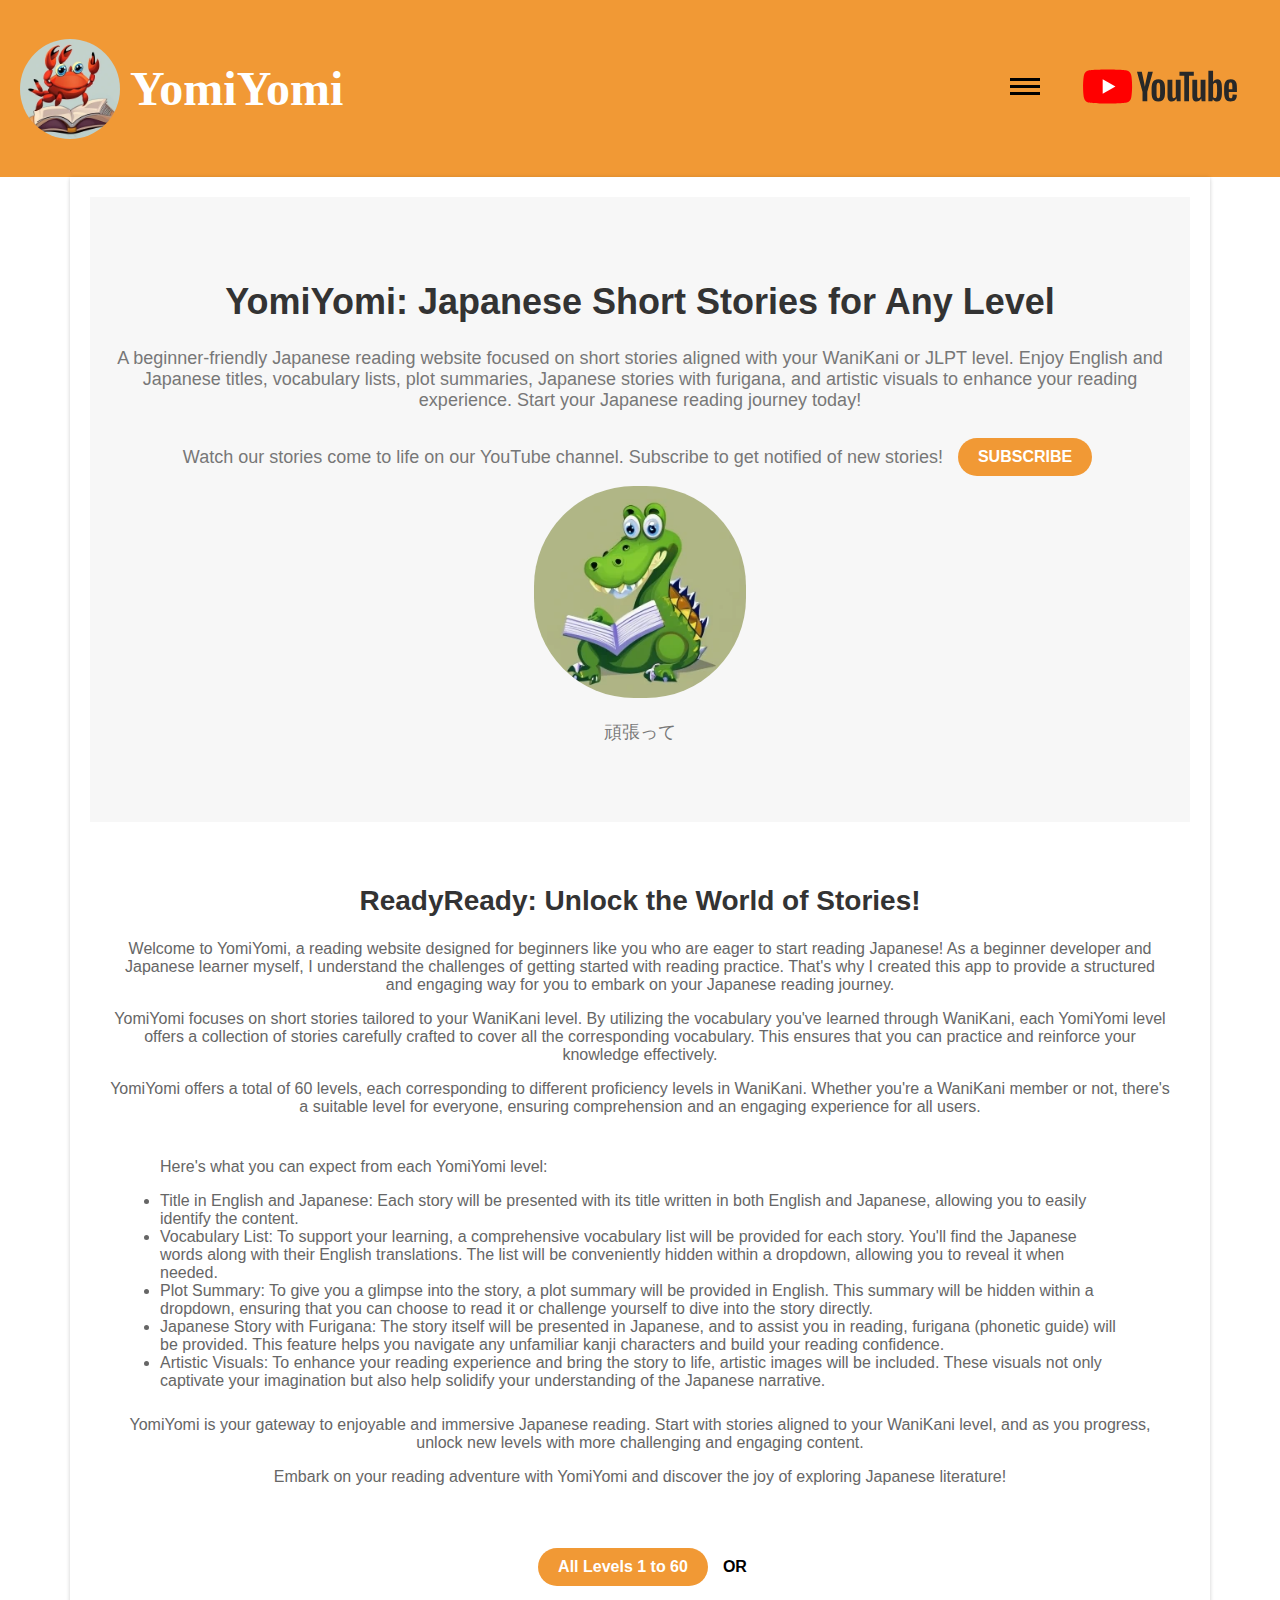
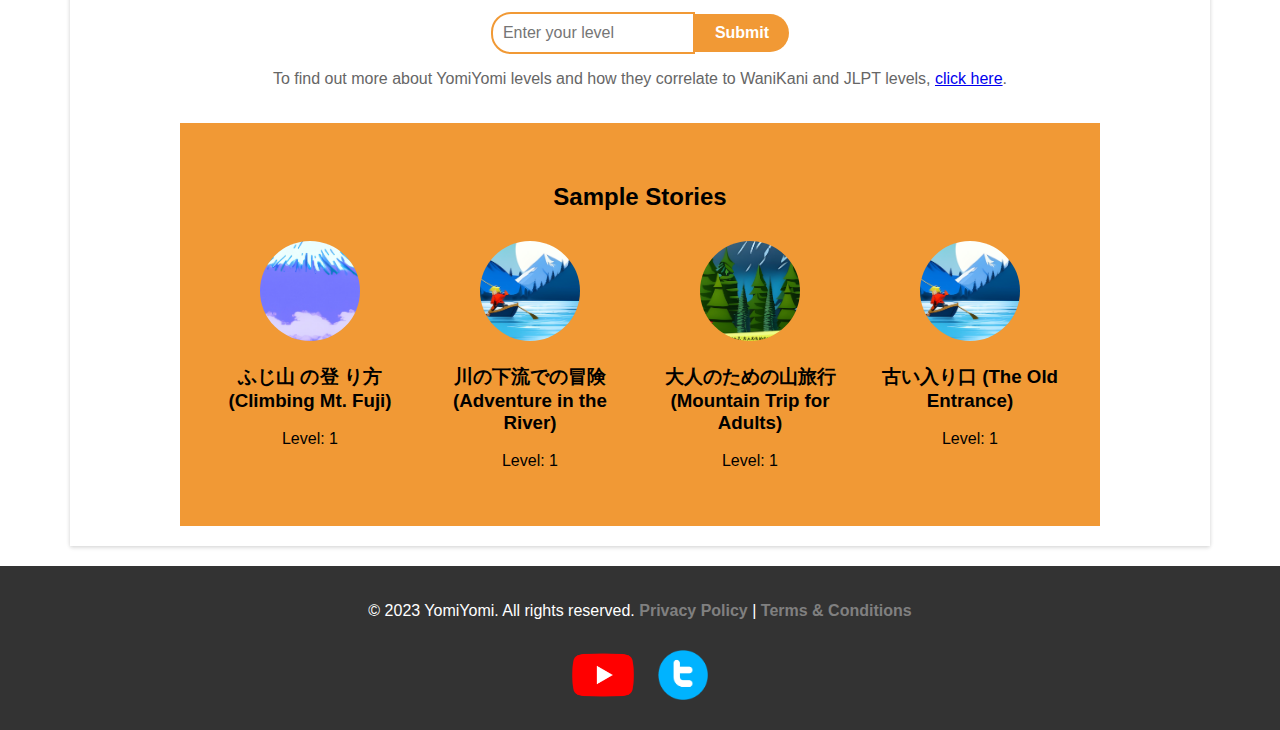
<file: index.html>
<!DOCTYPE html>
<html lang="en">
<head>
    <meta charset="UTF-8">
    <meta http-equiv="X-UA-Compatible" content="IE=edge">
    <meta name="viewport" content="width=device-width, initial-scale=1.0">
    <title>YomiYomi: Japanese reading app</title>
    <link rel="stylesheet" type="text/css" href="style.css">
</head>

<body>
    <header>
        <div class="logo">
          <img src="images/logo.png" alt="Logo">
          <h1 class="app-name"><a href="#" onclick="scrollToTop(); return false;">YomiYomi</a></h1>
        </div>
        <nav>
          <ul>
            <li class="dropdown">
              <div class="menu-icon">
                <span class="line"></span>
                <span class="line"></span>
                <span class="line"></span>
              </div>
              <ul class="dropdown-menu">
                <li><a href="./vocab.html">Vocabulary List</a></li>
                <li><a href="./all-levels.html">All Levels</a></li>
                <li><a href="./jlpt.html">JLPT Levels</a></li>
                <li><a href="./youtube.html">YouTube Explained</a></li>
              </ul>
            </li>
            <li>
              <a href="https://www.youtube.com/@yomiyomi-jp/videos" target="_blank">
                <img src="images/youtube-banner.svg" alt="YouTube" class="youtube-banner-logo">
              </a>
            </li>
          </ul>
        </nav>
      </header>
      
    

<div class="container">

        <section class="hero">
            <h1>YomiYomi: Japanese Short Stories for Any Level</h1>
            <p>A beginner-friendly Japanese reading website focused on short stories aligned with your WaniKani or JLPT level. Enjoy English and Japanese titles, vocabulary lists, plot summaries, Japanese stories with furigana, and artistic visuals to enhance your reading experience. Start your Japanese reading journey today!</p>
            <section class="button-container">
                <p>Watch our stories come to life on our YouTube channel. Subscribe to get notified of new stories!</p>
                <button><a href="https://www.youtube.com/channel/UCIiEH7WbHUKgWhOPJfwv2Ig?sub_confirmation=1">SUBSCRIBE</a></button>
            </section>          
            <!--<div class="g-ytsubscribe" data-channelid="UCIiEH7WbHUKgWhOPJfwv2Ig" data-layout="default" data-count="hidden"></div>-->
            <div class="croc">
                <img src="images/soon.png" alt="Story 1">
            </div>
            <p><ruby><rb>頑張って</rb><rp>(</rp><rt>がんばって</rt><rp>)</rp></ruby></p>
        </section>

        <section class="app-intro">
            <h2>ReadyReady: Unlock the World of Stories!</h2>
            <p>Welcome to YomiYomi, a reading website designed for beginners like you who are eager to start reading Japanese! As a beginner developer and Japanese learner myself, I understand the challenges of getting started with reading practice. That's why I created this app to provide a structured and engaging way for you to embark on your Japanese reading journey.
            <p>YomiYomi focuses on short stories tailored to your WaniKani level. By utilizing the vocabulary you've learned through WaniKani, each YomiYomi level offers a collection of stories carefully crafted to cover all the corresponding vocabulary. This ensures that you can practice and reinforce your knowledge effectively.
            <p>YomiYomi offers a total of 60 levels, each corresponding to different proficiency levels in WaniKani. Whether you're a WaniKani member or not, there's a suitable level for everyone, ensuring comprehension and an engaging experience for all users.</p>

            <ul class="list-container">
                <p>Here's what you can expect from each YomiYomi level:</p>
                <li>Title in English and Japanese: Each story will be presented with its title written in both English and Japanese, allowing you to easily identify the content.</li>
                <li>Vocabulary List: To support your learning, a comprehensive vocabulary list will be provided for each story. You'll find the Japanese words along with their English translations. The list will be conveniently hidden within a dropdown, allowing you to reveal it when needed.</li>
                <li>Plot Summary: To give you a glimpse into the story, a plot summary will be provided in English. This summary will be hidden within a dropdown, ensuring that you can choose to read it or challenge yourself to dive into the story directly.</li>
                <li>Japanese Story with Furigana: The story itself will be presented in Japanese, and to assist you in reading, furigana (phonetic guide) will be provided. This feature helps you navigate any unfamiliar kanji characters and build your reading confidence.</li>
                <li>Artistic Visuals: To enhance your reading experience and bring the story to life, artistic images will be included. These visuals not only captivate your imagination but also help solidify your understanding of the Japanese narrative.</li>
            </ul>
            <p>YomiYomi is your gateway to enjoyable and immersive Japanese reading. Start with stories aligned to your WaniKani level, and as you progress, unlock new levels with more challenging and engaging content.</p>
            <p>Embark on your reading adventure with YomiYomi and discover the joy of exploring Japanese literature!</p>
        </section>
        
        <section class="button-container">
            <button><a href="./all-levels.html">All Levels 1 to 60</a></button>
            <p><strong>OR</strong></p>
        </section>
      
        <section class="level-input-container">
            <input type="number" id="wanikani-level" min="1" max="60" placeholder="Enter your level">
            <button id="confirm-level">Submit</button>
        </section>
        <p class="app-outro">To find out more about YomiYomi levels and how they correlate to WaniKani and JLPT levels, <a href="./jlpt.html">click here</a>.</p>
      
        <p id="error-message"></p>

    <section class="main-links">
        <h2>Sample Stories</h2>
        <ul>
            <li>
                <div class="story">
                    <a href="./levels/level1.html#mt-fuji">
                        <img a src="levels/img-level1/fuji1.png" alt="Story 1">
                    </a>
                    <h3>
                        ふじ<ruby><rb>山</rb><rt>さん</rt></ruby>
                        の<ruby><rb>登</rb><rt>ぼ</rt></ruby>
                        り<ruby><rb>方</rb><rt>かた</rt></ruby> 
                        (Climbing Mt. Fuji)
                    </h3>
                    <p>Level: 1</p>
                </div>
            </li>
            <li>
                <div class="story">
                    <a href="./levels/level1.html#river">
                        <img a src="levels/img-level1/riv1.png" alt="Story 2">
                    </a>
                    <h3>
                        <ruby>川<rt>かわ</rt></ruby>の<ruby>下流<rt>かりゅう</rt></ruby>での<ruby>冒険<rt>ぼうけん</rt></ruby>
                        (Adventure in the River)
                      </h3>
                    <p>Level: 1</p>
                </div>
            </li>
            <li>
                <div class="story">
                    <a href="./levels/level1.html#mountain">
                        <img a src="levels/img-level1/yama1.png" alt="Story 3">
                    </a>
                    <h3>
                        <ruby>大人<rt>おとな</rt></ruby>のための<ruby>山旅行<rt>さんりょこう</rt></ruby>
                        (Mountain Trip for Adults)
                    </h3>  
                    <p>Level: 1</p>
                </div>
            </li>
            <li>
                <div class="story">
                    <a href="./levels/level1.html#entrance">
                        <img a src="levels/img-level1/riv1.png" alt="Story 4">
                    </a>
                    <h3>
                        <ruby>古<rt>ふる</rt></ruby>い<ruby>入り口<rt>いりぐち</rt></ruby>
                        (The Old Entrance)
                    </h3>  
                    <p>Level: 1</p>
                </div>
            </li>
        </ul>
    </section>    

</div>

    <footer>
        <p>&copy; 2023 YomiYomi. All rights reserved.
            <a href="privacy.html"><span style="color: gray;"><strong>Privacy Policy</strong></span></a>
            |
            <a href="terms.html"><span style="color: gray;"><strong>Terms & Conditions</strong></span></a>
        </p>
        <div class="social-media">
            <a href="https://www.youtube.com/@yomiyomi-jp/videos" target="_blank">
                <img src="images/youtube.png" alt="YouTube" class="youtube-logo">
            </a>
            <a href="https://www.twitter.com" target="_blank">
                <img src="images/twitter.png" alt="Twitter" class="twitter-logo">
            </a>
        </div>        
    </footer>    
    
    <script src="script.js"></script>
    <!--<script src="https://apis.google.com/js/platform.js"></script>-->
    
    </body>
    </html>
</file>
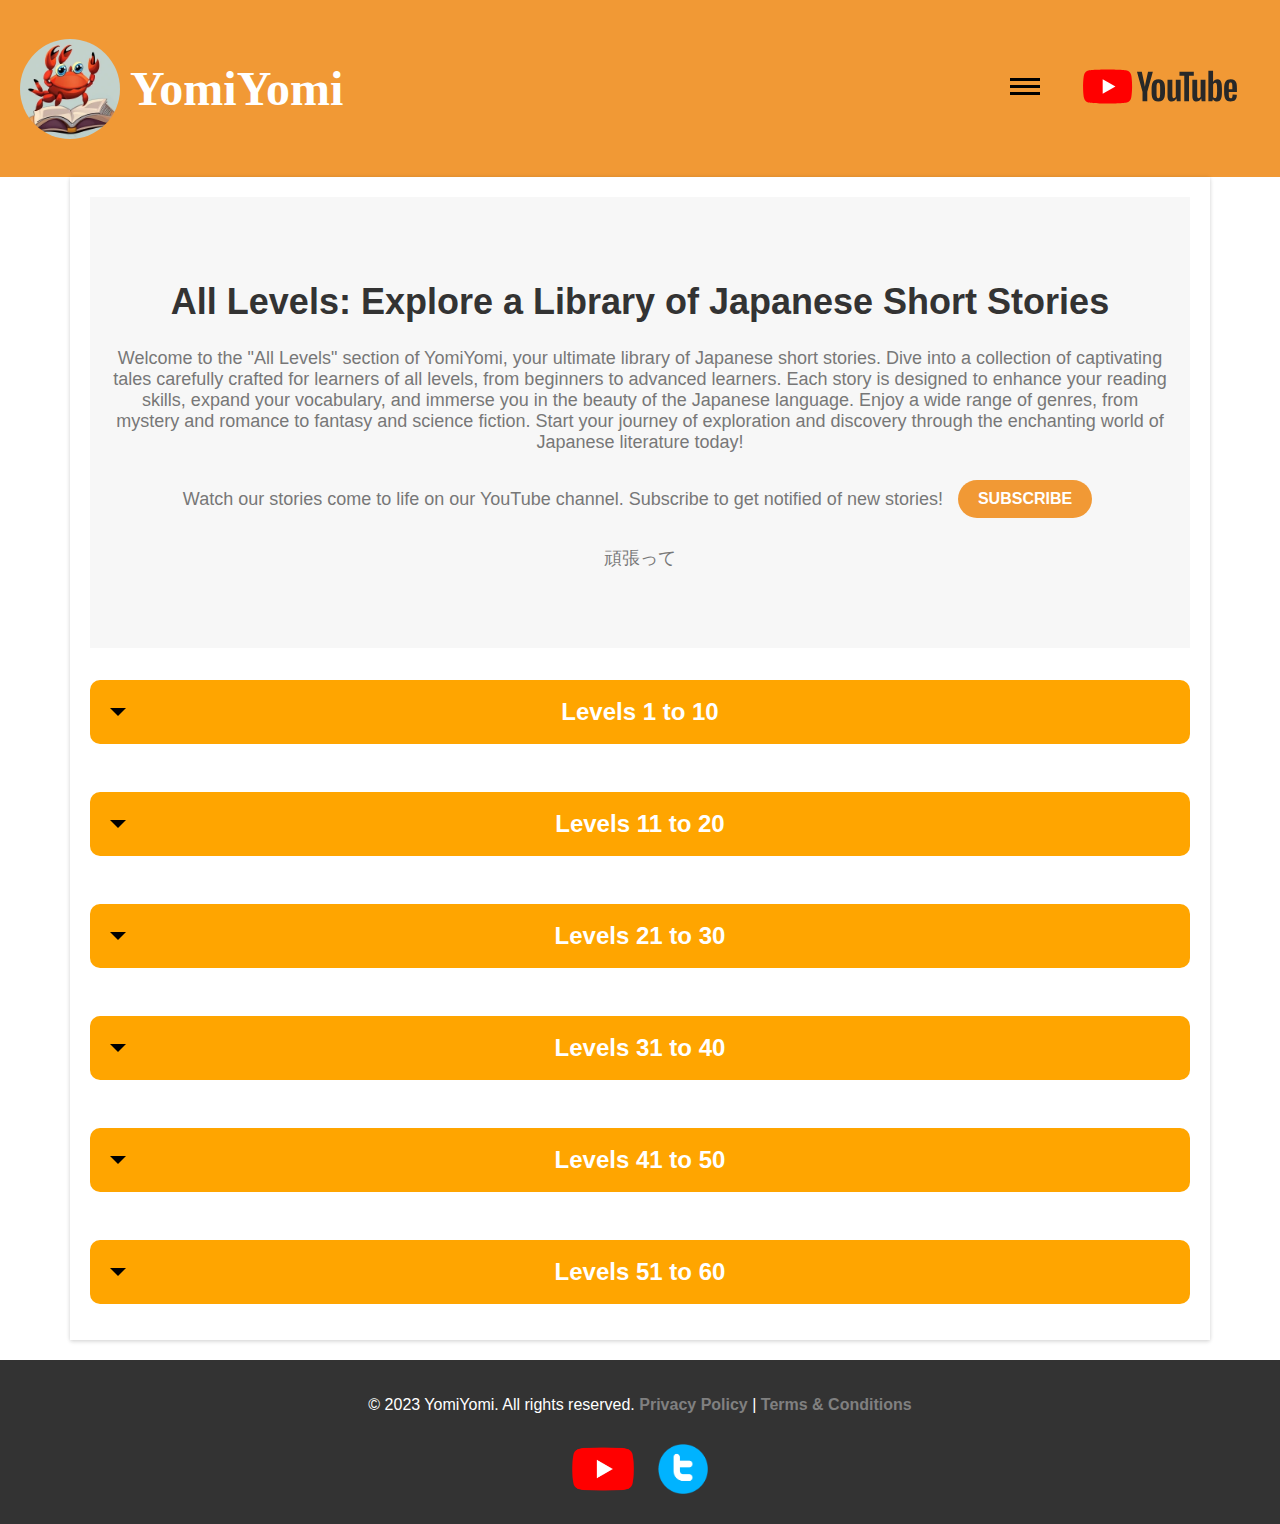
<file: all-levels.html>
<!DOCTYPE html>
<html lang="en">
<head>
    <meta charset="UTF-8">
    <meta http-equiv="X-UA-Compatible" content="IE=edge">
    <meta name="viewport" content="width=device-width, initial-scale=1.0">
    <title>YomiYomi: Japanese reading app</title>
    <link rel="stylesheet" type="text/css" href="style.css">
</head>

<body>
    <header>
        <div class="logo">
            <img src="images/logo.png" alt="Logo">
          <h1 class="app-name"><a href="/index.html" onclick="scrollToTop(); return false;">YomiYomi</a></h1>
        </div>
        <nav>
          <ul>
            <li class="dropdown">
              <div class="menu-icon">
                <span class="line"></span>
                <span class="line"></span>
                <span class="line"></span>
              </div>
              <ul class="dropdown-menu">
                <li><a href="./index.html">Home</a></li>
                <li><a href="./vocab.html">Vocabulary List</a></li>
                <li><a href="./jlpt.html">JLPT Levels</a></li>
                <li><a href="./youtube.html">YouTube Explained</a></li>
              </ul>
            </li>
            <li>
              <a href="https://www.youtube.com/channel/UCIiEH7WbHUKgWhOPJfwv2Ig" target="_blank">
                <img src="images/youtube-banner.svg" alt="YouTube" class="youtube-banner-logo">
              </a>
            </li>
          </ul>
        </nav>
      </header>
      
    

      <div class="container">
        <section class="hero">
          <h1>All Levels: Explore a Library of Japanese Short Stories</h1>
          <p>Welcome to the "All Levels" section of YomiYomi, your ultimate library of Japanese short stories. Dive into a collection of captivating tales carefully crafted for learners of all levels, from beginners to advanced learners. Each story is designed to enhance your reading skills, expand your vocabulary, and immerse you in the beauty of the Japanese language. Enjoy a wide range of genres, from mystery and romance to fantasy and science fiction. Start your journey of exploration and discovery through the enchanting world of Japanese literature today!</p>
          <section class="button-container">
            <p>Watch our stories come to life on our YouTube channel. Subscribe to get notified of new stories!</p>
            <button><a href="https://www.youtube.com/channel/UCIiEH7WbHUKgWhOPJfwv2Ig?sub_confirmation=1">SUBSCRIBE</a></button>
        </section>   
          <!--<div class="g-ytsubscribe" data-channelid="UCIiEH7WbHUKgWhOPJfwv2Ig" data-layout="default" data-count="hidden"></div>-->
          <p><ruby><rb>頑張って</rb><rp>(</rp><rt>がんばって</rt><rp>)</rp></ruby></p>
        </section>
<!-------------------------------BAR DIVIDE--------------------------------->
        <div class="bar">
            <div class="bar-header" onclick="toggleContentAllLevels(this);">
              <h2>Levels 1 to 10</h2>
            </div>
            <!---->
            <div class="bar-content">
            <!--------------------------LEVEL DIVIDE--------------------------->
                <a href="levels/level1.html" class="level-header"><h3>Level 1</h3></a>
                <ul>
                    <li>
                        <div class="story-level">
                            <a href="./levels/level1.html#mt-fuji">
                                <img a src="levels/img-level1/fuji1.png" alt="Story 1">
                            </a>
                            <p>
                                ふじ<ruby><rb>山</rb><rt>さん</rt></ruby>
                                の<ruby><rb>登</rb><rt>ぼ</rt></ruby>
                                り<ruby><rb>方</rb><rt>かた</rt></ruby> 
                                (Climbing Mt. Fuji)
                            </p>
                        </div>
                    </li>
                    <li>
                        <div class="story-level">
                            <a href="./levels/level1.html#river">
                                <img a src="levels/img-level1/riv1.png" alt="Story 2">
                            </a>
                            <p>
                                <ruby>川<rt>かわ</rt></ruby>の<ruby>下流<rt>かりゅう</rt></ruby>での<ruby>冒険<rt>ぼうけん</rt></ruby>
                                (Adventure in the River)
                            </p> 
                        </div>
                    </li>
                    <li>
                        <div class="story-level">
                            <a href="./levels/level1.html#mountain">
                                <img a src="levels/img-level1/yama1.png" alt="Story 3">
                            </a>
                            <p>
                                <ruby>大人<rt>おとな</rt></ruby>のための<ruby>山旅行<rt>さんりょこう</rt></ruby>
                                (Mountain Trip for Adults)
                            </p>  
                        </div>
                    </li>
                    <li>
                        <div class="story-level">
                            <a href="./levels/level1.html#entrance">
                                <img a src="levels/img-level1/ent1.png" alt="Story 4">
                            </a>
                            <p>
                                <ruby>古<rt>ふる</rt></ruby>い<ruby>入り口<rt>いりぐち</rt></ruby>
                                (The Old Entrance)
                            </p> 
                        </div>
                    </li>
                    <li>
                        <div class="story-level">
                            <a href="./levels/level1.html#artificial">
                                <img a src="levels/img-level1/artificial1.png" alt="Story 5">
                            </a>
                            <p>
                                <ruby>人工<rt>じんこう</rt></ruby>の<ruby>川<rt>かわ</rt></ruby>
                                (Artificial River)
                            </p> 
                        </div>
                    </li>
                </ul>   
            <!--------------------------LEVEL DIVIDE--------------------------->
                <a href="levels/level2.html" class="level-header"><h3>Level 2</h3></a>
                <ul>
                    <li>
                        <div class="story-level">
                            <img src="images/soon.png" alt="Story 1">
                            <p>Story Coming Soon</p>
                        </div>
                    </li>
                    <li>
                        <div class="story-level">
                            <img src="images/soon.png" alt="Story 2">
                            <p>Story Coming Soon</p>
                        </div>
                    </li>
                    <li>
                        <div class="story-level">
                            <img src="images/soon.png" alt="Story 3">
                            <p>Story Coming Soon</p>
                        </div>
                    </li>
                    <li>
                        <div class="story-level">
                            <img src="images/soon.png" alt="Story 4">
                            <p>Story Coming Soon</p>
                        </div>
                    </li>
                    <li>
                        <div class="story-level">
                            <img src="images/soon.png" alt="Story 5">
                            <p>Story Coming Soon</p>
                        </div>
                    </li>
                </ul> 
            <!--------------------------LEVEL DIVIDE--------------------------->
                <a href="levels/level3.html" class="level-header"><h3>Level 3</h3></a>
                <ul>
                    <li>
                        <div class="story-level">
                            <img src="images/soon.png" alt="Story 1">
                            <p>Story Coming Soon</p>
                        </div>
                    </li>
                    <li>
                        <div class="story-level">
                            <img src="images/soon.png" alt="Story 2">
                            <p>Story Coming Soon</p>
                        </div>
                    </li>
                    <li>
                        <div class="story-level">
                            <img src="images/soon.png" alt="Story 3">
                            <p>Story Coming Soon</p>
                        </div>
                    </li>
                    <li>
                        <div class="story-level">
                            <img src="images/soon.png" alt="Story 4">
                            <p>Story Coming Soon</p>
                        </div>
                    </li>
                    <li>
                        <div class="story-level">
                            <img src="images/soon.png" alt="Story 5">
                            <p>Story Coming Soon</p>
                        </div>
                    </li>
                </ul>
            <!--------------------------LEVEL DIVIDE--------------------------->
                <a href="levels/level4.html" class="level-header"><h3>Level 4</h3></a>
                <ul>
                    <li>
                        <div class="story-level">
                            <img src="images/soon.png" alt="Story 1">
                            <p>Story Coming Soon</p>
                        </div>
                    </li>
                    <li>
                        <div class="story-level">
                            <img src="images/soon.png" alt="Story 2">
                            <p>Story Coming Soon</p>
                        </div>
                    </li>
                    <li>
                        <div class="story-level">
                            <img src="images/soon.png" alt="Story 3">
                            <p>Story Coming Soon</p>
                        </div>
                    </li>
                    <li>
                        <div class="story-level">
                            <img src="images/soon.png" alt="Story 4">
                            <p>Story Coming Soon</p>
                        </div>
                    </li>
                    <li>
                        <div class="story-level">
                            <img src="images/soon.png" alt="Story 5">
                            <p>Story Coming Soon</p>
                        </div>
                    </li>
                </ul>
            <!--------------------------LEVEL DIVIDE--------------------------->
                <a href="levels/level5.html" class="level-header"><h3>Level 5</h3></a>
                <ul>
                    <li>
                        <div class="story-level">
                            <img src="images/soon.png" alt="Story 1">
                            <p>Story Coming Soon</p>
                        </div>
                    </li>
                    <li>
                        <div class="story-level">
                            <img src="images/soon.png" alt="Story 2">
                            <p>Story Coming Soon</p>
                        </div>
                    </li>
                    <li>
                        <div class="story-level">
                            <img src="images/soon.png" alt="Story 3">
                            <p>Story Coming Soon</p>
                        </div>
                    </li>
                    <li>
                        <div class="story-level">
                            <img src="images/soon.png" alt="Story 4">
                            <p>Story Coming Soon</p>
                        </div>
                    </li>
                    <li>
                        <div class="story-level">
                            <img src="images/soon.png" alt="Story 5">
                            <p>Story Coming Soon</p>
                        </div>
                    </li>
                </ul>
            <!--------------------------LEVEL DIVIDE--------------------------->
                <a href="levels/level6.html" class="level-header"><h3>Level 6</h3></a>
                <ul>
                    <li>
                        <div class="story-level">
                            <img src="images/soon.png" alt="Story 1">
                            <p>Story Coming Soon</p>
                        </div>
                    </li>
                    <li>
                        <div class="story-level">
                            <img src="images/soon.png" alt="Story 2">
                            <p>Story Coming Soon</p>
                        </div>
                    </li>
                    <li>
                        <div class="story-level">
                            <img src="images/soon.png" alt="Story 3">
                            <p>Story Coming Soon</p>
                        </div>
                    </li>
                    <li>
                        <div class="story-level">
                            <img src="images/soon.png" alt="Story 4">
                            <p>Story Coming Soon</p>
                        </div>
                    </li>
                    <li>
                        <div class="story-level">
                            <img src="images/soon.png" alt="Story 5">
                            <p>Story Coming Soon</p>
                        </div>
                    </li>
                </ul>
            <!--------------------------LEVEL DIVIDE--------------------------->
                <a href="levels/level7.html" class="level-header"><h3>Level 7</h3></a>
                <ul>
                    <li>
                        <div class="story-level">
                            <img src="images/soon.png" alt="Story 1">
                            <p>Story Coming Soon</p>
                        </div>
                    </li>
                    <li>
                        <div class="story-level">
                            <img src="images/soon.png" alt="Story 2">
                            <p>Story Coming Soon</p>
                        </div>
                    </li>
                    <li>
                        <div class="story-level">
                            <img src="images/soon.png" alt="Story 3">
                            <p>Story Coming Soon</p>
                        </div>
                    </li>
                    <li>
                        <div class="story-level">
                            <img src="images/soon.png" alt="Story 4">
                            <p>Story Coming Soon</p>
                        </div>
                    </li>
                    <li>
                        <div class="story-level">
                            <img src="images/soon.png" alt="Story 5">
                            <p>Story Coming Soon</p>
                        </div>
                    </li>
                </ul>
            <!--------------------------LEVEL DIVIDE--------------------------->
                <a href="levels/level8.html" class="level-header"><h3>Level 8</h3></a>
                <ul>
                    <li>
                        <div class="story-level">
                            <img src="images/soon.png" alt="Story 1">
                            <p>Story Coming Soon</p>
                        </div>
                    </li>
                    <li>
                        <div class="story-level">
                            <img src="images/soon.png" alt="Story 2">
                            <p>Story Coming Soon</p>
                        </div>
                    </li>
                    <li>
                        <div class="story-level">
                            <img src="images/soon.png" alt="Story 3">
                            <p>Story Coming Soon</p>
                        </div>
                    </li>
                    <li>
                        <div class="story-level">
                            <img src="images/soon.png" alt="Story 4">
                            <p>Story Coming Soon</p>
                        </div>
                    </li>
                    <li>
                        <div class="story-level">
                            <img src="images/soon.png" alt="Story 5">
                            <p>Story Coming Soon</p>
                        </div>
                    </li>
                </ul>
            <!--------------------------LEVEL DIVIDE--------------------------->
                <a href="levels/level9.html" class="level-header"><h3>Level 9</h3></a>
                <ul>
                    <li>
                        <div class="story-level">
                            <img src="images/soon.png" alt="Story 1">
                            <p>Story Coming Soon</p>
                        </div>
                    </li>
                    <li>
                        <div class="story-level">
                            <img src="images/soon.png" alt="Story 2">
                            <p>Story Coming Soon</p>
                        </div>
                    </li>
                    <li>
                        <div class="story-level">
                            <img src="images/soon.png" alt="Story 3">
                            <p>Story Coming Soon</p>
                        </div>
                    </li>
                    <li>
                        <div class="story-level">
                            <img src="images/soon.png" alt="Story 4">
                            <p>Story Coming Soon</p>
                        </div>
                    </li>
                    <li>
                        <div class="story-level">
                            <img src="images/soon.png" alt="Story 5">
                            <p>Story Coming Soon</p>
                        </div>
                    </li>
                </ul>
            <!--------------------------LEVEL DIVIDE--------------------------->
                <a href="levels/level10.html" class="level-header"><h3>Level 10</h3></a>
                <ul>
                    <li>
                        <div class="story-level">
                            <img src="images/soon.png" alt="Story 1">
                            <p>Story Coming Soon</p>
                        </div>
                    </li>
                    <li>
                        <div class="story-level">
                            <img src="images/soon.png" alt="Story 2">
                            <p>Story Coming Soon</p>
                        </div>
                    </li>
                    <li>
                        <div class="story-level">
                            <img src="images/soon.png" alt="Story 3">
                            <p>Story Coming Soon</p>
                        </div>
                    </li>
                    <li>
                        <div class="story-level">
                            <img src="images/soon.png" alt="Story 4">
                            <p>Story Coming Soon</p>
                        </div>
                    </li>
                    <li>
                        <div class="story-level">
                            <img src="images/soon.png" alt="Story 5">
                            <p>Story Coming Soon</p>
                        </div>
                    </li>
                </ul>
            <!--------------------------LEVEL DIVIDE--------------------------->
            </div>
            <!---->
          </div>
<!-------------------------------BAR DIVIDE--------------------------------->
          <div class="bar">
            <div class="bar-header" onclick="toggleContentAllLevels(this);">
              <h2>Levels 11 to 20</h2>
            </div>
            <!---->
            <div class="bar-content">
              <!--------------------------LEVEL DIVIDE--------------------------->
                  <a href="levels/level11" class="level-header"><h3>Level 11</h3></a>
                  <ul>
                      <li>
                          <div class="story-level">
                              <img src="images/soon.png" alt="Story 1">
                              <p>Story Coming Soon</p>
                          </div>
                      </li>
                      <li>
                          <div class="story-level">
                              <img src="images/soon.png" alt="Story 2">
                              <p>Story Coming Soon</p>
                          </div>
                      </li>
                      <li>
                          <div class="story-level">
                              <img src="images/soon.png" alt="Story 3">
                              <p>Story Coming Soon</p>
                          </div>
                      </li>
                      <li>
                          <div class="story-level">
                              <img src="images/soon.png" alt="Story 4">
                              <p>Story Coming Soon</p>
                          </div>
                      </li>
                      <li>
                          <div class="story-level">
                              <img src="images/soon.png" alt="Story 5">
                              <p>Story Coming Soon</p>
                          </div>
                      </li>
                  </ul>   
              <!--------------------------LEVEL DIVIDE--------------------------->
                  <a href="levels/level12" class="level-header"><h3>Level 12</h3></a>
                  <ul>
                      <li>
                          <div class="story-level">
                              <img src="images/soon.png" alt="Story 1">
                              <p>Story Coming Soon</p>
                          </div>
                      </li>
                      <li>
                          <div class="story-level">
                              <img src="images/soon.png" alt="Story 2">
                              <p>Story Coming Soon</p>
                          </div>
                      </li>
                      <li>
                          <div class="story-level">
                              <img src="images/soon.png" alt="Story 3">
                              <p>Story Coming Soon</p>
                          </div>
                      </li>
                      <li>
                          <div class="story-level">
                              <img src="images/soon.png" alt="Story 4">
                              <p>Story Coming Soon</p>
                          </div>
                      </li>
                      <li>
                          <div class="story-level">
                              <img src="images/soon.png" alt="Story 5">
                              <p>Story Coming Soon</p>
                          </div>
                      </li>
                  </ul> 
              <!--------------------------LEVEL DIVIDE--------------------------->
                  <a href="levels/level13" class="level-header"><h3>Level 13</h3></a>
                  <ul>
                      <li>
                          <div class="story-level">
                              <img src="images/soon.png" alt="Story 1">
                              <p>Story Coming Soon</p>
                          </div>
                      </li>
                      <li>
                          <div class="story-level">
                              <img src="images/soon.png" alt="Story 2">
                              <p>Story Coming Soon</p>
                          </div>
                      </li>
                      <li>
                          <div class="story-level">
                              <img src="images/soon.png" alt="Story 3">
                              <p>Story Coming Soon</p>
                          </div>
                      </li>
                      <li>
                          <div class="story-level">
                              <img src="images/soon.png" alt="Story 4">
                              <p>Story Coming Soon</p>
                          </div>
                      </li>
                      <li>
                          <div class="story-level">
                              <img src="images/soon.png" alt="Story 5">
                              <p>Story Coming Soon</p>
                          </div>
                      </li>
                  </ul>
              <!--------------------------LEVEL DIVIDE--------------------------->
                  <a href="levels/level14" class="level-header"><h3>Level 14</h3></a>
                  <ul>
                      <li>
                          <div class="story-level">
                              <img src="images/soon.png" alt="Story 1">
                              <p>Story Coming Soon</p>
                          </div>
                      </li>
                      <li>
                          <div class="story-level">
                              <img src="images/soon.png" alt="Story 2">
                              <p>Story Coming Soon</p>
                          </div>
                      </li>
                      <li>
                          <div class="story-level">
                              <img src="images/soon.png" alt="Story 3">
                              <p>Story Coming Soon</p>
                          </div>
                      </li>
                      <li>
                          <div class="story-level">
                              <img src="images/soon.png" alt="Story 4">
                              <p>Story Coming Soon</p>
                          </div>
                      </li>
                      <li>
                          <div class="story-level">
                              <img src="images/soon.png" alt="Story 5">
                              <p>Story Coming Soon</p>
                          </div>
                      </li>
                  </ul>
              <!--------------------------LEVEL DIVIDE--------------------------->
                  <a href="levels/level15" class="level-header"><h3>Level 15</h3></a>
                  <ul>
                      <li>
                          <div class="story-level">
                              <img src="images/soon.png" alt="Story 1">
                              <p>Story Coming Soon</p>
                          </div>
                      </li>
                      <li>
                          <div class="story-level">
                              <img src="images/soon.png" alt="Story 2">
                              <p>Story Coming Soon</p>
                          </div>
                      </li>
                      <li>
                          <div class="story-level">
                              <img src="images/soon.png" alt="Story 3">
                              <p>Story Coming Soon</p>
                          </div>
                      </li>
                      <li>
                          <div class="story-level">
                              <img src="images/soon.png" alt="Story 4">
                              <p>Story Coming Soon</p>
                          </div>
                      </li>
                      <li>
                          <div class="story-level">
                              <img src="images/soon.png" alt="Story 5">
                              <p>Story Coming Soon</p>
                          </div>
                      </li>
                  </ul>
              <!--------------------------LEVEL DIVIDE--------------------------->
                  <a href="levels/level16" class="level-header"><h3>Level 16</h3></a>
                  <ul>
                      <li>
                          <div class="story-level">
                              <img src="images/soon.png" alt="Story 1">
                              <p>Story Coming Soon</p>
                          </div>
                      </li>
                      <li>
                          <div class="story-level">
                              <img src="images/soon.png" alt="Story 2">
                              <p>Story Coming Soon</p>
                          </div>
                      </li>
                      <li>
                          <div class="story-level">
                              <img src="images/soon.png" alt="Story 3">
                              <p>Story Coming Soon</p>
                          </div>
                      </li>
                      <li>
                          <div class="story-level">
                              <img src="images/soon.png" alt="Story 4">
                              <p>Story Coming Soon</p>
                          </div>
                      </li>
                      <li>
                          <div class="story-level">
                              <img src="images/soon.png" alt="Story 5">
                              <p>Story Coming Soon</p>
                          </div>
                      </li>
                  </ul>
              <!--------------------------LEVEL DIVIDE--------------------------->
                  <a href="levels/level17" class="level-header"><h3>Level 17</h3></a>
                  <ul>
                      <li>
                          <div class="story-level">
                              <img src="images/soon.png" alt="Story 1">
                              <p>Story Coming Soon</p>
                          </div>
                      </li>
                      <li>
                          <div class="story-level">
                              <img src="images/soon.png" alt="Story 2">
                              <p>Story Coming Soon</p>
                          </div>
                      </li>
                      <li>
                          <div class="story-level">
                              <img src="images/soon.png" alt="Story 3">
                              <p>Story Coming Soon</p>
                          </div>
                      </li>
                      <li>
                          <div class="story-level">
                              <img src="images/soon.png" alt="Story 4">
                              <p>Story Coming Soon</p>
                          </div>
                      </li>
                      <li>
                          <div class="story-level">
                              <img src="images/soon.png" alt="Story 5">
                              <p>Story Coming Soon</p>
                          </div>
                      </li>
                  </ul>
              <!--------------------------LEVEL DIVIDE--------------------------->
                  <a href="levels/level18" class="level-header"><h3>Level 18</h3></a>
                  <ul>
                      <li>
                          <div class="story-level">
                              <img src="images/soon.png" alt="Story 1">
                              <p>Story Coming Soon</p>
                          </div>
                      </li>
                      <li>
                          <div class="story-level">
                              <img src="images/soon.png" alt="Story 2">
                              <p>Story Coming Soon</p>
                          </div>
                      </li>
                      <li>
                          <div class="story-level">
                              <img src="images/soon.png" alt="Story 3">
                              <p>Story Coming Soon</p>
                          </div>
                      </li>
                      <li>
                          <div class="story-level">
                              <img src="images/soon.png" alt="Story 4">
                              <p>Story Coming Soon</p>
                          </div>    <p>content to be added here></p>
                      </li>
                      <li>
                          <div class="story-level">
                              <img src="images/soon.png" alt="Story 5">
                              <p>Story Coming Soon</p>
                          </div>
                      </li>
                  </ul>
              <!--------------------------LEVEL DIVIDE--------------------------->
                  <a href="levels/level19" class="level-header"><h3>Level 19</h3></a>
                  <ul>
                      <li>
                          <div class="story-level">
                              <img src="images/soon.png" alt="Story 1">
                              <p>Story Coming Soon</p>
                          </div>
                      </li>
                      <li>
                          <div class="story-level">
                              <img src="images/soon.png" alt="Story 2">
                              <p>Story Coming Soon</p>
                          </div>
                      </li>
                      <li>
                          <div class="story-level">
                              <img src="images/soon.png" alt="Story 3">
                              <p>Story Coming Soon</p>
                          </div>
                      </li>
                      <li>
                          <div class="story-level">
                              <img src="images/soon.png" alt="Story 4">
                              <p>Story Coming Soon</p>
                          </div>
                      </li>
                      <li>
                          <div class="story-level">
                              <img src="images/soon.png" alt="Story 5">
                              <p>Story Coming Soon</p>
                          </div>
                      </li>
                  </ul>
              <!--------------------------LEVEL DIVIDE--------------------------->
                  <a href="levels/level20" class="level-header"><h3>Level 20</h3></a>
                  <ul>
                      <li>
                          <div class="story-level">
                              <img src="images/soon.png" alt="Story 1">
                              <p>Story Coming Soon</p>
                          </div>
                      </li>
                      <li>
                          <div class="story-level">
                              <img src="images/soon.png" alt="Story 2">
                              <p>Story Coming Soon</p>
                          </div>
                      </li>
                      <li>
                          <div class="story-level">
                              <img src="images/soon.png" alt="Story 3">
                              <p>Story Coming Soon</p>
                          </div>
                      </li>
                      <li>
                          <div class="story-level">
                              <img src="images/soon.png" alt="Story 4">
                              <p>Story Coming Soon</p>
                          </div>
                      </li>
                      <li>
                          <div class="story-level">
                              <img src="images/soon.png" alt="Story 5">
                              <p>Story Coming Soon</p>
                          </div>
                      </li>
                  </ul>
              <!--------------------------LEVEL DIVIDE--------------------------->
              </div>
              <!---->
            </div>
<!-------------------------------BAR DIVIDE--------------------------------->
        <div class="bar">
            <div class="bar-header" onclick="toggleContentAllLevels(this);">
              <h2>Levels 21 to 30</h2>
            </div>
            <!---->
            <div class="bar-content">
              <!--------------------------LEVEL DIVIDE--------------------------->
                  <a href="levels/level21" class="level-header"><h3>Level 21</h3></a>
                  <ul>
                      <li>
                          <div class="story-level">
                              <img src="images/soon.png" alt="Story 1">
                              <p>Story Coming Soon</p>
                          </div>
                      </li>
                      <li>
                          <div class="story-level">
                              <img src="images/soon.png" alt="Story 2">
                              <p>Story Coming Soon</p>
                          </div>
                      </li>
                      <li>
                          <div class="story-level">
                              <img src="images/soon.png" alt="Story 3">
                              <p>Story Coming Soon</p>
                          </div>
                      </li>
                      <li>
                          <div class="story-level">
                              <img src="images/soon.png" alt="Story 4">
                              <p>Story Coming Soon</p>
                          </div>
                      </li>
                      <li>
                          <div class="story-level">
                              <img src="images/soon.png" alt="Story 5">
                              <p>Story Coming Soon</p>
                          </div>
                      </li>
                  </ul>   
              <!--------------------------LEVEL DIVIDE--------------------------->
                  <a href="levels/level22" class="level-header"><h3>Level 22</h3></a>
                  <ul>
                      <li>
                          <div class="story-level">
                              <img src="images/soon.png" alt="Story 1">
                              <p>Story Coming Soon</p>
                          </div>
                      </li>
                      <li>
                          <div class="story-level">
                              <img src="images/soon.png" alt="Story 2">
                              <p>Story Coming Soon</p>
                          </div>
                      </li>
                      <li>
                          <div class="story-level">
                              <img src="images/soon.png" alt="Story 3">
                              <p>Story Coming Soon</p>
                          </div>
                      </li>
                      <li>
                          <div class="story-level">
                              <img src="images/soon.png" alt="Story 4">
                              <p>Story Coming Soon</p>
                          </div>
                      </li>
                      <li>
                          <div class="story-level">
                              <img src="images/soon.png" alt="Story 5">
                              <p>Story Coming Soon</p>
                          </div>
                      </li>
                  </ul> 
              <!--------------------------LEVEL DIVIDE--------------------------->
                  <a href="levels/level23" class="level-header"><h3>Level 23</h3></a>
                  <ul>
                      <li>
                          <div class="story-level">
                              <img src="images/soon.png" alt="Story 1">
                              <p>Story Coming Soon</p>
                          </div>
                      </li>
                      <li>
                          <div class="story-level">
                              <img src="images/soon.png" alt="Story 2">
                              <p>Story Coming Soon</p>
                          </div>
                      </li>
                      <li>
                          <div class="story-level">
                              <img src="images/soon.png" alt="Story 3">
                              <p>Story Coming Soon</p>
                          </div>
                      </li>
                      <li>
                          <div class="story-level">
                              <img src="images/soon.png" alt="Story 4">
                              <p>Story Coming Soon</p>
                          </div>
                      </li>
                      <li>
                          <div class="story-level">
                              <img src="images/soon.png" alt="Story 5">
                              <p>Story Coming Soon</p>
                          </div>
                      </li>
                  </ul>
              <!--------------------------LEVEL DIVIDE--------------------------->
                  <a href="levels/level24" class="level-header"><h3>Level 24</h3></a>
                  <ul>
                      <li>
                          <div class="story-level">
                              <img src="images/soon.png" alt="Story 1">
                              <p>Story Coming Soon</p>
                          </div>
                      </li>
                      <li>
                          <div class="story-level">
                              <img src="images/soon.png" alt="Story 2">
                              <p>Story Coming Soon</p>
                          </div>
                      </li>
                      <li>
                          <div class="story-level">
                              <img src="images/soon.png" alt="Story 3">
                              <p>Story Coming Soon</p>
                          </div>
                      </li>
                      <li>
                          <div class="story-level">
                              <img src="images/soon.png" alt="Story 4">
                              <p>Story Coming Soon</p>
                          </div>
                      </li>
                      <li>
                          <div class="story-level">
                              <img src="images/soon.png" alt="Story 5">
                              <p>Story Coming Soon</p>
                          </div>
                      </li>
                  </ul>
              <!--------------------------LEVEL DIVIDE--------------------------->
                  <a href="levels/level25" class="level-header"><h3>Level 25</h3></a>
                  <ul>
                      <li>
                          <div class="story-level">
                              <img src="images/soon.png" alt="Story 1">
                              <p>Story Coming Soon</p>
                          </div>
                      </li>
                      <li>
                          <div class="story-level">
                              <img src="images/soon.png" alt="Story 2">
                              <p>Story Coming Soon</p>
                          </div>
                      </li>
                      <li>
                          <div class="story-level">
                              <img src="images/soon.png" alt="Story 3">
                              <p>Story Coming Soon</p>
                          </div>
                      </li>
                      <li>
                          <div class="story-level">
                              <img src="images/soon.png" alt="Story 4">
                              <p>Story Coming Soon</p>
                          </div>
                      </li>
                      <li>
                          <div class="story-level">
                              <img src="images/soon.png" alt="Story 5">
                              <p>Story Coming Soon</p>
                          </div>
                      </li>
                  </ul>
              <!--------------------------LEVEL DIVIDE--------------------------->
                  <a href="levels/level26" class="level-header"><h3>Level 26</h3></a>
                  <ul>
                      <li>
                          <div class="story-level">
                              <img src="images/soon.png" alt="Story 1">
                              <p>Story Coming Soon</p>
                          </div>
                      </li>
                      <li>
                          <div class="story-level">
                              <img src="images/soon.png" alt="Story 2">
                              <p>Story Coming Soon</p>
                          </div>
                      </li>
                      <li>
                          <div class="story-level">
                              <img src="images/soon.png" alt="Story 3">
                              <p>Story Coming Soon</p>
                          </div>
                      </li>
                      <li>
                          <div class="story-level">
                              <img src="images/soon.png" alt="Story 4">
                              <p>Story Coming Soon</p>
                          </div>
                      </li>
                      <li>
                          <div class="story-level">
                              <img src="images/soon.png" alt="Story 5">
                              <p>Story Coming Soon</p>
                          </div>
                      </li>
                  </ul>
              <!--------------------------LEVEL DIVIDE--------------------------->
                  <a href="levels/level27" class="level-header"><h3>Level 27</h3></a>
                  <ul>
                      <li>
                          <div class="story-level">
                              <img src="images/soon.png" alt="Story 1">
                              <p>Story Coming Soon</p>
                          </div>
                      </li>
                      <li>
                          <div class="story-level">
                              <img src="images/soon.png" alt="Story 2">
                              <p>Story Coming Soon</p>
                          </div>
                      </li>
                      <li>
                          <div class="story-level">
                              <img src="images/soon.png" alt="Story 3">
                              <p>Story Coming Soon</p>
                          </div>
                      </li>
                      <li>
                          <div class="story-level">
                              <img src="images/soon.png" alt="Story 4">
                              <p>Story Coming Soon</p>
                          </div>
                      </li>
                      <li>
                          <div class="story-level">
                              <img src="images/soon.png" alt="Story 5">
                              <p>Story Coming Soon</p>
                          </div>
                      </li>
                  </ul>
              <!--------------------------LEVEL DIVIDE--------------------------->
                  <a href="levels/level28" class="level-header"><h3>Level 28</h3></a>
                  <ul>
                      <li>
                          <div class="story-level">
                              <img src="images/soon.png" alt="Story 1">
                              <p>Story Coming Soon</p>
                          </div>
                      </li>
                      <li>
                          <div class="story-level">
                              <img src="images/soon.png" alt="Story 2">
                              <p>Story Coming Soon</p>
                          </div>
                      </li>
                      <li>
                          <div class="story-level">
                              <img src="images/soon.png" alt="Story 3">
                              <p>Story Coming Soon</p>
                          </div>
                      </li>
                      <li>
                          <div class="story-level">
                              <img src="images/soon.png" alt="Story 4">
                              <p>Story Coming Soon</p>
                          </div>
                      </li>
                      <li>
                          <div class="story-level">
                              <img src="images/soon.png" alt="Story 5">
                              <p>Story Coming Soon</p>
                          </div>
                      </li>
                  </ul>
              <!--------------------------LEVEL DIVIDE--------------------------->
                  <a href="levels/level29" class="level-header"><h3>Level 29</h3></a>
                  <ul>
                      <li>
                          <div class="story-level">
                              <img src="images/soon.png" alt="Story 1">
                              <p>Story Coming Soon</p>
                          </div>
                      </li>
                      <li>
                          <div class="story-level">
                              <img src="images/soon.png" alt="Story 2">
                              <p>Story Coming Soon</p>
                          </div>
                      </li>
                      <li>
                          <div class="story-level">
                              <img src="images/soon.png" alt="Story 3">
                              <p>Story Coming Soon</p>
                          </div>
                      </li>
                      <li>
                          <div class="story-level">
                              <img src="images/soon.png" alt="Story 4">
                              <p>Story Coming Soon</p>
                          </div>
                      </li>
                      <li>
                          <div class="story-level">
                              <img src="images/soon.png" alt="Story 5">
                              <p>Story Coming Soon</p>
                          </div>
                      </li>
                  </ul>
              <!--------------------------LEVEL DIVIDE--------------------------->
                  <a href="levels/level30" class="level-header"><h3>Level 30</h3></a>
                  <ul>
                      <li>
                          <div class="story-level">
                              <img src="images/soon.png" alt="Story 1">
                              <p>Story Coming Soon</p>
                          </div>
                      </li>
                      <li>
                          <div class="story-level">
                              <img src="images/soon.png" alt="Story 2">
                              <p>Story Coming Soon</p>
                          </div>
                      </li>
                      <li>
                          <div class="story-level">
                              <img src="images/soon.png" alt="Story 3">
                              <p>Story Coming Soon</p>
                          </div>
                      </li>
                      <li>
                          <div class="story-level">
                              <img src="images/soon.png" alt="Story 4">
                              <p>Story Coming Soon</p>
                          </div>
                      </li>
                      <li>
                          <div class="story-level">
                              <img src="images/soon.png" alt="Story 5">
                              <p>Story Coming Soon</p>
                          </div>
                      </li>
                  </ul>
              <!--------------------------LEVEL DIVIDE--------------------------->
              </div>
              <!---->
          </div>
<!-------------------------------BAR DIVIDE--------------------------------->
          <div class="bar">
              <div class="bar-header" onclick="toggleContentAllLevels(this);">
                  <h2>Levels 31 to 40</h2>
              </div>
              <!---->
              <div class="bar-content">
              <!--------------------------LEVEL DIVIDE--------------------------->
                  <a href="levels/level31" class="level-header"><h3>Level 31</h3></a>
                  <ul>
                      <li>
                          <div class="story-level">
                              <img src="images/soon.png" alt="Story 1">
                              <p>Story Coming Soon</p>
                          </div>
                      </li>
                      <li>
                          <div class="story-level">
                              <img src="images/soon.png" alt="Story 2">
                              <p>Story Coming Soon</p>
                          </div>
                      </li>
                      <li>
                          <div class="story-level">
                              <img src="images/soon.png" alt="Story 3">
                              <p>Story Coming Soon</p>
                          </div>
                      </li>
                      <li>
                          <div class="story-level">
                              <img src="images/soon.png" alt="Story 4">
                              <p>Story Coming Soon</p>
                          </div>
                      </li>
                      <li>
                          <div class="story-level">
                              <img src="images/soon.png" alt="Story 5">
                              <p>Story Coming Soon</p>
                          </div>
                      </li>
                  </ul>   
              <!--------------------------LEVEL DIVIDE--------------------------->
                  <a href="levels/level32" class="level-header"><h3>Level 32</h3></a>
                  <ul>
                      <li>
                          <div class="story-level">
                              <img src="images/soon.png" alt="Story 1">
                              <p>Story Coming Soon</p>
                          </div>
                      </li>
                      <li>
                          <div class="story-level">
                              <img src="images/soon.png" alt="Story 2">
                              <p>Story Coming Soon</p>
                          </div>
                      </li>
                      <li>
                          <div class="story-level">
                              <img src="images/soon.png" alt="Story 3">
                              <p>Story Coming Soon</p>
                          </div>
                      </li>
                      <li>
                          <div class="story-level">
                              <img src="images/soon.png" alt="Story 4">
                              <p>Story Coming Soon</p>
                          </div>
                      </li>
                      <li>
                          <div class="story-level">
                              <img src="images/soon.png" alt="Story 5">
                              <p>Story Coming Soon</p>
                          </div>
                      </li>
                  </ul> 
              <!--------------------------LEVEL DIVIDE--------------------------->
                  <a href="levels/level33" class="level-header"><h3>Level 33</h3></a>
                  <ul>
                      <li>
                          <div class="story-level">
                              <img src="images/soon.png" alt="Story 1">
                              <p>Story Coming Soon</p>
                          </div>
                      </li>
                      <li>
                          <div class="story-level">
                              <img src="images/soon.png" alt="Story 2">
                              <p>Story Coming Soon</p>
                          </div>
                      </li>
                      <li>
                          <div class="story-level">
                              <img src="images/soon.png" alt="Story 3">
                              <p>Story Coming Soon</p>
                          </div>
                      </li>
                      <li>
                          <div class="story-level">
                              <img src="images/soon.png" alt="Story 4">
                              <p>Story Coming Soon</p>
                          </div>
                      </li>
                      <li>
                          <div class="story-level">
                              <img src="images/soon.png" alt="Story 5">
                              <p>Story Coming Soon</p>
                          </div>
                      </li>
                  </ul>
              <!--------------------------LEVEL DIVIDE--------------------------->
                  <a href="levels/level34" class="level-header"><h3>Level 34</h3></a>
                  <ul>
                      <li>
                          <div class="story-level">
                              <img src="images/soon.png" alt="Story 1">
                              <p>Story Coming Soon</p>
                          </div>
                      </li>
                      <li>
                          <div class="story-level">
                              <img src="images/soon.png" alt="Story 2">
                              <p>Story Coming Soon</p>
                          </div>
                      </li>
                      <li>
                          <div class="story-level">
                              <img src="images/soon.png" alt="Story 3">
                              <p>Story Coming Soon</p>
                          </div>
                      </li>
                      <li>
                          <div class="story-level">
                              <img src="images/soon.png" alt="Story 4">
                              <p>Story Coming Soon</p>
                          </div>
                      </li>
                      <li>
                          <div class="story-level">
                              <img src="images/soon.png" alt="Story 5">
                              <p>Story Coming Soon</p>
                          </div>
                      </li>
                  </ul>
              <!--------------------------LEVEL DIVIDE--------------------------->
                  <a href="levels/level35" class="level-header"><h3>Level 35</h3></a>
                  <ul>
                      <li>
                          <div class="story-level">
                              <img src="images/soon.png" alt="Story 1">
                              <p>Story Coming Soon</p>
                          </div>
                      </li>
                      <li>
                          <div class="story-level">
                              <img src="images/soon.png" alt="Story 2">
                              <p>Story Coming Soon</p>
                          </div>
                      </li>
                      <li>
                          <div class="story-level">
                              <img src="images/soon.png" alt="Story 3">
                              <p>Story Coming Soon</p>
                          </div>
                      </li>
                      <li>
                          <div class="story-level">
                              <img src="images/soon.png" alt="Story 4">
                              <p>Story Coming Soon</p>
                          </div>
                      </li>
                      <li>
                          <div class="story-level">
                              <img src="images/soon.png" alt="Story 5">
                              <p>Story Coming Soon</p>
                          </div>
                      </li>
                  </ul>
              <!--------------------------LEVEL DIVIDE--------------------------->
                  <a href="levels/level36" class="level-header"><h3>Level 36</h3></a>
                  <ul>
                      <li>
                          <div class="story-level">
                              <img src="images/soon.png" alt="Story 1">
                              <p>Story Coming Soon</p>
                          </div>
                      </li>
                      <li>
                          <div class="story-level">
                              <img src="images/soon.png" alt="Story 2">
                              <p>Story Coming Soon</p>
                          </div>
                      </li>
                      <li>
                          <div class="story-level">
                              <img src="images/soon.png" alt="Story 3">
                              <p>Story Coming Soon</p>
                          </div>
                      </li>
                      <li>
                          <div class="story-level">
                              <img src="images/soon.png" alt="Story 4">
                              <p>Story Coming Soon</p>
                          </div>
                      </li>
                      <li>
                          <div class="story-level">
                              <img src="images/soon.png" alt="Story 5">
                              <p>Story Coming Soon</p>
                          </div>
                      </li>
                  </ul>
              <!--------------------------LEVEL DIVIDE--------------------------->
                  <a href="levels/level37" class="level-header"><h3>Level 37</h3></a>
                  <ul>
                      <li>
                          <div class="story-level">
                              <img src="images/soon.png" alt="Story 1">
                              <p>Story Coming Soon</p>
                          </div>
                      </li>
                      <li>
                          <div class="story-level">
                              <img src="images/soon.png" alt="Story 2">
                              <p>Story Coming Soon</p>
                          </div>
                      </li>
                      <li>
                          <div class="story-level">
                              <img src="images/soon.png" alt="Story 3">
                              <p>Story Coming Soon</p>
                          </div>
                      </li>
                      <li>
                          <div class="story-level">
                              <img src="images/soon.png" alt="Story 4">
                              <p>Story Coming Soon</p>
                          </div>
                      </li>
                      <li>
                          <div class="story-level">
                              <img src="images/soon.png" alt="Story 5">
                              <p>Story Coming Soon</p>
                          </div>
                      </li>
                  </ul>
              <!--------------------------LEVEL DIVIDE--------------------------->
                  <a href="levels/level38" class="level-header"><h3>Level 38</h3></a>
                  <ul>
                      <li>
                          <div class="story-level">
                              <img src="images/soon.png" alt="Story 1">
                              <p>Story Coming Soon</p>
                          </div>
                      </li>
                      <li>
                          <div class="story-level">
                              <img src="images/soon.png" alt="Story 2">
                              <p>Story Coming Soon</p>
                          </div>
                      </li>
                      <li>
                          <div class="story-level">
                              <img src="images/soon.png" alt="Story 3">
                              <p>Story Coming Soon</p>
                          </div>
                      </li>
                      <li>
                          <div class="story-level">
                              <img src="images/soon.png" alt="Story 4">
                              <p>Story Coming Soon</p>
                          </div>
                      </li>
                      <li>
                          <div class="story-level">
                              <img src="images/soon.png" alt="Story 5">
                              <p>Story Coming Soon</p>
                          </div>
                      </li>
                  </ul>
              <!--------------------------LEVEL DIVIDE--------------------------->
                  <a href="levels/level39" class="level-header"><h3>Level 39</h3></a>
                  <ul>
                      <li>
                          <div class="story-level">
                              <img src="images/soon.png" alt="Story 1">
                              <p>Story Coming Soon</p>
                          </div>
                      </li>
                      <li>
                          <div class="story-level">
                              <img src="images/soon.png" alt="Story 2">
                              <p>Story Coming Soon</p>
                          </div>
                      </li>
                      <li>
                          <div class="story-level">
                              <img src="images/soon.png" alt="Story 3">
                              <p>Story Coming Soon</p>
                          </div>
                      </li>
                      <li>
                          <div class="story-level">
                              <img src="images/soon.png" alt="Story 4">
                              <p>Story Coming Soon</p>
                          </div>
                      </li>
                      <li>
                          <div class="story-level">
                              <img src="images/soon.png" alt="Story 5">
                              <p>Story Coming Soon</p>
                          </div>
                      </li>
                  </ul>
              <!--------------------------LEVEL DIVIDE--------------------------->
                  <a href="levels/level40" class="level-header"><h3>Level 40</h3></a>
                  <ul>
                      <li>
                          <div class="story-level">
                              <img src="images/soon.png" alt="Story 1">
                              <p>Story Coming Soon</p>
                          </div>
                      </li>
                      <li>
                          <div class="story-level">
                              <img src="images/soon.png" alt="Story 2">
                              <p>Story Coming Soon</p>
                          </div>
                      </li>
                      <li>
                          <div class="story-level">
                              <img src="images/soon.png" alt="Story 3">
                              <p>Story Coming Soon</p>
                          </div>
                      </li>
                      <li>
                          <div class="story-level">
                              <img src="images/soon.png" alt="Story 4">
                              <p>Story Coming Soon</p>
                          </div>
                      </li>
                      <li>
                          <div class="story-level">
                              <img src="images/soon.png" alt="Story 5">
                              <p>Story Coming Soon</p>
                          </div>
                      </li>
                  </ul>
              <!--------------------------LEVEL DIVIDE--------------------------->
              </div>
              <!---->
          </div>
<!-------------------------------BAR DIVIDE--------------------------------->
          <div class="bar">
            <div class="bar-header" onclick="toggleContentAllLevels(this);">
              <h2>Levels 41 to 50</h2>
            </div>
            <!---->
            <div class="bar-content">
              <!--------------------------LEVEL DIVIDE--------------------------->
                  <a href="levels/level41" class="level-header"><h3>Level 41</h3></a>
                  <ul>
                      <li>
                          <div class="story-level">
                              <img src="images/soon.png" alt="Story 1">
                              <p>Story Coming Soon</p>
                          </div>
                      </li>
                      <li>
                          <div class="story-level">
                              <img src="images/soon.png" alt="Story 2">
                              <p>Story Coming Soon</p>
                          </div>
                      </li>
                      <li>
                          <div class="story-level">
                              <img src="images/soon.png" alt="Story 3">
                              <p>Story Coming Soon</p>
                          </div>
                      </li>
                      <li>
                          <div class="story-level">
                              <img src="images/soon.png" alt="Story 4">
                              <p>Story Coming Soon</p>
                          </div>
                      </li>
                      <li>
                          <div class="story-level">
                              <img src="images/soon.png" alt="Story 5">
                              <p>Story Coming Soon</p>
                          </div>
                      </li>
                  </ul>   
              <!--------------------------LEVEL DIVIDE--------------------------->
                  <a href="levels/level42" class="level-header"><h3>Level 42</h3></a>
                  <ul>
                      <li>
                          <div class="story-level">
                              <img src="images/soon.png" alt="Story 1">
                              <p>Story Coming Soon</p>
                          </div>
                      </li>
                      <li>
                          <div class="story-level">
                              <img src="images/soon.png" alt="Story 2">
                              <p>Story Coming Soon</p>
                          </div>
                      </li>
                      <li>
                          <div class="story-level">
                              <img src="images/soon.png" alt="Story 3">
                              <p>Story Coming Soon</p>
                          </div>
                      </li>
                      <li>
                          <div class="story-level">
                              <img src="images/soon.png" alt="Story 4">
                              <p>Story Coming Soon</p>
                          </div>
                      </li>
                      <li>
                          <div class="story-level">
                              <img src="images/soon.png" alt="Story 5">
                              <p>Story Coming Soon</p>
                          </div>
                      </li>
                  </ul> 
              <!--------------------------LEVEL DIVIDE--------------------------->
                  <a href="levels/level43" class="level-header"><h3>Level 43</h3></a>
                  <ul>
                      <li>
                          <div class="story-level">
                              <img src="images/soon.png" alt="Story 1">
                              <p>Story Coming Soon</p>
                          </div>
                      </li>
                      <li>
                          <div class="story-level">
                              <img src="images/soon.png" alt="Story 2">
                              <p>Story Coming Soon</p>
                          </div>
                      </li>
                      <li>
                          <div class="story-level">
                              <img src="images/soon.png" alt="Story 3">
                              <p>Story Coming Soon</p>
                          </div>
                      </li>
                      <li>
                          <div class="story-level">
                              <img src="images/soon.png" alt="Story 4">
                              <p>Story Coming Soon</p>
                          </div>
                      </li>
                      <li>
                          <div class="story-level">
                              <img src="images/soon.png" alt="Story 5">
                              <p>Story Coming Soon</p>
                          </div>
                      </li>
                  </ul>
              <!--------------------------LEVEL DIVIDE--------------------------->
                  <a href="levels/level44" class="level-header"><h3>Level 44</h3></a>
                  <ul>
                      <li>
                          <div class="story-level">
                              <img src="images/soon.png" alt="Story 1">
                              <p>Story Coming Soon</p>
                          </div>
                      </li>
                      <li>
                          <div class="story-level">
                              <img src="images/soon.png" alt="Story 2">
                              <p>Story Coming Soon</p>
                          </div>
                      </li>
                      <li>
                          <div class="story-level">
                              <img src="images/soon.png" alt="Story 3">
                              <p>Story Coming Soon</p>
                          </div>
                      </li>
                      <li>
                          <div class="story-level">
                              <img src="images/soon.png" alt="Story 4">
                              <p>Story Coming Soon</p>
                          </div>
                      </li>
                      <li>
                          <div class="story-level">
                              <img src="images/soon.png" alt="Story 5">
                              <p>Story Coming Soon</p>
                          </div>
                      </li>
                  </ul>
              <!--------------------------LEVEL DIVIDE--------------------------->
                  <a href="levels/level45" class="level-header"><h3>Level 45</h3></a>
                  <ul>
                      <li>
                          <div class="story-level">
                              <img src="images/soon.png" alt="Story 1">
                              <p>Story Coming Soon</p>
                          </div>
                      </li>
                      <li>
                          <div class="story-level">
                              <img src="images/soon.png" alt="Story 2">
                              <p>Story Coming Soon</p>
                          </div>
                      </li>
                      <li>
                          <div class="story-level">
                              <img src="images/soon.png" alt="Story 3">
                              <p>Story Coming Soon</p>
                          </div>
                      </li>
                      <li>
                          <div class="story-level">
                              <img src="images/soon.png" alt="Story 4">
                              <p>Story Coming Soon</p>
                          </div>
                      </li>
                      <li>
                          <div class="story-level">
                              <img src="images/soon.png" alt="Story 5">
                              <p>Story Coming Soon</p>
                          </div>
                      </li>
                  </ul>
              <!--------------------------LEVEL DIVIDE--------------------------->
                  <a href="levels/level46" class="level-header"><h3>Level 46</h3></a>
                  <ul>
                      <li>
                          <div class="story-level">
                              <img src="images/soon.png" alt="Story 1">
                              <p>Story Coming Soon</p>
                          </div>
                      </li>
                      <li>
                          <div class="story-level">
                              <img src="images/soon.png" alt="Story 2">
                              <p>Story Coming Soon</p>
                          </div>
                      </li>
                      <li>
                          <div class="story-level">
                              <img src="images/soon.png" alt="Story 3">
                              <p>Story Coming Soon</p>
                          </div>
                      </li>
                      <li>
                          <div class="story-level">
                              <img src="images/soon.png" alt="Story 4">
                              <p>Story Coming Soon</p>
                          </div>
                      </li>
                      <li>
                          <div class="story-level">
                              <img src="images/soon.png" alt="Story 5">
                              <p>Story Coming Soon</p>
                          </div>
                      </li>
                  </ul>
              <!--------------------------LEVEL DIVIDE--------------------------->
                  <a href="levels/level47" class="level-header"><h3>Level 47</h3></a>
                  <ul>
                      <li>
                          <div class="story-level">
                              <img src="images/soon.png" alt="Story 1">
                              <p>Story Coming Soon</p>
                          </div>
                      </li>
                      <li>
                          <div class="story-level">
                              <img src="images/soon.png" alt="Story 2">
                              <p>Story Coming Soon</p>
                          </div>
                      </li>
                      <li>
                          <div class="story-level">
                              <img src="images/soon.png" alt="Story 3">
                              <p>Story Coming Soon</p>
                          </div>
                      </li>
                      <li>
                          <div class="story-level">
                              <img src="images/soon.png" alt="Story 4">
                              <p>Story Coming Soon</p>
                          </div>
                      </li>
                      <li>
                          <div class="story-level">
                              <img src="images/soon.png" alt="Story 5">
                              <p>Story Coming Soon</p>
                          </div>
                      </li>
                  </ul>
              <!--------------------------LEVEL DIVIDE--------------------------->
                  <a href="levels/level48" class="level-header"><h3>Level 48</h3></a>
                  <ul>
                      <li>
                          <div class="story-level">
                              <img src="images/soon.png" alt="Story 1">
                              <p>Story Coming Soon</p>
                          </div>
                      </li>
                      <li>
                          <div class="story-level">
                              <img src="images/soon.png" alt="Story 2">
                              <p>Story Coming Soon</p>
                          </div>
                      </li>
                      <li>
                          <div class="story-level">
                              <img src="images/soon.png" alt="Story 3">
                              <p>Story Coming Soon</p>
                          </div>
                      </li>
                      <li>
                          <div class="story-level">
                              <img src="images/soon.png" alt="Story 4">
                              <p>Story Coming Soon</p>
                          </div>
                      </li>
                      <li>
                          <div class="story-level">
                              <img src="images/soon.png" alt="Story 5">
                              <p>Story Coming Soon</p>
                          </div>
                      </li>
                  </ul>
              <!--------------------------LEVEL DIVIDE--------------------------->
                  <a href="levels/level49" class="level-header"><h3>Level 49</h3></a>
                  <ul>
                      <li>
                          <div class="story-level">
                              <img src="images/soon.png" alt="Story 1">
                              <p>Story Coming Soon</p>
                          </div>
                      </li>
                      <li>
                          <div class="story-level">
                              <img src="images/soon.png" alt="Story 2">
                              <p>Story Coming Soon</p>
                          </div>
                      </li>
                      <li>
                          <div class="story-level">
                              <img src="images/soon.png" alt="Story 3">
                              <p>Story Coming Soon</p>
                          </div>
                      </li>
                      <li>
                          <div class="story-level">
                              <img src="images/soon.png" alt="Story 4">
                              <p>Story Coming Soon</p>
                          </div>
                      </li>
                      <li>
                          <div class="story-level">
                              <img src="images/soon.png" alt="Story 5">
                              <p>Story Coming Soon</p>
                          </div>
                      </li>
                  </ul>
              <!--------------------------LEVEL DIVIDE--------------------------->
                  <a href="levels/level50" class="level-header"><h3>Level 50</h3></a>
                  <ul>
                      <li>
                          <div class="story-level">
                              <img src="images/soon.png" alt="Story 1">
                              <p>Story Coming Soon</p>
                          </div>
                      </li>
                      <li>
                          <div class="story-level">
                              <img src="images/soon.png" alt="Story 2">
                              <p>Story Coming Soon</p>
                          </div>
                      </li>
                      <li>
                          <div class="story-level">
                              <img src="images/soon.png" alt="Story 3">
                              <p>Story Coming Soon</p>
                          </div>
                      </li>
                      <li>
                          <div class="story-level">
                              <img src="images/soon.png" alt="Story 4">
                              <p>Story Coming Soon</p>
                          </div>
                      </li>
                      <li>
                          <div class="story-level">
                              <img src="images/soon.png" alt="Story 5">
                              <p>Story Coming Soon</p>
                          </div>
                      </li>
                  </ul>
              <!--------------------------LEVEL DIVIDE--------------------------->
              </div>
              <!---->
          </div>
<!-------------------------------BAR DIVIDE--------------------------------->
          <div class="bar">
            <div class="bar-header" onclick="toggleContentAllLevels(this);">
              <h2>Levels 51 to 60</h2>
            </div>
            <!---->
            <div class="bar-content">
              <!--------------------------LEVEL DIVIDE--------------------------->
                  <a href="levels/level51" class="level-header"><h3>Level 51</h3></a>
                  <ul>
                      <li>
                          <div class="story-level">
                              <img src="images/soon.png" alt="Story 1">
                              <p>Story Coming Soon</p>
                          </div>
                      </li>
                      <li>
                          <div class="story-level">
                              <img src="images/soon.png" alt="Story 2">
                              <p>Story Coming Soon</p>
                          </div>
                      </li>
                      <li>
                          <div class="story-level">
                              <img src="images/soon.png" alt="Story 3">
                              <p>Story Coming Soon</p>
                          </div>
                      </li>
                      <li>
                          <div class="story-level">
                              <img src="images/soon.png" alt="Story 4">
                              <p>Story Coming Soon</p>
                          </div>
                      </li>
                      <li>
                          <div class="story-level">
                              <img src="images/soon.png" alt="Story 5">
                              <p>Story Coming Soon</p>
                          </div>
                      </li>
                  </ul>   
              <!--------------------------LEVEL DIVIDE--------------------------->
                  <a href="levels/level52" class="level-header"><h3>Level 52</h3></a>
                  <ul>
                      <li>
                          <div class="story-level">
                              <img src="images/soon.png" alt="Story 1">
                              <p>Story Coming Soon</p>
                          </div>
                      </li>
                      <li>
                          <div class="story-level">
                              <img src="images/soon.png" alt="Story 2">
                              <p>Story Coming Soon</p>
                          </div>
                      </li>
                      <li>
                          <div class="story-level">
                              <img src="images/soon.png" alt="Story 3">
                              <p>Story Coming Soon</p>
                          </div>
                      </li>
                      <li>
                          <div class="story-level">
                              <img src="images/soon.png" alt="Story 4">
                              <p>Story Coming Soon</p>
                          </div>
                      </li>
                      <li>
                          <div class="story-level">
                              <img src="images/soon.png" alt="Story 5">
                              <p>Story Coming Soon</p>
                          </div>
                      </li>
                  </ul> 
              <!--------------------------LEVEL DIVIDE--------------------------->
                  <a href="levels/level53" class="level-header"><h3>Level 53</h3></a>
                  <ul>
                      <li>
                          <div class="story-level">
                              <img src="images/soon.png" alt="Story 1">
                              <p>Story Coming Soon</p>
                          </div>
                      </li>
                      <li>
                          <div class="story-level">
                              <img src="images/soon.png" alt="Story 2">
                              <p>Story Coming Soon</p>
                          </div>
                      </li>
                      <li>
                          <div class="story-level">
                              <img src="images/soon.png" alt="Story 3">
                              <p>Story Coming Soon</p>
                          </div>
                      </li>
                      <li>
                          <div class="story-level">
                              <img src="images/soon.png" alt="Story 4">
                              <p>Story Coming Soon</p>
                          </div>
                      </li>
                      <li>
                          <div class="story-level">
                              <img src="images/soon.png" alt="Story 5">
                              <p>Story Coming Soon</p>
                          </div>
                      </li>
                  </ul>
              <!--------------------------LEVEL DIVIDE--------------------------->
                  <a href="levels/level54" class="level-header"><h3>Level 54</h3></a>
                  <ul>
                      <li>
                          <div class="story-level">
                              <img src="images/soon.png" alt="Story 1">
                              <p>Story Coming Soon</p>
                          </div>
                      </li>
                      <li>
                          <div class="story-level">
                              <img src="images/soon.png" alt="Story 2">
                              <p>Story Coming Soon</p>
                          </div>
                      </li>
                      <li>
                          <div class="story-level">
                              <img src="images/soon.png" alt="Story 3">
                              <p>Story Coming Soon</p>
                          </div>
                      </li>
                      <li>
                          <div class="story-level">
                              <img src="images/soon.png" alt="Story 4">
                              <p>Story Coming Soon</p>
                          </div>
                      </li>
                      <li>
                          <div class="story-level">
                              <img src="images/soon.png" alt="Story 5">
                              <p>Story Coming Soon</p>
                          </div>
                      </li>
                  </ul>
              <!--------------------------LEVEL DIVIDE--------------------------->
                  <a href="levels/level55" class="level-header"><h3>Level 55</h3></a>
                  <ul>
                      <li>
                          <div class="story-level">
                              <img src="images/soon.png" alt="Story 1">
                              <p>Story Coming Soon</p>
                          </div>
                      </li>
                      <li>
                          <div class="story-level">
                              <img src="images/soon.png" alt="Story 2">
                              <p>Story Coming Soon</p>
                          </div>
                      </li>
                      <li>
                          <div class="story-level">
                              <img src="images/soon.png" alt="Story 3">
                              <p>Story Coming Soon</p>
                          </div>
                      </li>
                      <li>
                          <div class="story-level">
                              <img src="images/soon.png" alt="Story 4">
                              <p>Story Coming Soon</p>
                          </div>
                      </li>
                      <li>
                          <div class="story-level">
                              <img src="images/soon.png" alt="Story 5">
                              <p>Story Coming Soon</p>
                          </div>
                      </li>
                  </ul>
              <!--------------------------LEVEL DIVIDE--------------------------->
                  <a href="levels/level56" class="level-header"><h3>Level 56</h3></a>
                  <ul>
                      <li>
                          <div class="story-level">
                              <img src="images/soon.png" alt="Story 1">
                              <p>Story Coming Soon</p>
                          </div>
                      </li>
                      <li>
                          <div class="story-level">
                              <img src="images/soon.png" alt="Story 2">
                              <p>Story Coming Soon</p>
                          </div>
                      </li>
                      <li>
                          <div class="story-level">
                              <img src="images/soon.png" alt="Story 3">
                              <p>Story Coming Soon</p>
                          </div>
                      </li>
                      <li>
                          <div class="story-level">
                              <img src="images/soon.png" alt="Story 4">
                              <p>Story Coming Soon</p>
                          </div>
                      </li>
                      <li>
                          <div class="story-level">
                              <img src="images/soon.png" alt="Story 5">
                              <p>Story Coming Soon</p>
                          </div>
                      </li>
                  </ul>
              <!--------------------------LEVEL DIVIDE--------------------------->
                  <a href="levels/level57" class="level-header"><h3>Level 57</h3></a>
                  <ul>
                      <li>
                          <div class="story-level">
                              <img src="images/soon.png" alt="Story 1">
                              <p>Story Coming Soon</p>
                          </div>
                      </li>
                      <li>
                          <div class="story-level">
                              <img src="images/soon.png" alt="Story 2">
                              <p>Story Coming Soon</p>
                          </div>
                      </li>
                      <li>
                          <div class="story-level">
                              <img src="images/soon.png" alt="Story 3">
                              <p>Story Coming Soon</p>
                          </div>
                      </li>
                      <li>
                          <div class="story-level">
                              <img src="images/soon.png" alt="Story 4">
                              <p>Story Coming Soon</p>
                          </div>
                      </li>
                      <li>
                          <div class="story-level">
                              <img src="images/soon.png" alt="Story 5">
                              <p>Story Coming Soon</p>
                          </div>
                      </li>
                  </ul>
              <!--------------------------LEVEL DIVIDE--------------------------->
              <a href="levels/level58" class="level-header"><h3>Level 58</h3></a>
              <ul>
                  <li>
                      <div class="story-level">
                          <img src="images/soon.png" alt="Story 1">
                          <p>Story Coming Soon</p>
                      </div>
                  </li>
                  <li>
                      <div class="story-level">
                          <img src="images/soon.png" alt="Story 2">
                          <p>Story Coming Soon</p>
                      </div>
                  </li>
                  <li>
                      <div class="story-level">
                          <img src="images/soon.png" alt="Story 3">
                          <p>Story Coming Soon</p>
                      </div>
                  </li>
                  <li>
                      <div class="story-level">
                          <img src="images/soon.png" alt="Story 4">
                          <p>Story Coming Soon</p>
                      </div>
                  </li>
                  <li>
                      <div class="story-level">
                          <img src="images/soon.png" alt="Story 5">
                          <p>Story Coming Soon</p>
                      </div>
                  </li>
              </ul>
              <!--------------------------LEVEL DIVIDE--------------------------->
                  <a href="levels/level59" class="level-header"><h3>Level 59</h3></a>
                  <ul>
                      <li>
                          <div class="story-level">
                              <img src="images/soon.png" alt="Story 1">
                              <p>Story Coming Soon</p>
                          </div>
                      </li>
                      <li>
                          <div class="story-level">
                              <img src="images/soon.png" alt="Story 2">
                              <p>Story Coming Soon</p>
                          </div>
                      </li>
                      <li>
                          <div class="story-level">
                              <img src="images/soon.png" alt="Story 3">
                              <p>Story Coming Soon</p>
                          </div>
                      </li>
                      <li>
                          <div class="story-level">
                              <img src="images/soon.png" alt="Story 4">
                              <p>Story Coming Soon</p>
                          </div>
                      </li>
                      <li>
                          <div class="story-level">
                              <img src="images/soon.png" alt="Story 5">
                              <p>Story Coming Soon</p>
                          </div>
                      </li>
                  </ul>
              <!--------------------------LEVEL DIVIDE--------------------------->
                  <a href="levels/level60" class="level-header"><h3>Level 60</h3></a>
                  <ul>
                      <li>
                          <div class="story-level">
                              <img src="images/soon.png" alt="Story 1">
                              <p>Story Coming Soon</p>
                          </div>
                      </li>
                      <li>
                          <div class="story-level">
                              <img src="images/soon.png" alt="Story 2">
                              <p>Story Coming Soon</p>
                          </div>
                      </li>
                      <li>
                          <div class="story-level">
                              <img src="images/soon.png" alt="Story 3">
                              <p>Story Coming Soon</p>
                          </div>
                      </li>
                      <li>
                          <div class="story-level">
                              <img src="images/soon.png" alt="Story 4">
                              <p>Story Coming Soon</p>
                          </div>
                      </li>
                      <li>
                          <div class="story-level">
                              <img src="images/soon.png" alt="Story 5">
                              <p>Story Coming Soon</p>
                          </div>            
                      </li>
                  </ul>
              <!--------------------------LEVEL DIVIDE--------------------------->
              </div>
              <!---->
          </div>
        </div>
    

    <footer>
        <p>&copy; 2023 YomiYomi. All rights reserved.
            <a href="privacy.html"><span style="color: gray;"><strong>Privacy Policy</strong></span></a>
            |
            <a href="terms.html"><span style="color: gray;"><strong>Terms & Conditions</strong></span></a>
        </p>
        <div class="social-media">
            <a href="https://www.youtube.com/@yomiyomi-jp/videos" target="_blank">
                <img src="images/youtube.png" alt="YouTube" class="youtube-logo">
            </a>
            <a href="https://www.twitter.com" target="_blank">
                <img src="images/twitter.png" alt="Twitter" class="twitter-logo">
            </a>
        </div>        
    </footer>    
    
    <script src="script.js"></script>
    <!--<script src="https://apis.google.com/js/platform.js"></script>-->
    
    </body>
    </html>
</file>
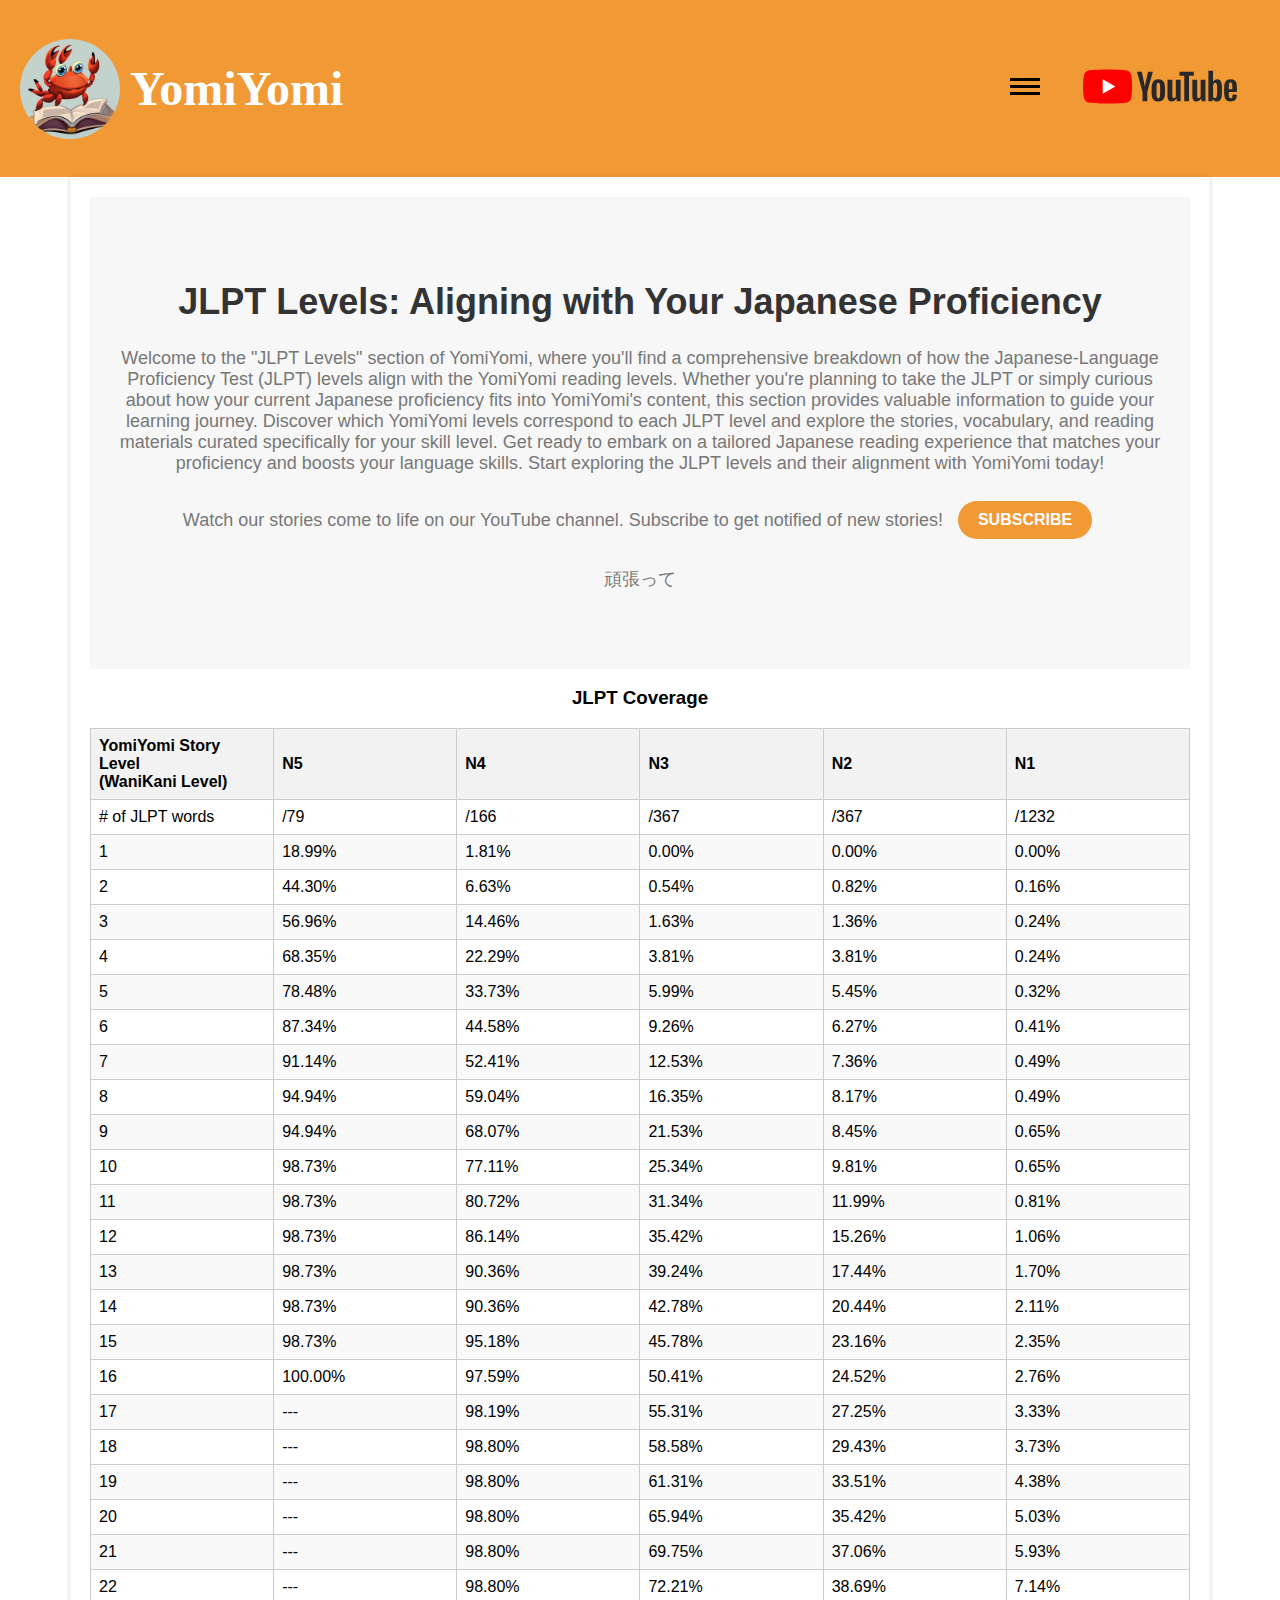
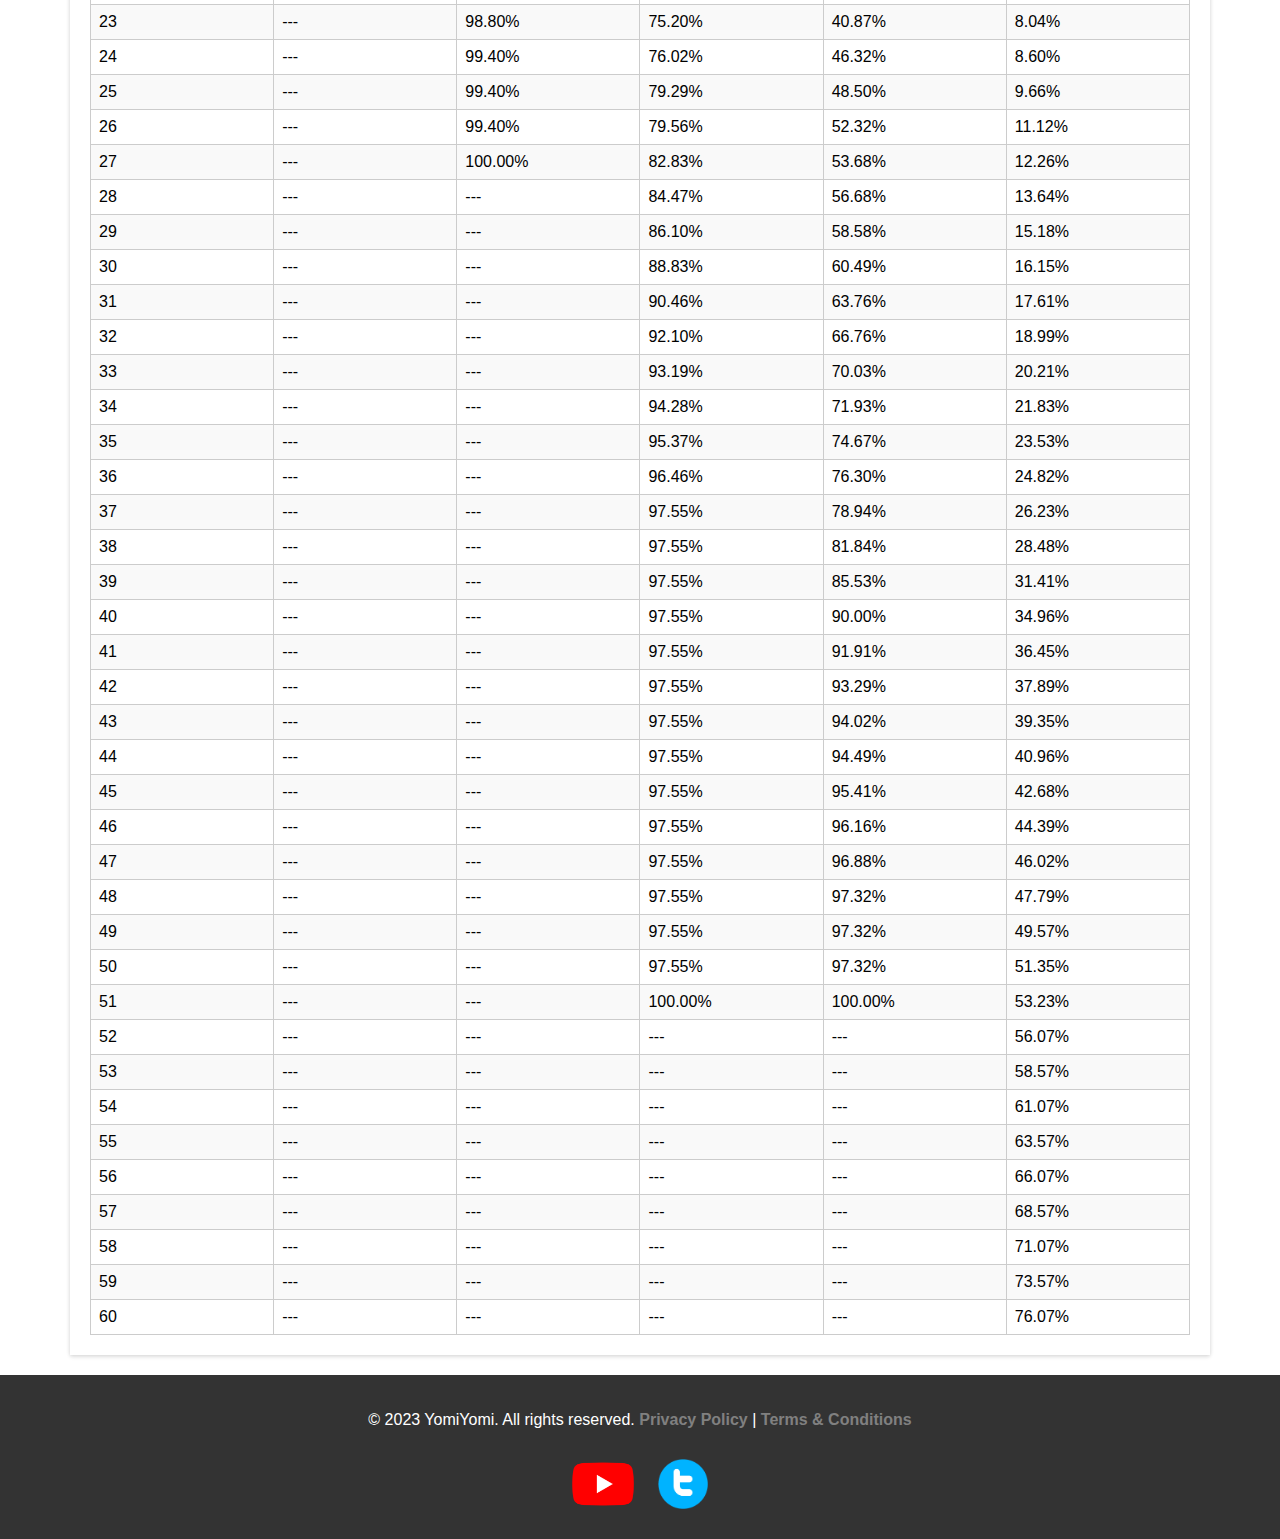
<file: jlpt.html>
<!DOCTYPE html>
<html lang="en">
<head>
    <meta charset="UTF-8">
    <meta http-equiv="X-UA-Compatible" content="IE=edge">
    <meta name="viewport" content="width=device-width, initial-scale=1.0">
    <title>YomiYomi: Japanese reading app</title>
    <!--<link rel="stylesheet" href="https://stackpath.bootstrapcdn.com/bootstrap/4.5.2/css/bootstrap.min.css">-->
    <link rel="stylesheet" type="text/css" href="style.css">
</head>

<body>
    <header>
        <div class="logo">
          <img src="images/logo.png" alt="Logo">
          <h1 class="app-name"><a href="index.html" onclick="scrollToTop(); return false;">YomiYomi</a></h1>
        </div>
        <nav>
          <ul>
            <li class="dropdown">
              <div class="menu-icon">
                <span class="line"></span>
                <span class="line"></span>
                <span class="line"></span>
              </div>
              <ul class="dropdown-menu">
                <li><a href="index.html">Home</a></li>
                <li><a href="vocab.html">Vocabulary List</a></li>
                <li><a href="all-levels.html">All Levels</a></li>
                <li><a href="./youtube.html">YouTube Explained</a></li>
              </ul>
            </li>
            <li>
              <a href="https://www.youtube.com/channel/UCIiEH7WbHUKgWhOPJfwv2Ig" target="_blank">
                <img src="images/youtube-banner.svg" alt="YouTube" class="youtube-banner-logo">
              </a>
            </li>
          </ul>
        </nav>
      </header>
      
    

    <div class="container">

        <section class="hero">
            <h1>JLPT Levels: Aligning with Your Japanese Proficiency</h1>
            <p>Welcome to the "JLPT Levels" section of YomiYomi, where you'll find a comprehensive breakdown of how the Japanese-Language Proficiency Test (JLPT) levels align with the YomiYomi reading levels. Whether you're planning to take the JLPT or simply curious about how your current Japanese proficiency fits into YomiYomi's content, this section provides valuable information to guide your learning journey. Discover which YomiYomi levels correspond to each JLPT level and explore the stories, vocabulary, and reading materials curated specifically for your skill level. Get ready to embark on a tailored Japanese reading experience that matches your proficiency and boosts your language skills. Start exploring the JLPT levels and their alignment with YomiYomi today!</p>
            <section class="button-container">
              <p>Watch our stories come to life on our YouTube channel. Subscribe to get notified of new stories!</p>
              <button><a href="https://www.youtube.com/channel/UCIiEH7WbHUKgWhOPJfwv2Ig?sub_confirmation=1">SUBSCRIBE</a></button>
          </section>   
            <!--<div class="g-ytsubscribe" data-channelid="UCIiEH7WbHUKgWhOPJfwv2Ig" data-layout="default" data-count="hidden"></div>-->
            <p><ruby><rb>頑張って</rb><rp>(</rp><rt>がんばって</rt><rp>)</rp></ruby></p>
        </section>
      

        <section class="content">
          <h3>JLPT Coverage</h3>
          <div class="table-container">
            <div class="table-responsive">
              <table class="jlpt-table">
                <thead>
                  <tr>
                    <th>YomiYomi Story Level<br>(WaniKani Level)</th>
                    <th>N5</th>
                    <th>N4</th>
                    <th>N3</th>
                    <th>N2</th>
                    <th>N1</th>
                  </tr>
                </thead>
                <tbody>
                  <tr>
                    <td># of JLPT words</td>
                    <td>/79</td>
                    <td>/166</td>
                    <td>/367</td>
                    <td>/367</td>
                    <td>/1232</td>
                  </tr>
                  <tr>
                    <td>1</td>
                    <td>18.99%</td>
                    <td>1.81%</td>
                    <td>0.00%</td>
                    <td>0.00%</td>
                    <td>0.00%</td>
                  </tr>
                  <tr>
                    <td>2</td>
                    <td>44.30%</td>
                    <td>6.63%</td>
                    <td>0.54%</td>
                    <td>0.82%</td>
                    <td>0.16%</td>
                  </tr>
                  <tr>
                    <td>3</td>
                    <td>56.96%</td>
                    <td>14.46%</td>
                    <td>1.63%</td>
                    <td>1.36%</td>
                    <td>0.24%</td>
                  </tr>
                  <tr>
                    <td>4</td>
                    <td>68.35%</td>
                    <td>22.29%</td>
                    <td>3.81%</td>
                    <td>3.81%</td>
                    <td>0.24%</td>
                  </tr>
                  <tr>
                    <td>5</td>
                    <td>78.48%</td>
                    <td>33.73%</td>
                    <td>5.99%</td>
                    <td>5.45%</td>
                    <td>0.32%</td>
                  </tr>
                  <tr>
                    <td>6</td>
                    <td>87.34%</td>
                    <td>44.58%</td>
                    <td>9.26%</td>
                    <td>6.27%</td>
                    <td>0.41%</td>
                  </tr>
                  <tr>
                    <td>7</td>
                    <td>91.14%</td>
                    <td>52.41%</td>
                    <td>12.53%</td>
                    <td>7.36%</td>
                    <td>0.49%</td>
                  </tr>
                  <tr>
                    <td>8</td>
                    <td>94.94%</td>
                    <td>59.04%</td>
                    <td>16.35%</td>
                    <td>8.17%</td>
                    <td>0.49%</td>
                  </tr>
                  <tr>
                    <td>9</td>
                    <td>94.94%</td>
                    <td>68.07%</td>
                    <td>21.53%</td>
                    <td>8.45%</td>
                    <td>0.65%</td>
                  </tr>
                  <tr>
                    <td>10</td>
                    <td>98.73%</td>
                    <td>77.11%</td>
                    <td>25.34%</td>
                    <td>9.81%</td>
                    <td>0.65%</td>
                  </tr>
                  <tr>
                    <td>11</td>
                    <td>98.73%</td>
                    <td>80.72%</td>
                    <td>31.34%</td>
                    <td>11.99%</td>
                    <td>0.81%</td>
                  </tr>
                  <tr>
                    <td>12</td>
                    <td>98.73%</td>
                    <td>86.14%</td>
                    <td>35.42%</td>
                    <td>15.26%</td>
                    <td>1.06%</td>
                  </tr>
                  <tr>
                    <td>13</td>
                    <td>98.73%</td>
                    <td>90.36%</td>
                    <td>39.24%</td>
                    <td>17.44%</td>
                    <td>1.70%</td>
                  </tr>
                  <tr>
                    <td>14</td>
                    <td>98.73%</td>
                    <td>90.36%</td>
                    <td>42.78%</td>
                    <td>20.44%</td>
                    <td>2.11%</td>
                  </tr>
                  <tr>
                    <td>15</td>
                    <td>98.73%</td>
                    <td>95.18%</td>
                    <td>45.78%</td>
                    <td>23.16%</td>
                    <td>2.35%</td>
                  </tr>
                  <tr>
                    <td>16</td>
                    <td>100.00%</td>
                    <td>97.59%</td>
                    <td>50.41%</td>
                    <td>24.52%</td>
                    <td>2.76%</td>
                  </tr>
                  <tr>
                    <td>17</td>
                    <td>---</td>
                    <td>98.19%</td>
                    <td>55.31%</td>
                    <td>27.25%</td>
                    <td>3.33%</td>
                  </tr>
                  <tr>
                    <td>18</td>
                    <td>---</td>
                    <td>98.80%</td>
                    <td>58.58%</td>
                    <td>29.43%</td>
                    <td>3.73%</td>
                  </tr>
                  <tr>
                    <td>19</td>
                    <td>---</td>
                    <td>98.80%</td>
                    <td>61.31%</td>
                    <td>33.51%</td>
                    <td>4.38%</td>
                  </tr>
                  <tr>
                    <td>20</td>
                    <td>---</td>
                    <td>98.80%</td>
                    <td>65.94%</td>
                    <td>35.42%</td>
                    <td>5.03%</td>
                  </tr>
                  <tr>
                    <td>21</td>
                    <td>---</td>
                    <td>98.80%</td>
                    <td>69.75%</td>
                    <td>37.06%</td>
                    <td>5.93%</td>
                  </tr>
                  <tr>
                    <td>22</td>
                    <td>---</td>
                    <td>98.80%</td>
                    <td>72.21%</td>
                    <td>38.69%</td>
                    <td>7.14%</td>
                  </tr>
                  <tr>
                    <td>23</td>
                    <td>---</td>
                    <td>98.80%</td>
                    <td>75.20%</td>
                    <td>40.87%</td>
                    <td>8.04%</td>
                  </tr>
                  <tr>
                    <td>24</td>
                    <td>---</td>
                    <td>99.40%</td>
                    <td>76.02%</td>
                    <td>46.32%</td>
                    <td>8.60%</td>
                  </tr>
                  <tr>
                    <td>25</td>
                    <td>---</td>
                    <td>99.40%</td>
                    <td>79.29%</td>
                    <td>48.50%</td>
                    <td>9.66%</td>
                  </tr>
                  <tr>
                    <td>26</td>
                    <td>---</td>
                    <td>99.40%</td>
                    <td>79.56%</td>
                    <td>52.32%</td>
                    <td>11.12%</td>
                  </tr>
                  <tr>
                    <td>27</td>
                    <td>---</td>
                    <td>100.00%</td>
                    <td>82.83%</td>
                    <td>53.68%</td>
                    <td>12.26%</td>
                  </tr>
                  <tr>
                    <td>28</td>
                    <td>---</td>
                    <td>---</td>
                    <td>84.47%</td>
                    <td>56.68%</td>
                    <td>13.64%</td>
                  </tr>
                  <tr>
                    <td>29</td>
                    <td>---</td>
                    <td>---</td>
                    <td>86.10%</td>
                    <td>58.58%</td>
                    <td>15.18%</td>
                  </tr>
                  <tr>
                    <td>30</td>
                    <td>---</td>
                    <td>---</td>
                    <td>88.83%</td>
                    <td>60.49%</td>
                    <td>16.15%</td>
                  </tr>
                  <tr>
                    <td>31</td>
                    <td>---</td>
                    <td>---</td>
                    <td>90.46%</td>
                    <td>63.76%</td>
                    <td>17.61%</td>
                  </tr>
                  <tr>
                    <td>32</td>
                    <td>---</td>
                    <td>---</td>
                    <td>92.10%</td>
                    <td>66.76%</td>
                    <td>18.99%</td>
                  </tr>
                  <tr>
                    <td>33</td>
                    <td>---</td>
                    <td>---</td>
                    <td>93.19%</td>
                    <td>70.03%</td>
                    <td>20.21%</td>
                  </tr>
                  <tr>
                    <td>34</td>
                    <td>---</td>
                    <td>---</td>
                    <td>94.28%</td>
                    <td>71.93%</td>
                    <td>21.83%</td>
                  </tr>
                  <tr>
                    <td>35</td>
                    <td>---</td>
                    <td>---</td>
                    <td>95.37%</td>
                    <td>74.67%</td>
                    <td>23.53%</td>
                  </tr>
                  <tr>
                    <td>36</td>
                    <td>---</td>
                    <td>---</td>
                    <td>96.46%</td>
                    <td>76.30%</td>
                    <td>24.82%</td>
                  </tr>
                  <tr>
                    <td>37</td>
                    <td>---</td>
                    <td>---</td>
                    <td>97.55%</td>
                    <td>78.94%</td>
                    <td>26.23%</td>
                  </tr>
                  <tr>
                    <td>38</td>
                    <td>---</td>
                    <td>---</td>
                    <td>97.55%</td>
                    <td>81.84%</td>
                    <td>28.48%</td>
                  </tr>
                  <tr>
                    <td>39</td>
                    <td>---</td>
                    <td>---</td>
                    <td>97.55%</td>
                    <td>85.53%</td>
                    <td>31.41%</td>
                  </tr>
                  <tr>
                    <td>40</td>
                    <td>---</td>
                    <td>---</td>
                    <td>97.55%</td>
                    <td>90.00%</td>
                    <td>34.96%</td>
                  </tr>
                  <tr>
                    <td>41</td>
                    <td>---</td>
                    <td>---</td>
                    <td>97.55%</td>
                    <td>91.91%</td>
                    <td>36.45%</td>
                  </tr>
                  <tr>
                    <td>42</td>
                    <td>---</td>
                    <td>---</td>
                    <td>97.55%</td>
                    <td>93.29%</td>
                    <td>37.89%</td>
                  </tr>
                  <tr>
                    <td>43</td>
                    <td>---</td>
                    <td>---</td>
                    <td>97.55%</td>
                    <td>94.02%</td>
                    <td>39.35%</td>
                  </tr>
                  <tr>
                    <td>44</td>
                    <td>---</td>
                    <td>---</td>
                    <td>97.55%</td>
                    <td>94.49%</td>
                    <td>40.96%</td>
                  </tr>
                  <tr>
                    <td>45</td>
                    <td>---</td>
                    <td>---</td>
                    <td>97.55%</td>
                    <td>95.41%</td>
                    <td>42.68%</td>
                  </tr>
                  <tr>
                    <td>46</td>
                    <td>---</td>
                    <td>---</td>
                    <td>97.55%</td>
                    <td>96.16%</td>
                    <td>44.39%</td>
                  </tr>
                  <tr>
                    <td>47</td>
                    <td>---</td>
                    <td>---</td>
                    <td>97.55%</td>
                    <td>96.88%</td>
                    <td>46.02%</td>
                  </tr>
                  <tr>
                    <td>48</td>
                    <td>---</td>
                    <td>---</td>
                    <td>97.55%</td>
                    <td>97.32%</td>
                    <td>47.79%</td>
                  </tr>
                  <tr>
                    <td>49</td>
                    <td>---</td>
                    <td>---</td>
                    <td>97.55%</td>
                    <td>97.32%</td>
                    <td>49.57%</td>
                  </tr>
                  <tr>
                    <td>50</td>
                    <td>---</td>
                    <td>---</td>
                    <td>97.55%</td>
                    <td>97.32%</td>
                    <td>51.35%</td>
                  </tr>
                  <tr>
                    <td>51</td>
                    <td>---</td>
                    <td>---</td>
                    <td>100.00%</td>
                    <td>100.00%</td>
                    <td>53.23%</td>
                  </tr>
                  <tr>
                    <td>52</td>
                    <td>---</td>
                    <td>---</td>
                    <td>---</td>
                    <td>---</td>
                    <td>56.07%</td>
                  </tr>
                  <tr>
                    <td>53</td>
                    <td>---</td>
                    <td>---</td>
                    <td>---</td>
                    <td>---</td>
                    <td>58.57%</td>
                  </tr>
                  <tr>
                    <td>54</td>
                    <td>---</td>
                    <td>---</td>
                    <td>---</td>
                    <td>---</td>
                    <td>61.07%</td>
                  </tr>
                  <tr>
                    <td>55</td>
                    <td>---</td>
                    <td>---</td>
                    <td>---</td>
                    <td>---</td>
                    <td>63.57%</td>
                  </tr>
                  <tr>
                    <td>56</td>
                    <td>---</td>
                    <td>---</td>
                    <td>---</td>
                    <td>---</td>
                    <td>66.07%</td>
                  </tr>
                  <tr>
                    <td>57</td>
                    <td>---</td>
                    <td>---</td>
                    <td>---</td>
                    <td>---</td>
                    <td>68.57%</td>
                  </tr>
                  <tr>
                    <td>58</td>
                    <td>---</td>
                    <td>---</td>
                    <td>---</td>
                    <td>---</td>
                    <td>71.07%</td>
                  </tr>
                  <tr>
                    <td>59</td>
                    <td>---</td>
                    <td>---</td>
                    <td>---</td>
                    <td>---</td>
                    <td>73.57%</td>
                  </tr>
                  <tr>
                    <td>60</td>
                    <td>---</td>
                    <td>---</td>
                    <td>---</td>
                    <td>---</td>
                    <td>76.07%</td>
                  </tr>
                </tbody>
              </table>
            </div>
          </div>
        </section>
        
      
      
      


    </div>

    <footer>
        <p>&copy; 2023 YomiYomi. All rights reserved.
            <a href="privacy.html"><span style="color: gray;"><strong>Privacy Policy</strong></span></a>
            |
            <a href="terms.html"><span style="color: gray;"><strong>Terms & Conditions</strong></span></a>
        </p>
        <div class="social-media">
            <a href="https://www.youtube.com/@yomiyomi-jp/videos" target="_blank">
                <img src="images/youtube.png" alt="YouTube" class="youtube-logo">
            </a>
            <a href="https://www.twitter.com" target="_blank">
                <img src="images/twitter.png" alt="Twitter" class="twitter-logo">
            </a>
        </div>        
    </footer>    
    
    <script src="script.js"></script>
    <!--<script src="https://apis.google.com/js/platform.js"></script>-->
    
    </body>
    </html>
</file>
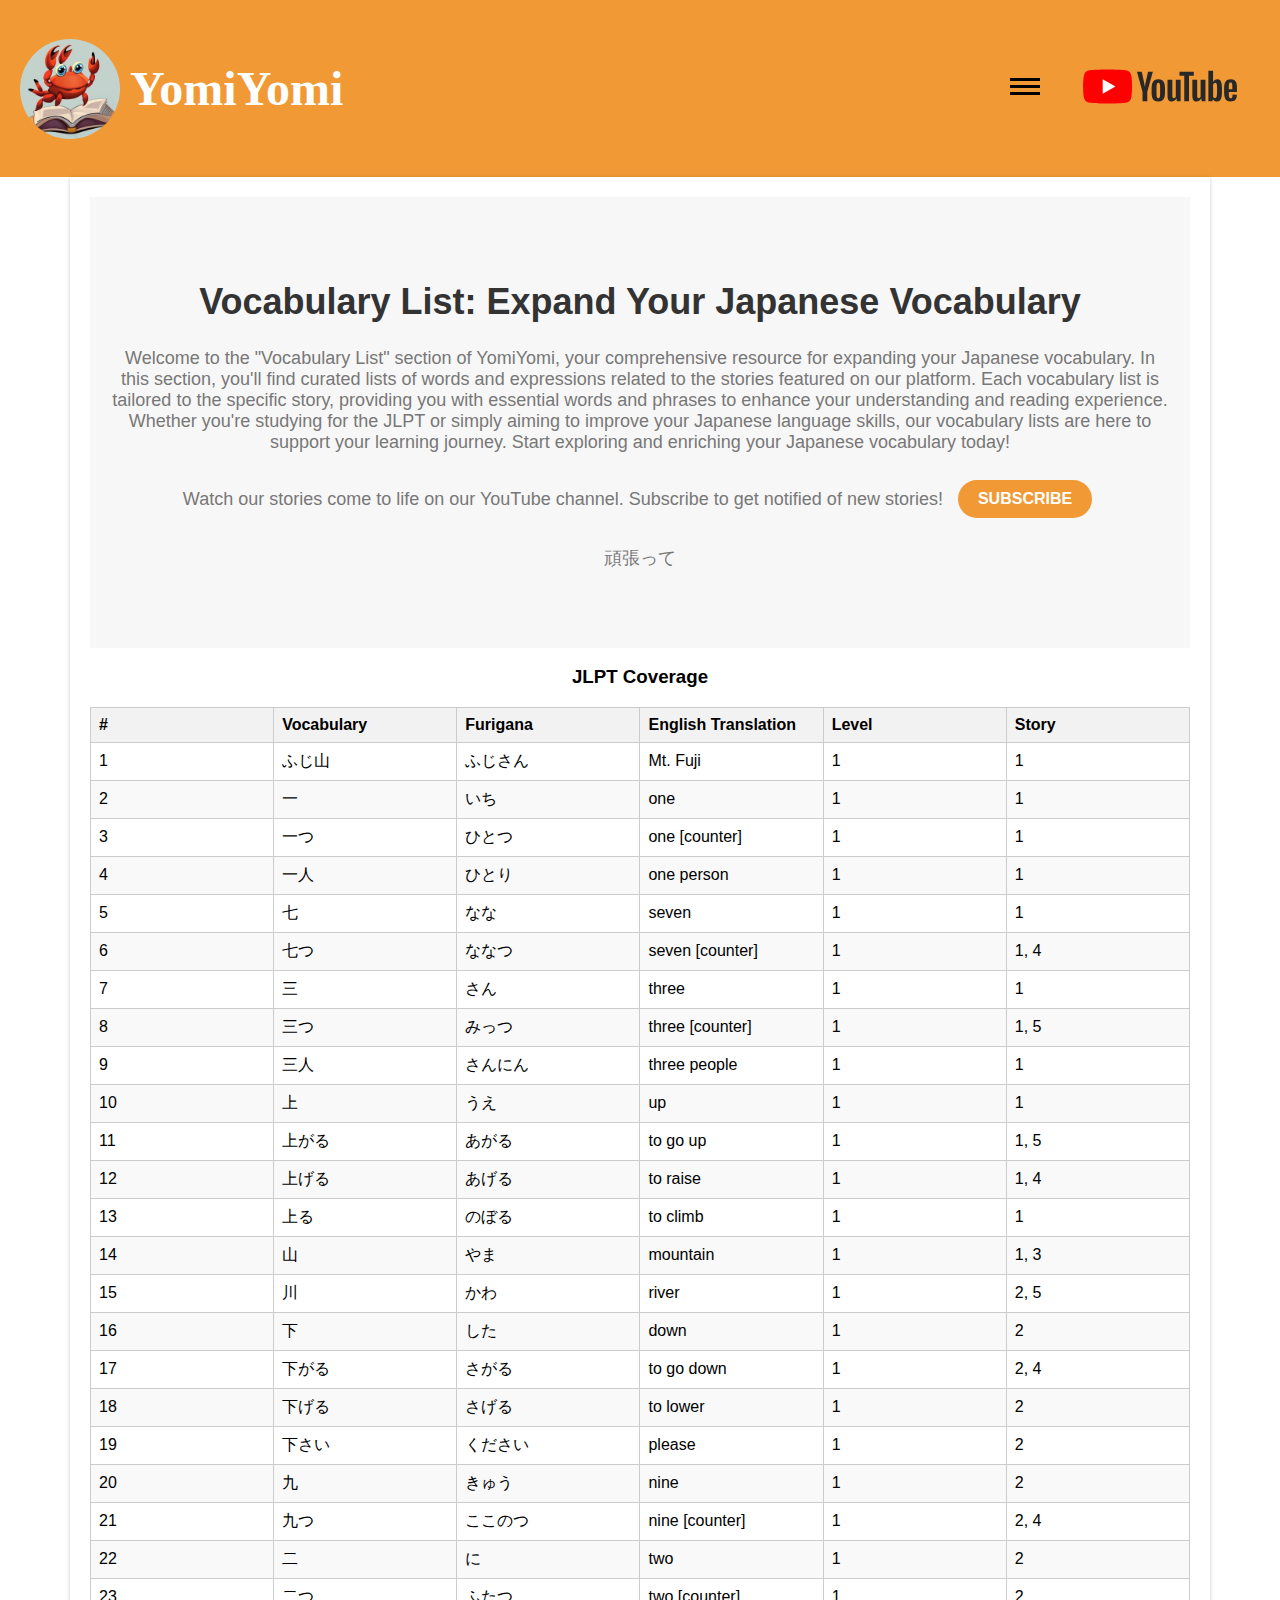
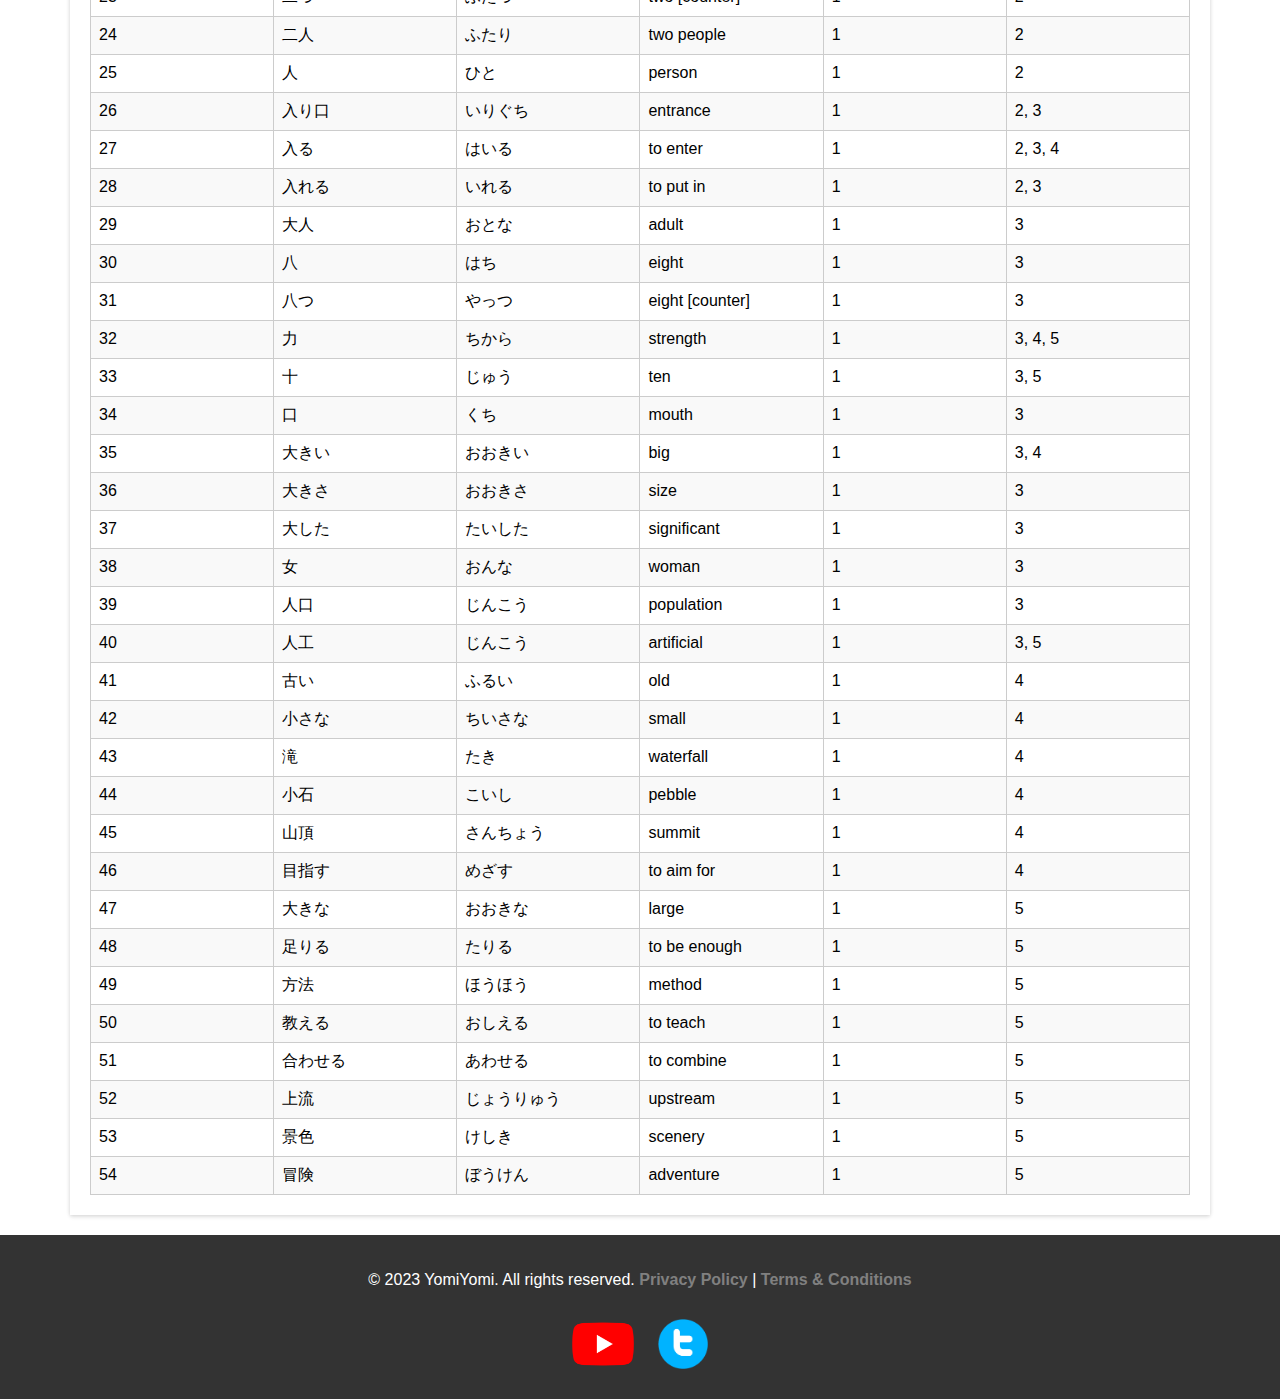
<file: vocab.html>
<!DOCTYPE html>
<html lang="en">
<head>
    <meta charset="UTF-8">
    <meta http-equiv="X-UA-Compatible" content="IE=edge">
    <meta name="viewport" content="width=device-width, initial-scale=1.0">
    <title>YomiYomi: Japanese reading app</title>
    <!--<link rel="stylesheet" href="https://stackpath.bootstrapcdn.com/bootstrap/4.5.2/css/bootstrap.min.css">-->
    <link rel="stylesheet" type="text/css" href="style.css">
</head>

<body>
    <header>
        <div class="logo">
          <img src="images/logo.png" alt="Logo">
          <h1 class="app-name"><a href="#" onclick="scrollToTop(); return false;">YomiYomi</a></h1>
        </div>
        <nav>
          <ul>
            <li class="dropdown">
              <div class="menu-icon">
                <span class="line"></span>
                <span class="line"></span>
                <span class="line"></span>
              </div>
              <ul class="dropdown-menu">
                <li><a href="index.html">Home</a></li>
                <li><a href="all-levels.html">All Levels</a></li>
                <li><a href="jlpt.html">JLPT Levels</a></li>
                <li><a href="./youtube.html">YouTube Explained</a></li>
              </ul>
            </li>
            <li>
              <a href="https://www.youtube.com/channel/UCIiEH7WbHUKgWhOPJfwv2Ig" target="_blank">
                <img src="images/youtube-banner.svg" alt="YouTube" class="youtube-banner-logo">
              </a>
            </li>
          </ul>
        </nav>
      </header>
      
    

    <div class="container">
        <section class="hero">
            <h1>Vocabulary List: Expand Your Japanese Vocabulary</h1>
            <p>Welcome to the "Vocabulary List" section of YomiYomi, your comprehensive resource for expanding your Japanese vocabulary. In this section, you'll find curated lists of words and expressions related to the stories featured on our platform. Each vocabulary list is tailored to the specific story, providing you with essential words and phrases to enhance your understanding and reading experience. Whether you're studying for the JLPT or simply aiming to improve your Japanese language skills, our vocabulary lists are here to support your learning journey. Start exploring and enriching your Japanese vocabulary today!</p>
            <section class="button-container">
              <p>Watch our stories come to life on our YouTube channel. Subscribe to get notified of new stories!</p>
              <button><a href="https://www.youtube.com/channel/UCIiEH7WbHUKgWhOPJfwv2Ig?sub_confirmation=1">SUBSCRIBE</a></button>
          </section>   
            <!--<div class="g-ytsubscribe" data-channelid="UCIiEH7WbHUKgWhOPJfwv2Ig" data-layout="default" data-count="hidden"></div>-->
            <p><ruby><rb>頑張って</rb><rp>(</rp><rt>がんばって</rt><rp>)</rp></ruby></p>
        </section>

        <section class="content">
          <h3>JLPT Coverage</h3>
          <div class="table-container">
            <div class="table-responsive">
              <table class="jlpt-table">
                <!--REPLACE WITH DB... ADD SEARCH BAR-->
                <thead>
                  <tr>
                    <th>#</th> 
                    <th>Vocabulary</th>
                    <th>Furigana</th>
                    <th>English Translation</th>
                    <th>Level</th>
                    <th>Story</th>
                  </tr>
                </thead>
                <tbody>
                    <tr>
                      <td>1</td>
                      <td>ふじ山</td>
                      <td><ruby><rb>ふじさん</rb></ruby></td>
                      <td>Mt. Fuji</td>
                      <td>1</td>
                      <td>1</td>
                    </tr>
                    <tr>
                      <td>2</td>
                      <td>一</td>
                      <td><ruby><rb>いち</rb></ruby></td>
                      <td>one</td>
                      <td>1</td>
                      <td>1</td>
                    </tr>
                    <tr>
                      <td>3</td>
                      <td>一つ</td>
                      <td><ruby><rb>ひとつ</rb></ruby></td>
                      <td>one [counter]</td>
                      <td>1</td>
                      <td>1</td>
                    </tr>
                    <tr>
                      <td>4</td>
                      <td>一人</td>
                      <td><ruby><rb>ひとり</rb></ruby></td>
                      <td>one person</td>
                      <td>1</td>
                      <td>1</td>
                    </tr>
                    <tr>
                      <td>5</td>
                      <td>七</td>
                      <td><ruby><rb>なな</rb></ruby></td>
                      <td>seven</td>
                      <td>1</td>
                      <td>1</td>
                    </tr>
                    <tr>
                      <td>6</td>
                      <td>七つ</td>
                      <td><ruby><rb>ななつ</rb></ruby></td>
                      <td>seven [counter]</td>
                      <td>1</td>
                      <td>1, 4</td>
                    </tr>
                    <tr>
                      <td>7</td>
                      <td>三</td>
                      <td><ruby><rb>さん</rb></ruby></td>
                      <td>three</td>
                      <td>1</td>
                      <td>1</td>
                    </tr>
                    <tr>
                      <td>8</td>
                      <td>三つ</td>
                      <td><ruby><rb>みっつ</rb></ruby></td>
                      <td>three [counter]</td>
                      <td>1</td>
                      <td>1, 5</td>
                    </tr>
                    <tr>
                      <td>9</td>
                      <td>三人</td>
                      <td><ruby><rb>さんにん</rb></ruby></td>
                      <td>three people</td>
                      <td>1</td>
                      <td>1</td>
                    </tr>
                    <tr>
                      <td>10</td>
                      <td>上</td>
                      <td><ruby><rb>うえ</rb></ruby></td>
                      <td>up</td>
                      <td>1</td>
                      <td>1</td>
                    </tr>
                    <tr>
                      <td>11</td>
                      <td>上がる</td>
                      <td><ruby><rb>あがる</rb></ruby></td>
                      <td>to go up</td>
                      <td>1</td>
                      <td>1, 5</td>
                    </tr>
                    <tr>
                      <td>12</td>
                      <td>上げる</td>
                      <td><ruby><rb>あげる</rb></ruby></td>
                      <td>to raise</td>
                      <td>1</td>
                      <td>1, 4</td>
                    </tr>
                    <tr>
                      <td>13</td>
                      <td>上る</td>
                      <td><ruby><rb>のぼる</rb></ruby></td>
                      <td>to climb</td>
                      <td>1</td>
                      <td>1</td>
                    </tr>
                    <tr>
                      <td>14</td>
                      <td>山</td>
                      <td><ruby><rb>やま</rb></ruby></td>
                      <td>mountain</td>
                      <td>1</td>
                      <td>1, 3</td>
                    </tr>
                    <tr>
                      <td>15</td>
                      <td>川</td>
                      <td><ruby><rb>かわ</rb></ruby></td>
                      <td>river</td>
                      <td>1</td>
                      <td>2, 5</td>
                    </tr>
                    <tr>
                      <td>16</td>
                      <td>下</td>
                      <td><ruby><rb>した</rb></ruby></td>
                      <td>down</td>
                      <td>1</td>
                      <td>2</td>
                    </tr>
                    <tr>
                      <td>17</td>
                      <td>下がる</td>
                      <td><ruby><rb>さがる</rb></ruby></td>
                      <td>to go down</td>
                      <td>1</td>
                      <td>2, 4</td>
                    </tr>
                    <tr>
                      <td>18</td>
                      <td>下げる</td>
                      <td><ruby><rb>さげる</rb></ruby></td>
                      <td>to lower</td>
                      <td>1</td>
                      <td>2</td>
                    </tr>
                    <tr>
                      <td>19</td>
                      <td>下さい</td>
                      <td><ruby><rb>ください</rb></ruby></td>
                      <td>please</td>
                      <td>1</td>
                      <td>2</td>
                    </tr>
                    <tr>
                      <td>20</td>
                      <td>九</td>
                      <td><ruby><rb>きゅう</rb></ruby></td>
                      <td>nine</td>
                      <td>1</td>
                      <td>2</td>
                    </tr>
                    <tr>
                      <td>21</td>
                      <td>九つ</td>
                      <td><ruby><rb>ここのつ</rb></ruby></td>
                      <td>nine [counter]</td>
                      <td>1</td>
                      <td>2, 4</td>
                    </tr>
                    <tr>
                      <td>22</td>
                      <td>二</td>
                      <td><ruby><rb>に</rb></ruby></td>
                      <td>two</td>
                      <td>1</td>
                      <td>2</td>
                    </tr>
                    <tr>
                      <td>23</td>
                      <td>二つ</td>
                      <td><ruby><rb>ふたつ</rb></ruby></td>
                      <td>two [counter]</td>
                      <td>1</td>
                      <td>2</td>
                    </tr>
                    <tr>
                      <td>24</td>
                      <td>二人</td>
                      <td><ruby><rb>ふたり</rb></ruby></td>
                      <td>two people</td>
                      <td>1</td>
                      <td>2</td>
                    </tr>
                    <tr>
                      <td>25</td>
                      <td>人</td>
                      <td><ruby><rb>ひと</rb></ruby></td>
                      <td>person</td>
                      <td>1</td>
                      <td>2</td>
                    </tr>
                    <tr>
                      <td>26</td>
                      <td>入り口</td>
                      <td><ruby><rb>いりぐち</rb></ruby></td>
                      <td>entrance</td>
                      <td>1</td>
                      <td>2, 3</td>
                    </tr>
                    <tr>
                      <td>27</td>
                      <td>入る</td>
                      <td><ruby><rb>はいる</rb></ruby></td>
                      <td>to enter</td>
                      <td>1</td>
                      <td>2, 3, 4</td>
                    </tr>
                    <tr>
                      <td>28</td>
                      <td>入れる</td>
                      <td><ruby><rb>いれる</rb></ruby></td>
                      <td>to put in</td>
                      <td>1</td>
                      <td>2, 3</td>
                    </tr>
                    <tr>
                      <td>29</td>
                      <td>大人</td>
                      <td><ruby><rb>おとな</rb></ruby></td>
                      <td>adult</td>
                      <td>1</td>
                      <td>3</td>
                    </tr>
                    <tr>
                      <td>30</td>
                      <td>八</td>
                      <td><ruby><rb>はち</rb></ruby></td>
                      <td>eight</td>
                      <td>1</td>
                      <td>3</td>
                    </tr>
                    <tr>
                      <td>31</td>
                      <td>八つ</td>
                      <td><ruby><rb>やっつ</rb></ruby></td>
                      <td>eight [counter]</td>
                      <td>1</td>
                      <td>3</td>
                    </tr>
                    <tr>
                      <td>32</td>
                      <td>力</td>
                      <td><ruby><rb>ちから</rb></ruby></td>
                      <td>strength</td>
                      <td>1</td>
                      <td>3, 4, 5</td>
                    </tr>
                    <tr>
                      <td>33</td>
                      <td>十</td>
                      <td><ruby><rb>じゅう</rb></ruby></td>
                      <td>ten</td>
                      <td>1</td>
                      <td>3, 5</td>
                    </tr>
                    <tr>
                      <td>34</td>
                      <td>口</td>
                      <td><ruby><rb>くち</rb></ruby></td>
                      <td>mouth</td>
                      <td>1</td>
                      <td>3</td>
                    </tr>
                    <tr>
                      <td>35</td>
                      <td>大きい</td>
                      <td><ruby><rb>おおきい</rb></ruby></td>
                      <td>big</td>
                      <td>1</td>
                      <td>3, 4</td>
                    </tr>
                    <tr>
                      <td>36</td>
                      <td>大きさ</td>
                      <td><ruby><rb>おおきさ</rb></ruby></td>
                      <td>size</td>
                      <td>1</td>
                      <td>3</td>
                    </tr>
                    <tr>
                      <td>37</td>
                      <td>大した</td>
                      <td><ruby><rb>たいした</rb></ruby></td>
                      <td>significant</td>
                      <td>1</td>
                      <td>3</td>
                    </tr>
                    <tr>
                      <td>38</td>
                      <td>女</td>
                      <td><ruby><rb>おんな</rb></ruby></td>
                      <td>woman</td>
                      <td>1</td>
                      <td>3</td>
                    </tr>
                    <tr>
                      <td>39</td>
                      <td>人口</td>
                      <td><ruby><rb>じんこう</rb></ruby></td>
                      <td>population</td>
                      <td>1</td>
                      <td>3</td>
                    </tr>
                    <tr>
                      <td>40</td>
                      <td>人工</td>
                      <td><ruby><rb>じんこう</rb></ruby></td>
                      <td>artificial</td>
                      <td>1</td>
                      <td>3, 5</td>
                    </tr>
                    <tr>
                      <td>41</td>
                      <td>古い</td>
                      <td><ruby><rb>ふるい</rb></ruby></td>
                      <td>old</td>
                      <td>1</td>
                      <td>4</td>
                    </tr>
                    <tr>
                      <td>42</td>
                      <td>小さな</td>
                      <td><ruby><rb>ちいさな</rb></ruby></td>
                      <td>small</td>
                      <td>1</td>
                      <td>4</td>
                    </tr>
                    <tr>
                      <td>43</td>
                      <td>滝</td>
                      <td><ruby><rb>たき</rb></ruby></td>
                      <td>waterfall</td>
                      <td>1</td>
                      <td>4</td>
                    </tr>
                    <tr>
                      <td>44</td>
                      <td>小石</td>
                      <td><ruby><rb>こいし</rb></ruby></td>
                      <td>pebble</td>
                      <td>1</td>
                      <td>4</td>
                    </tr>
                    <tr>
                      <td>45</td>
                      <td>山頂</td>
                      <td><ruby><rb>さんちょう</rb></ruby></td>
                      <td>summit</td>
                      <td>1</td>
                      <td>4</td>
                    </tr>
                    <tr>
                      <td>46</td>
                      <td>目指す</td>
                      <td><ruby><rb>めざす</rb></ruby></td>
                      <td>to aim for</td>
                      <td>1</td>
                      <td>4</td>
                    </tr>
                    <tr>
                      <td>47</td>
                      <td>大きな</td>
                      <td><ruby><rb>おおきな</rb></ruby></td>
                      <td>large</td>
                      <td>1</td>
                      <td>5</td>
                    </tr>
                    <tr>
                      <td>48</td>
                      <td>足りる</td>
                      <td><ruby><rb>たりる</rb></ruby></td>
                      <td>to be enough</td>
                      <td>1</td>
                      <td>5</td>
                    </tr>
                    <tr>
                      <td>49</td>
                      <td>方法</td>
                      <td><ruby><rb>ほうほう</rb></ruby></td>
                      <td>method</td>
                      <td>1</td>
                      <td>5</td>
                    </tr>
                    <tr>
                      <td>50</td>
                      <td>教える</td>
                      <td><ruby><rb>おしえる</rb></ruby></td>
                      <td>to teach</td>
                      <td>1</td>
                      <td>5</td>
                    </tr>
                    <tr>
                      <td>51</td>
                      <td>合わせる</td>
                      <td><ruby><rb>あわせる</rb></ruby></td>
                      <td>to combine</td>
                      <td>1</td>
                      <td>5</td>
                    </tr>
                    <tr>
                      <td>52</td>
                      <td>上流</td>
                      <td><ruby><rb>じょうりゅう</rb></ruby></td>
                      <td>upstream</td>
                      <td>1</td>
                      <td>5</td>
                    </tr>
                    <tr>
                      <td>53</td>
                      <td>景色</td>
                      <td><ruby><rb>けしき</rb></ruby></td>
                      <td>scenery</td>
                      <td>1</td>
                      <td>5</td>
                    </tr>
                    <tr>
                      <td>54</td>
                      <td>冒険</td>
                      <td><ruby><rb>ぼうけん</rb></ruby></td>
                      <td>adventure</td>
                      <td>1</td>
                      <td>5</td>
                    </tr>
                </tbody>
            </table>
          </div>
        </div>
      </section>

    </div>

    <footer>
        <p>&copy; 2023 YomiYomi. All rights reserved.
            <a href="privacy.html"><span style="color: gray;"><strong>Privacy Policy</strong></span></a>
            |
            <a href="terms.html"><span style="color: gray;"><strong>Terms & Conditions</strong></span></a>
        </p>
        <div class="social-media">
            <a href="https://www.youtube.com/@yomiyomi-jp/videos" target="_blank">
                <img src="images/youtube.png" alt="YouTube" class="youtube-logo">
            </a>
            <a href="https://www.twitter.com" target="_blank">
                <img src="images/twitter.png" alt="Twitter" class="twitter-logo">
            </a>
        </div>        
    </footer>    
    
    <script src="script.js"></script>
    <!--<script src="https://apis.google.com/js/platform.js"></script>-->
    
    </body>
    </html>
</file>
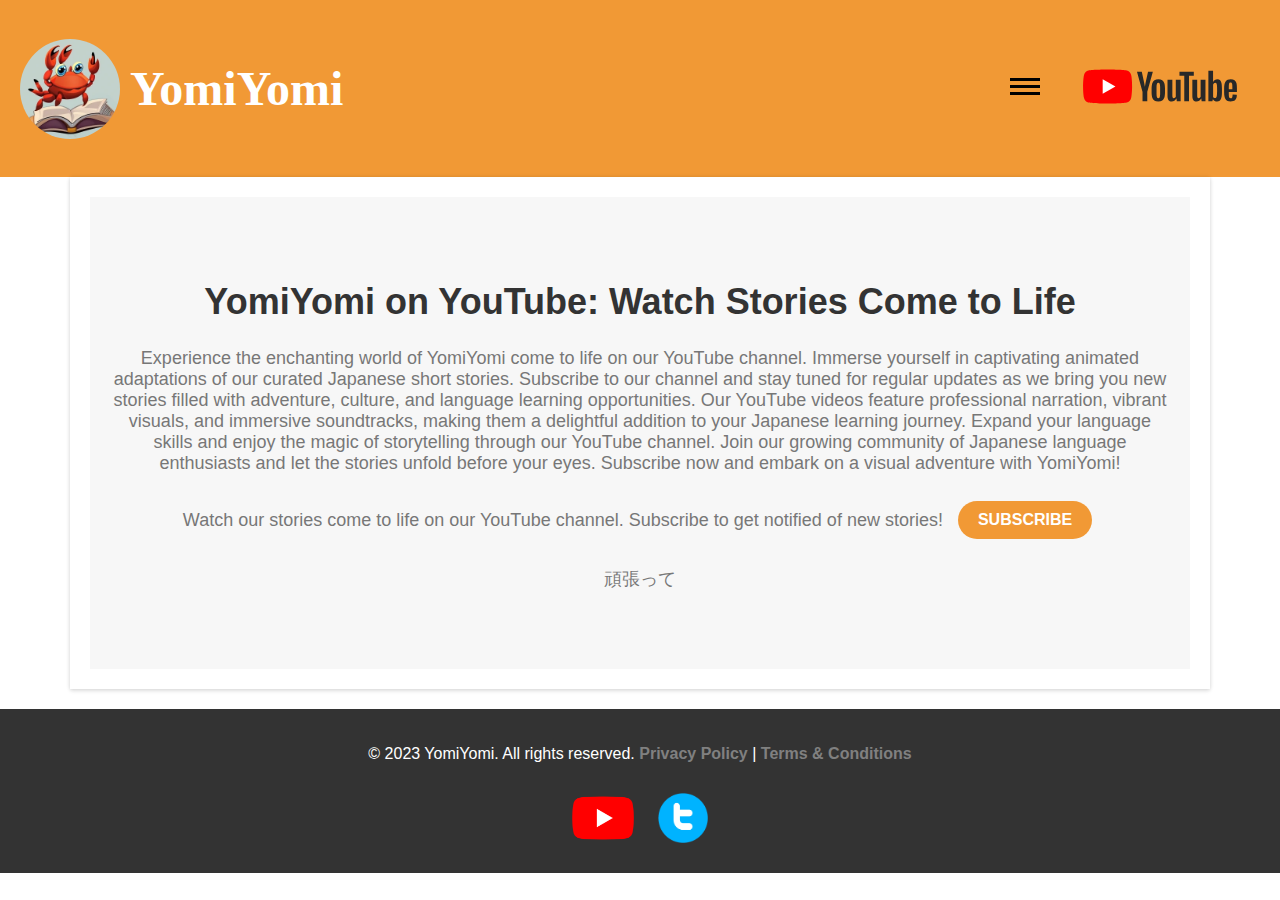
<file: youtube.html>
<!DOCTYPE html>
<html lang="en">
<head>
    <meta charset="UTF-8">
    <meta http-equiv="X-UA-Compatible" content="IE=edge">
    <meta name="viewport" content="width=device-width, initial-scale=1.0">
    <title>YomiYomi: Japanese reading app</title>
    <link rel="stylesheet" type="text/css" href="style.css">
</head>

<body>
    <header>
        <div class="logo">
          <img src="images/logo.png" alt="Logo">
          <h1 class="app-name"><a href="#" onclick="scrollToTop(); return false;">YomiYomi</a></h1>
        </div>
        <nav>
          <ul>
            <li class="dropdown">
              <div class="menu-icon">
                <span class="line"></span>
                <span class="line"></span>
                <span class="line"></span>
              </div>
              <ul class="dropdown-menu">
                <li><a href="index.html">Home</a></li>
                <li><a href="vocab.html">Vocabulary List</a></li>
                <li><a href="all-levels.html">All Levels</a></li>
                <li><a href="jlpt.html">JLPT Levels</a></li>
              </ul>
            </li>
            <li>
              <a href="https://www.youtube.com/@yomiyomi-jp/videosg" target="_blank">
                <img src="images/youtube-banner.svg" alt="YouTube" class="youtube-banner-logo">
              </a>
            </li>
          </ul>
        </nav>
      </header>
      
    

    <div class="container">

        <section class="hero">
            <h1>YomiYomi on YouTube: Watch Stories Come to Life</h1>
            <p>Experience the enchanting world of YomiYomi come to life on our YouTube channel. Immerse yourself in captivating animated adaptations of our curated Japanese short stories. Subscribe to our channel and stay tuned for regular updates as we bring you new stories filled with adventure, culture, and language learning opportunities. Our YouTube videos feature professional narration, vibrant visuals, and immersive soundtracks, making them a delightful addition to your Japanese learning journey. Expand your language skills and enjoy the magic of storytelling through our YouTube channel. Join our growing community of Japanese language enthusiasts and let the stories unfold before your eyes. Subscribe now and embark on a visual adventure with YomiYomi!</p>  
            <section class="button-container">
              <p>Watch our stories come to life on our YouTube channel. Subscribe to get notified of new stories!</p>
              <button><a href="https://www.youtube.com/channel/UCIiEH7WbHUKgWhOPJfwv2Ig?sub_confirmation=1">SUBSCRIBE</a></button>
          </section>   
            <!--<div class="g-ytsubscribe" data-channelid="UCIiEH7WbHUKgWhOPJfwv2Ig" data-layout="default" data-count="hidden"></div>-->
            <p><ruby><rb>頑張って</rb><rp>(</rp><rt>がんばって</rt><rp>)</rp></ruby></p>
        </section>

    </div> 

    <footer>
        <p>&copy; 2023 YomiYomi. All rights reserved.
            <a href="privacy.html"><span style="color: gray;"><strong>Privacy Policy</strong></span></a>
            |
            <a href="terms.html"><span style="color: gray;"><strong>Terms & Conditions</strong></span></a>
        </p>
        <div class="social-media">
            <a href="https://www.youtube.com/@yomiyomi-jp/videos" target="_blank">
                <img src="images/youtube.png" alt="YouTube" class="youtube-logo">
            </a>
            <a href="https://www.twitter.com" target="_blank">
                <img src="images/twitter.png" alt="Twitter" class="twitter-logo">
            </a>
        </div>        
    </footer>    
    
    <script src="script.js"></script>
    <!--<script src="https://apis.google.com/js/platform.js"></script>-->
    
    </body>
    </html>
</file>
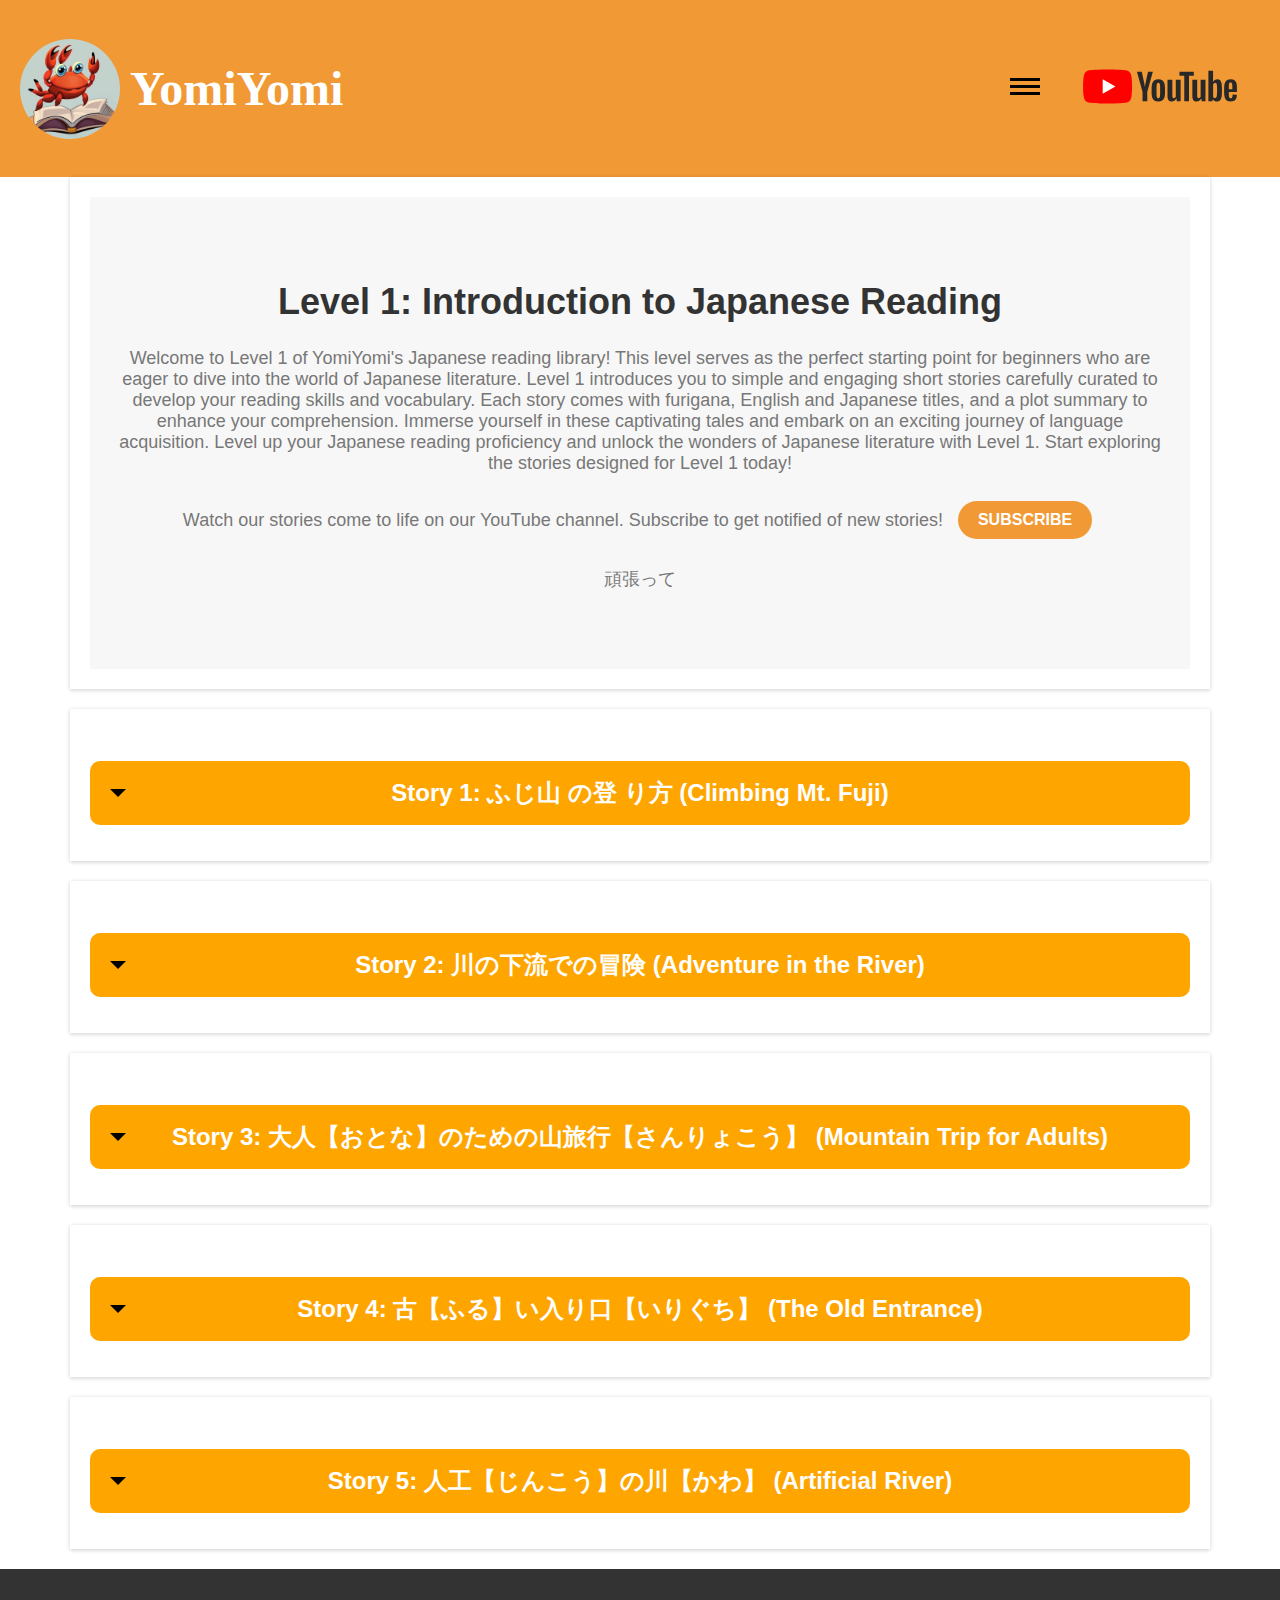
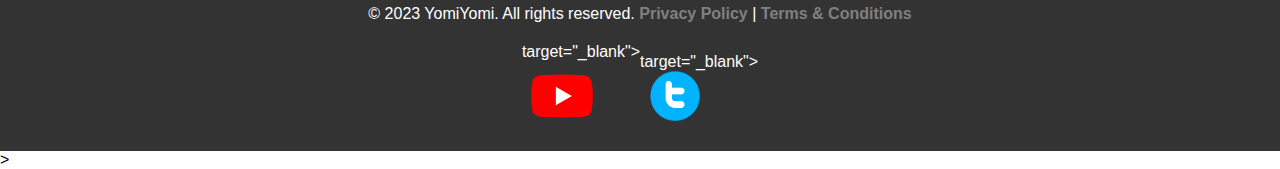
<file: levels/level1.html>
<!DOCTYPE html>
<html lang="en">
<head>
    <meta charset="UTF-8">
    <meta http-equiv="X-UA-Compatible" content="IE=edge">
    <meta name="viewport" content="width=device-width, initial-scale=1.0">
    <title>YomiYomi: Japanese reading app</title>
    <!--<link rel="stylesheet" href="https://stackpath.bootstrapcdn.com/bootstrap/4.5.2/css/bootstrap.min.css">-->
    <link rel="stylesheet" type="text/css" href="../style.css">
</head>

<body>
<header>
    <div class="logo">
        <img src="../images/logo.png" alt="Logo">
        <h1 class="app-name"><a href="#" onclick="scrollToTop(); return false;">YomiYomi</a></h1>
    </div>
    <nav>
        <ul>
            <li class="dropdown">
                <div class="menu-icon">
                    <span class="line"></span>
                    <span class="line"></span>
                    <span class="line"></span>
                </div>
                <ul class="dropdown-menu">
                    <li><a href="../index.html">Home</a></li>
                    <li><a href="../all-levels.html">All Levels</a></li>
                    <li><a href="../jlpt.html">JLPT Levels</a></li>
                    <li><a href="./youtube.html">YouTube Explained</a></li>
                </ul>
            </li>
            <li>
                <a href="https://www.youtube.com/@yomiyomi-jp/videos"  target="_blank">
                <img src="../images/youtube-banner.svg" alt="YouTube" class="youtube-banner-logo">
                </a>
            </li>
        </ul>
    </nav>
</header>

<div class="container">
    <section class="hero">
        <h1>Level 1: Introduction to Japanese Reading</h1>
        <p>Welcome to Level 1 of YomiYomi's Japanese reading library! This level serves as the perfect starting point for beginners who are eager to dive into the world of Japanese literature. Level 1 introduces you to simple and engaging short stories carefully curated to develop your reading skills and vocabulary. Each story comes with furigana, English and Japanese titles, and a plot summary to enhance your comprehension. Immerse yourself in these captivating tales and embark on an exciting journey of language acquisition. Level up your Japanese reading proficiency and unlock the wonders of Japanese literature with Level 1. Start exploring the stories designed for Level 1 today!</p>
        <section class="button-container">
            <p>Watch our stories come to life on our YouTube channel. Subscribe to get notified of new stories!</p>
            <button><a href="https://www.youtube.com/channel/UCIiEH7WbHUKgWhOPJfwv2Ig?sub_confirmation=1">SUBSCRIBE</a></button>
        </section>   
        <!--<div class="g-ytsubscribe" data-channelid="UCIiEH7WbHUKgWhOPJfwv2Ig" data-layout="default" data-count="hidden"></div>-->
        <p><ruby><rb>頑張って</rb><rp>(</rp><rt>がんばって</rt><rp>)</rp></ruby></p>
    </section>
</div>




<!--------------------------------NEW STORY 1---------------------------------------->

<div class="container">
    <!-------------------------------BAR DIVIDE--------------------------------->
    <div class="bar">
        <div class="bar-header" onclick="toggleContentAllLevels(this);">
            <h2 id="mt-fuji">
                Story 1: ふじ<ruby><rb>山</rb><rt>さん</rt></ruby>
                の<ruby><rb>登</rb><rt>ぼ</rt></ruby>
                り<ruby><rb>方</rb><rt>かた</rt></ruby> 
                (Climbing Mt. Fuji)
            </h2>
        </div>
        <!---->
        <div class="bar-content">
            <!--Story 1: ふじ山[さん]の登[ぼ]り方[かた] (Climbing Mt. Fuji)-->
            <h1>
                Story 1: ふじ<ruby><rb>山</rb><rt>さん</rt></ruby>
                の<ruby><rb>登</rb><rt>ぼ</rt></ruby>
                り<ruby><rb>方</rb><rt>かた</rt></ruby> 
                (Climbing Mt. Fuji)
            </h1>
            <!--Summary - hidden dropdown-->
            <div class="bar-level">
                <div class="bar-header-level" onclick="toggleContentLevel(this);">
                    <h3>Spoil the Plot - English Summary</h3>
                </div>
                <div class="bar-content-level hidden">
                    <p>A man decides to climb Mt. Fuji alone. He encounters three climbers but chooses to climb by himself. After stopping at seven resting places, he successfully reaches the summit and enjoys the beautiful view.</p>
                </div>
            </div>
            <!--Vocabulary List - hidden dropdown-->
            <div class="bar-level">
                <div class="bar-header-level" onclick="toggleContentLevel(this);">
                <h3>Vocabulary List</h3>
                </div>
                <div class="bar-content-level hidden">
                    <div clss="table-responsive">
                        <table class="jlpt-table">
                            <tr>
                                <th>Vocabulary</th>
                                <th>Furigana</th>
                                <th>English</th>
                            </tr>
                            <tr>
                                <td>ふじ山</td>
                                <td>ふじさん</td>
                                <td>Mt. Fuji</td>
                            </tr>
                            <tr>
                                <td>一</td>
                                <td>いち</td>
                                <td>one</td>
                            </tr>
                            <tr>
                                <td>一つ</td>
                                <td>ひとつ</td>
                                <td>one [counter]</td>
                            </tr>
                            <tr>
                                <td>一人</td>
                                <td>ひとり</td>
                                <td>one person</td>
                            </tr>
                            <tr>
                                <td>七</td>
                                <td>なな</td>
                                <td>seven</td>
                            </tr>
                            <tr>
                                <td>七つ</td>
                                <td>ななつ</td>
                                <td>seven [counter]</td>
                            </tr>
                            <tr>
                                <td>三</td>
                                <td>さん</td>
                                <td>three</td>
                            </tr>
                            <tr>
                                <td>三つ</td>
                                <td>みっつ</td>
                                <td>three [counter]</td>
                            </tr>
                            <tr>
                                <td>三人</td>
                                <td>さんにん</td>
                                <td>three people</td>
                            </tr>
                            <tr>
                                <td>上</td>
                                <td>うえ</td>
                                <td>up</td>
                            </tr>
                            <tr>
                                <td>上がる</td>
                                <td>あがる</td>
                                <td>to go up</td>
                            </tr>
                            <tr>
                                <td>上げる</td>
                                <td>あげる</td>
                                <td>to raise</td>
                            </tr>
                            <tr>
                                <td>上る</td>
                                <td>のぼる</td>
                                <td>to climb</td>
                            </tr>
                            <tr>
                                <td>山</td>
                                <td>やま</td>
                                <td>mountain</td>
                            </tr>
                        </table>
                    </div>            
                </div>
            </div>
            <img src="../levels/img-level1/fuji1.png" alt="story1" class="story-image">
            <!--<p>ある日【ひ】、一人【ひとり】の男【おとこ】がふじ山【さん】に登【のぼ】ることにしました</p>-->
            <h2>
                ある<ruby><rb>日</rb><rt>ひ</rt></ruby>
                、<ruby><rb>一人</rb><rt>ひとり</rt></ruby>
                の<ruby><rb>男</rb><rt>おとこ</rt></ruby>
                がふじ<ruby><rb>山</rb><rt>さん</rt></ruby>
                に<ruby><rb>登</rb><rt>のぼ</rt></ruby>
                ることにしました
            </h2>
            <!--English - hidden dropdown-->
            <div class="bar-level">
                <div class="bar-header-level" onclick="toggleContentLevel(this);">
                    <h3>English Translation</h3>
                </div>
                <div class="bar-content-level hidden">
                    <p>One day, a man decided to climb Mt. Fuji alone.</p>
                </div>
            </div>
            <img src="../levels/img-level1/fuji2.png" alt="story1" class="story-image">
            <!--<p>ふじ山【さん】は日本【にほん】で一番高【たか】い山【やま】です</p>-->
            <h2>
                ふじ<ruby><rb>山</rb><rt>さん</rt></ruby>
                は<ruby><rb>日本</rb><rt>にほん</rt></ruby>
                で一<ruby><rb>番高</rb><rt>たか</rt></ruby>
                い<ruby><rb>山</rb><rt>やま</rt></ruby>
                です
            </h2>
            <!--English - hidden dropdown-->
            <div class="bar-level">
                <div class="bar-header-level" onclick="toggleContentLevel(this);">
                    <h3>English Translation</h3>
                </div>
                <div class="bar-content-level hidden">
                    <p>Mt. Fuji is the highest mountain in Japan.</p>
                </div>
            </div>
            <img src="../levels/img-level1/fuji3.png" alt="story1" class="story-image">
            <!--<p>男【おとこ】は一つ【ひとつ】のバックパックを背負【しょ】って登【のぼ】り始【はじ】めました</p>-->
            <h2>
                <ruby><rb>男</rb><rt>おとこ</rt></ruby>
                は<ruby><rb>一つ</rb><rt>ひとつ</rt></ruby>
                のバックパックを<ruby><rb>背負</rb><rt>しょ</rt></ruby>
                って<ruby><rb>登</rb><rt>のぼ</rt></ruby>
                り<ruby><rb>始</rb><rt>はじ</rt></ruby>
                めました
            </h2>
            <!--English - hidden dropdown-->
            <div class="bar-level">
                <div class="bar-header-level" onclick="toggleContentLevel(this);">
                    <h3>English Translation</h3>
                </div>
                <div class="bar-content-level hidden">
                    <p>The man started climbing with a backpack.</p>
                </div>
            </div>
            <img src="../levels/img-level1/fuji4.png" alt="story1" class="story-image">
            <!--<p>上【あ】りながら、男【おとこ】は七つ【ななつ】の休憩所【きゅうけいじょ】に立【た】ち寄【よ】りました</p>-->
            <h2>
                <ruby><rb>上</rb><rt>あ</rt></ruby>
                りながら、<ruby><rb>男</rb><rt>おとこ</rt></ruby>
                は<ruby><rb>七つ</rb><rt>ななつ</rt></ruby>
                の<ruby><rb>休憩所</rb><rt>きゅうけいじょ</rt></ruby>
                に<ruby><rb>立</rb><rt>た</rt></ruby>
                ち<ruby><rb>寄</rb><rt>よ</rt></ruby>
                りました
            </h2>
            <!--English - hidden dropdown-->
            <div class="bar-level">
                <div class="bar-header-level" onclick="toggleContentLevel(this);">
                    <h3>English Translation</h3>
                </div>
                <div class="bar-content-level hidden">
                    <p>While going up, the man stopped at seven resting places.</p>
                </div>
            </div>
            <img src="../levels/img-level1/fuji5.png" alt="story1" class="story-image">
            <!--<p>三人【さんにん】の登山者【とざんしゃ】に出会【であ】いましたが、男【おとこ】は一人【ひとり】で登【のぼ】ることを選【えら】びました</p>-->
            <h2>
                <ruby><rb>三人</rb><rt>さんにん</rt></ruby>
                の<ruby><rb>登山者</rb><rt>とざんしゃ</rt></ruby>
                に<ruby><rb>出会</rb><rt>であ</rt></ruby>
                いましたが、<ruby><rb>男</rb><rt>おとこ</rt></ruby>
                は<ruby><rb>一人</rb><rt>ひとり</rt></ruby>
                で<ruby><rb>登</rb><rt>のぼ</rt></ruby>
                ることを<ruby><rb>選</rb><rt>えら</rt></ruby>
                びました
            </h2>
            <!--English - hidden dropdown-->
            <div class="bar-level">
                <div class="bar-header-level" onclick="toggleContentLevel(this);">
                    <h3>English Translation</h3>
                </div>
                <div class="bar-content-level hidden">
                    <p>He encountered three climbers, but he chose to climb alone.</p>
                </div>
            </div>
            <img src="../levels/img-level1/fuji6.png" alt="story1" class="story-image">
            <!--<p>最後【さいご】に、男【おとこ】は山頂【さんちょう】に上【のぼ】がることができました</p>-->
            <h2>
                <ruby><rb>最後</rb><rt>さいご</rt></ruby>
                に、<ruby><rb>男</rb><rt>おとこ</rt></ruby>
                は<ruby><rb>山頂</rb><rt>さんちょう</rt></ruby>
                に<ruby><rb>上</rb><rt>のぼ</rt></ruby>
                がることができました
            </h2>
            <!--English - hidden dropdown-->
            <div class="bar-level">
                <div class="bar-header-level" onclick="toggleContentLevel(this);">
                    <h3>English Translation</h3>
                </div>
                <div class="bar-content-level hidden">
                    <p>Finally, the man was able to reach the summit.</p>
                </div>
            </div>
            <img src="../levels/img-level1/fuji7.png" alt="story1" class="story-image">
            <!--<p>ふじ山【さん】の景色【けしき】はとても美【うつく】しかったです</p>-->
            <h2>
                ふ<ruby><rb>じ山</rb><rt>さん</rt></ruby>
                の<ruby><rb>景色</rb><rt>けしき</rt></ruby>
                はとても<ruby><rb>美</rb><rt>うつく</rt></ruby>
                しかったです
            </h2>
            <!--English - hidden dropdown-->
            <div class="bar-level">
                <div class="bar-header-level" onclick="toggleContentLevel(this);">
                    <h3>English Translation</h3>
                </div>
                <div class="bar-content-level hidden">
                    <p>he view of Mt. Fuji was very beautiful.</p>
                </div>
            </div>
            <img src="../levels/img-level1/fuji8.png" alt="story1" class="story-image">
            <p class="youtube-story">
                Click here for the narrated version
                <a href="https://youtu.be/ShbUwXBR3sQ" target="_blank">
                    <img src="../images/youtube.png" alt="YouTube" class="youtube-logo">
                </a>
            </p>
            <!--Back to top of story button-->
            <section class="button-container">
                <button><a href="#mt-fuji">Back to Start</a></button>
            </section>
        </div>
        <!--------------------------STORY DIVIDE--------------------------->
    </div>
    <!---->
</div>





<!--------------------------------NEW STORY 2---------------------------------------->

<div class="container">
    <!-------------------------------BAR DIVIDE--------------------------------->
    <div class="bar">
        <div class="bar-header" onclick="toggleContentAllLevels(this);">
            <h2 id="river">
                Story 2: <ruby>川<rt>かわ</rt></ruby>の<ruby>下流<rt>かりゅう</rt></ruby>での<ruby>冒険<rt>ぼうけん</rt></ruby>
                (Adventure in the River)
            </h2>
        </div>
        <!---->
        <div class="bar-content">
            <!--Story 2: 川の下流【かわのかりゅう】での冒険【ぼうけん】 (Adventure in the River)-->
            <h1>
                Story 2: <ruby>川<rt>かわ</rt></ruby>の<ruby>下流<rt>かりゅう</rt></ruby>での<ruby>冒険<rt>ぼうけん</rt></ruby>
                (Adventure in the River)
            </h1>
            <!--Summary - hidden dropdown-->
            <div class="bar-level">
                <div class="bar-header-level" onclick="toggleContentLevel(this);">
                    <h3>Spoil the Plot - English Summary</h3>
                </div>
                <div class="bar-content-level hidden">
                    <p>Three children go on an adventure to the river. They explore three different entrances and encounter various challenges. They enjoy the refreshing water, try to catch fish, find small stones, and overcome a big rock. The adventure ends with a sense of accomplishment.</p>
                </div>
            </div>
            <!--Vocabulary List - hidden dropdown-->
            <div class="bar-level">
                <div class="bar-header-level" onclick="toggleContentLevel(this);">
                    <h3>Vocabulary List</h3>
                </div>
                <div class="bar-content-level hidden">
                    <div class="table-responsive">
                        <table class="jlpt-table">
                                <tr>
                                    <th>Vocabulary</th>
                                    <th>Furigana</th>
                                    <th>English</th>
                                </tr>
                                <tr>
                                    <td>川</td>
                                    <td>かわ</td>
                                    <td>river</td>
                                </tr>
                                <tr>
                                    <td>下</td>
                                    <td>した</td>
                                    <td>down</td>
                                </tr>
                                <tr>
                                    <td>下がる</td>
                                    <td>さがる</td>
                                    <td>to go down</td>
                                </tr>
                                <tr>
                                    <td>下げる</td>
                                    <td>さげる</td>
                                    <td>to lower</td>
                                </tr>
                                <tr>
                                    <td>下さい</td>
                                    <td>ください</td>
                                    <td>please</td>
                                </tr>
                                <tr>
                                    <td>九</td>
                                    <td>きゅう</td>
                                    <td>nine</td>
                                </tr>
                                <tr>
                                    <td>九つ</td>
                                    <td>ここのつ</td>
                                    <td>nine [counter]</td>
                                </tr>
                                <tr>
                                    <td>二</td>
                                    <td>に</td>
                                    <td>two</td>
                                </tr>
                                <tr>
                                    <td>二つ</td>
                                    <td>ふたつ</td>
                                    <td>two [counter]</td>
                                </tr>
                                <tr>
                                    <td>二人</td>
                                    <td>ふたり</td>
                                    <td>two people</td>
                                </tr>
                                <tr>
                                    <td>人</td>
                                    <td>ひと</td>
                                    <td>person</td>
                                </tr>
                                <tr>
                                    <td>入り口</td>
                                    <td>いりぐち</td>
                                    <td>entrance</td>
                                </tr>
                                <tr>
                                    <td>入る</td>
                                    <td>はいる</td>
                                    <td>to enter</td>
                                </tr>
                                <tr>
                                    <td>入れる</td>
                                    <td>いれる</td>
                                    <td>to put in</td>
                                </tr>                                   
                        </table>
                    </div>            
                </div>
            </div>
            <!------------------------------------------------------------------------------------>
            <img src="../levels/img-level1/riv1.png" alt="story1" class="story-image">
            <h2>
                <p><ruby>ある日<rt>ひとひ</rt></ruby>、<ruby>三人<rt>さんにん</rt></ruby>の<ruby>子供<rt>こども</rt></ruby>たちが<ruby>川<rt>かわ</rt></ruby>へ<ruby>冒険<rt>ぼうけん</rt></ruby>に<ruby>行<rt>い</rt></ruby>きました。</p>      
            </h2>
            <!--English - hidden dropdown-->
            <div class="bar-level">
                <div class="bar-header-level" onclick="toggleContentLevel(this);">
                    <h3>English Translation</h3>
                </div>
                <div class="bar-content-level hidden">
                    <p>One day, three children went on an adventure to the river.</p>
                </div>
            </div>
            <img src="../levels/img-level1/riv2.png" alt="story1" class="story-image">
        <!-----------NEW PAGE--------->
            <h2>
                <p><ruby>川<rt>かわ</rt></ruby>には<ruby>三つ<rt>みっつ</rt></ruby>の<ruby>入り口<rt>いりぐち</rt></ruby>がありました。</p>
            </h2>
            <!--English - hidden dropdown-->
            <div class="bar-level">
                <div class="bar-header-level" onclick="toggleContentLevel(this);">
                    <h3>English Translation</h3>
                </div>
                <div class="bar-content-level hidden">
                    <p>The river had three entrances.</p>
                </div>
            </div>
            <img src="../levels/img-level1/riv3.png" alt="story1" class="story-image">
        <!-----------NEW PAGE--------->
            <h2>
                <p><ruby>最初<rt>さいしょ</rt></ruby>の<ruby>入り口<rt>いりぐち</rt></ruby>は<ruby>下流<rt>かりゅう</rt></ruby>にありました。</p>
            </h2>
            <!--English - hidden dropdown-->
            <div class="bar-level">
                <div class="bar-header-level" onclick="toggleContentLevel(this);">
                    <h3>English Translation</h3>
                </div>
                <div class="bar-content-level hidden">
                    <p>The first entrance was downstream.</p>
                </div>
            </div>
            <img src="../levels/img-level1/riv4.png" alt="story1" class="story-image">
        <!-----------NEW PAGE--------->
            <h2>
                <p><ruby>子供<rt>こども</rt></ruby>たちは<ruby>元気<rt>げんき</rt></ruby>に<ruby>川<rt>かわ</rt></ruby>に<ruby>入<rt>はい</rt></ruby>りました。</p>
            </h2>
            <!--English - hidden dropdown-->
            <div class="bar-level">
                <div class="bar-header-level" onclick="toggleContentLevel(this);">
                    <h3>English Translation</h3>
                </div>
                <div class="bar-content-level hidden">
                    <p>The children entered the river energetically.</p>
                </div>
            </div>
            <img src="../levels/img-level1/riv5.png" alt="story1" class="story-image">
        <!-----------NEW PAGE--------->
            <h2>
                <p><ruby>水<rt>みず</rt></ruby>は<ruby>冷<rt>つめ</rt></ruby>たくて<ruby>気持<rt>きも</rt></ruby>ちよかったです。</p>
            </h2>
            <!--English - hidden dropdown-->
            <div class="bar-level">
                <div class="bar-header-level" onclick="toggleContentLevel(this);">
                    <h3>English Translation</h3>
                </div>
                <div class="bar-content-level hidden">
                    <p>The water was cold and refreshing.</p>
                </div>
            </div>
            <img src="../levels/img-level1/riv6.png" alt="story1" class="story-image">
        <!-----------NEW PAGE--------->
            <h2>
                <p><ruby>子供<rt>こども</rt></ruby>たちは<ruby>上<rt>あ</rt></ruby>がる<ruby>魚<rt>さかな</rt></ruby>を<ruby>見<rt>み</rt></ruby>つけました。</p>
            </h2>
            <!--English - hidden dropdown-->
            <div class="bar-level">
                <div class="bar-header-level" onclick="toggleContentLevel(this);">
                    <h3>English Translation</h3>
                </div>
                <div class="bar-content-level hidden">
                    <p>They found fish swimming upstream.</p>
                </div>
            </div>
            <img src="../levels/img-level1/riv7.png" alt="story1" class="story-image">
        <!-----------NEW PAGE--------->    
            <h2>
                <p><ruby>一人<rt>ひとり</rt></ruby>の<ruby>子供<rt>こども</rt></ruby>が<ruby>上<rt>あ</rt></ruby>げる<ruby>魚<rt>さかな</rt></ruby>を<ruby>捕<rt>つか</rt></ruby>まえようとしましたが、<ruby>上手<rt>うま</rt></ruby>くいきませんでした。</p>
            </h2>
            <!--English - hidden dropdown-->
            <div class="bar-level">
                <div class="bar-header-level" onclick="toggleContentLevel(this);">
                    <h3>English Translation</h3>
                </div>
                <div class="bar-content-level hidden">
                    <p>One of the children tried to catch an upstream fish, but failed.</p>
                </div>
            </div>
            <img src="../levels/img-level1/riv8.png" alt="story1" class="story-image">
        <!-----------NEW PAGE--------->    
            <h2>
                <p><ruby>次<rt>つぎ</rt></ruby>に、<ruby>子供<rt>こども</rt></ruby>たちは<ruby>二つ目<rt>ふたつめ</rt></ruby>の<ruby>入り口<rt>いりぐち</rt></ruby>へ<ruby>移動<rt>いどう</rt></ruby>しました。</p>
            </h2>
            <!--English - hidden dropdown-->
            <div class="bar-level">
                <div class="bar-header-level" onclick="toggleContentLevel(this);">
                    <h3>English Translation</h3>
                </div>
                <div class="bar-content-level hidden">
                    <p>Next, the children moved to the second entrance.</p>
                </div>
            </div>
            <img src="../levels/img-level1/riv9.png" alt="story1" class="story-image">   
        <!-----------NEW PAGE--------->    
            <h2>
                <p>ここで、<ruby>彼<rt>かれ</rt></ruby>らは<ruby>九つ<rt>ここのつ</rt></ruby>の<ruby>小<rt>ちい</rt></ruby>さな<ruby>石<rt>いし</rt></ruby>を<ruby>見<rt>み</rt></ruby>つけました。</p>
            </h2>
            <!--English - hidden dropdown-->
            <div class="bar-level">
                <div class="bar-header-level" onclick="toggleContentLevel(this);">
                    <h3>English Translation</h3>
                </div>
                <div class="bar-content-level hidden">
                    <p>Here, they found nine small stones.</p>
                </div>
            </div>
            <img src="../levels/img-level1/riv10.png" alt="story1" class="story-image">  
        <!-----------NEW PAGE--------->    
            <h2>
                <p><ruby>最後<rt>さいご</rt></ruby>に、<ruby>子供<rt>こども</rt></ruby>たちは<ruby>三つ目<rt>みっつめ</rt></ruby>の<ruby>入り口<rt>いりぐち</rt></ruby>へ<ruby>向<rt>む</rt></ruby>かいました。</p>
            </h2>
            <!--English - hidden dropdown-->
            <div class="bar-level">
                <div class="bar-header-level" onclick="toggleContentLevel(this);">
                    <h3>English Translation</h3>
                </div>
                <div class="bar-content-level hidden">
                    <p>Finally, the children headed to the third entrance.</p>
                </div>
            </div>
            <img src="../levels/img-level1/riv11.png" alt="story1" class="story-image">  
        <!-----------NEW PAGE--------->    
            <h2>
                <p>ここでは、<ruby>大<rt>おお</rt></ruby>きい<ruby>岩<rt>いわ</rt></ruby>がありました。</p>
            </h2>
            <!--English - hidden dropdown-->
            <div class="bar-level">
                <div class="bar-header-level" onclick="toggleContentLevel(this);">
                    <h3>English Translation</h3>
                </div>
                <div class="bar-content-level hidden">
                    <p>There, they found a big rock.</p>
                </div>
            </div>
            <img src="../levels/img-level1/riv12.png" alt="story1" class="story-image">  
            
        <!-----------NEW PAGE--------->    
            <h2>
                子供たちは<ruby>力<rt>ちから</rt></ruby>を<ruby>合<rt>あ</rt></ruby>わせて、<ruby>岩<rt>いわ</rt></ruby>を<ruby>動<rt>うご</rt></ruby>かすことができました。
            </h2>
            <!--English - hidden dropdown-->
            <div class="bar-level">
                <div class="bar-header-level" onclick="toggleContentLevel(this);">
                    <h3>English Translation</h3>
                </div>
                <div class="bar-content-level hidden">
                    <p>They joined forces and were able to move the rock.</p>
                </div>
            </div>
            <img src="../levels/img-level1/riv14.png" alt="story1" class="story-image">    
        <!-----------NEW PAGE--------->    
            <h2>
                <p><ruby>子供<rt>こども</rt></ruby>たちは<ruby>冒険<rt>ぼうけん</rt></ruby>の<ruby>終<rt>お</rt></ruby>わりに<ruby>大<rt>おお</rt></ruby>きな<ruby>成功<rt>せいこう</rt></ruby>を<ruby>感<rt>かん</rt></ruby>じました。</p>
            </h2>
            <!--English - hidden dropdown-->
            <div class="bar-level">
                <div class="bar-header-level" onclick="toggleContentLevel(this);">
                    <h3>English Translation</h3>
                </div>
                <div class="bar-content-level hidden">
                    <p>The children felt a great sense of success at the end of their adventure.</p>
                </div>
            </div>
            <img src="../levels/img-level1/riv13.png" alt="story1" class="story-image">       
        <!------------STORY FOOTER------------>   
            <p class="youtube-story">
                Click here for the narrated version
                <a href="https://youtu.be/orFyL5VnIk8" target="_blank">
                    <img src="../images/youtube.png" alt="YouTube" class="youtube-logo">
                </a>
            </p>
            <!--Back to top of story button-->
            <section class="button-container">
                <button><a href="#river">Back to Start</a></button>
            </section>
        </div>
        <!--------------------------STORY DIVIDE--------------------------->
    </div>
    <!---->
</div>







<!--------------------------------NEW STORY 3---------------------------------------->

<!--Story 3: 大人【おとな】のための山旅行【さんりょこう】 (Mountain Trip for Adults)
ある週末【しゅうまつ】、八人【はちにん】の大人【おとな】たちが山【やま】へ旅行【りょこう】に行【い】くことにしました。山【やま】は二つの頂上【ちょうじょう】がありました。最初【さいしょ】の頂上【ちょうじょう】に上【あ】がるためには、かなりの力【ちから】が必要【ひつよう】でした。一人【ひとり】の男性【だんせい】は大【おお】きい筋力【きんりょく】を持【も】っていましたが、他【ほか】の人【ひと】たちは苦労【くろう】しました。一つの女性【じょせい】は特【とく】に上【あ】るのが難【むずか】しかったですが、みんなで助【たす】け合【あ】って頂上【ちょうじょう】に到着【とうちゃく】しました。次【つぎ】に、彼【かれ】らは下【くだ】りて川【かわ】に向【む】かいました。川【かわ】の入り口【いりぐち】で水泳【すいえい】を楽【たの】しみました。最後【さいご】に、彼【かれ】らは山【やま】を下【くだ】ることにしました。この山旅行【さんりょこう】は素晴【すば】らしい経験【けいけん】でした。-->
<!--Story 3: 大人のための山旅行 (Mountain Trip for Adults)
One weekend, eight adults decided to go on a trip to the mountains. The mountain had two peaks. Climbing the first peak required considerable strength. One man had great physical strength, but the others struggled. One woman found it particularly difficult to climb, but with everyone's help, they reached the top. Next, they descended to the river. They enjoyed swimming at the river's entrance. Finally, they decided to descend the mountain. This mountain trip was a wonderful experience for them.-->
<!---->

<div class="container">
    <!-------------------------------BAR DIVIDE--------------------------------->
    <div class="bar">
        <div class="bar-header" onclick="toggleContentAllLevels(this);">
        <h2 id="mountain">
            Story 3: 大人【おとな】のための山旅行【さんりょこう】 (Mountain Trip for Adults)
        </h2>
        </div>
        <!---->
        <div class="bar-content">
        <!--Story 3: 大人【おとな】のための山旅行【さんりょこう】 (Mountain Trip for Adults)-->
        <h1>
            Story 3: 大人【おとな】のための山旅行【さんりょこう】 (Mountain Trip for Adults)
        </h1>
        <!--<ruby><rb></rb><rt></rt></ruby>-->
        <p>Story coming soon...</p>
        <img src="../images/soon.png" alt="story1" class="story-image">
        <p>Story coming soon...</p>
        <img src="../images/soon.png" alt="story1" class="story-image">
        <p>Story coming soon...</p>
        <img src="../images/soon.png" alt="story1" class="story-image">
        <p>Story coming soon...</p>
        <img src="../images/soon.png" alt="story1" class="story-image">
        <!------------STORY FOOTER------------>   
        <p class="youtube-story">
            Click here for the narrated version
            <a href="https://youtu.be/orFyL5VnIk8" target="_blank">
            <img src="../images/youtube.png" alt="YouTube" class="youtube-logo">
            </a>
        </p>
        <!--Back to top of story button-->
        <section class="button-container">
            <button><a href="#river">Back to Start</a></button>
        </section>
        </div>
        <!--------------------------STORY DIVIDE--------------------------->
    </div>
    <!---->
</div>





<!--------------------------------NEW STORY 4---------------------------------------->

<!--Story 4: 古【ふる】い入り口【いりぐち】 (The Old Entrance)
ある日【ひ】、古【ふる】い山【やま】の入り口【いりぐち】を見【み】つけた子供【こども】が一人【ひとり】で山【やま】に入【はい】りました。入【はい】る前【まえ】に、彼【かれ】は大【おお】きい石【いし】を見【み】つけました。力【ちから】を使【つか】って石【いし】を上【あ】げました。山【やま】に入【はい】ると、美【うつく】しい川【かわ】がありました。川【かわ】の下流【かりゅう】には七【なな】つの小【ちい】さな滝【たき】がありました。子供【こども】は下【くだ】がる滝【たき】に興味【きょうみ】を持【も】ちました。彼【かれ】は滝【たき】の下【した】まで降【お】りました。滝【たき】の下【した】で、彼【かれ】は九【きゅう】つの小【ちい】石【いし】を拾【ひろ】いました。最後【さいご】に、彼【かれ】は上【あ】がる道【みち】を選【えら】びました。山頂【さんちょう】に上【のぼ】がるために一つ【ひとつ】の頂上【ちょうじょう】を目指【めざ】しました-->
<!--Story 4: 古い入り口 (The Old Entrance)
One day, a child discovered an old entrance to a mountain and decided to enter alone. Before entering, he found a large stone. Using his strength, he lifted the stone. Inside the mountain, he encountered a beautiful river. Downstream of the river, there were seven small waterfalls. The child became interested in a descending waterfall. He descended to the bottom of the waterfall. There, he picked up nine small stones. Finally, he chose the path to ascend. He aimed for a single summit to reach the top of the mountain.-->
<!---->

<div class="container">
    <!-------------------------------BAR DIVIDE--------------------------------->
    <div class="bar">
        <div class="bar-header" onclick="toggleContentAllLevels(this);">
        <h2 id="entrance">
            Story 4: 古【ふる】い入り口【いりぐち】 (The Old Entrance)
        </h2>
        </div>
        <!---->
        <div class="bar-content">
        <!--Story 4: 古【ふる】い入り口【いりぐち】 (The Old Entrance)-->
        <h1>
            Story 4: 古【ふる】い入り口【いりぐち】 (The Old Entrance)
        </h1>
        <!--<ruby><rb></rb><rt></rt></ruby>-->
        <p>Story coming soon...</p>
        <img src="../images/soon.png" alt="story1" class="story-image">
        <p>Story coming soon...</p>
        <img src="../images/soon.png" alt="story1" class="story-image">
        <p>Story coming soon...</p>
        <img src="../images/soon.png" alt="story1" class="story-image">
        <p>Story coming soon...</p>
        <img src="../images/soon.png" alt="story1" class="story-image">
        <!------------STORY FOOTER------------>   
        <p class="youtube-story">
            Click here for the narrated version
            <a href="https://www.youtube.com/watch?v=5ElAoPCvq24" target="_blank">
            <img src="../images/youtube.png" alt="YouTube" class="youtube-logo">
            </a>
        </p>
        <!--Back to top of story button-->
        <section class="button-container">
            <button><a href="#river">Back to Start</a></button>
        </section>
        </div>
        <!--------------------------STORY DIVIDE--------------------------->
    </div>
    <!---->
</div>




<!--------------------------------NEW STORY 5---------------------------------------->

<!--Story 5: 人工【じんこう】の川【かわ】 (Artificial River)
町【まち】には人工【じんこう】の川【かわ】があります。人工【じんこう】の川【かわ】は十【じゅう】の入り口【いりぐち】があります。川【かわ】には三つ【みっつ】の大きな滝【たき】があります。子供【こども】たちは上がる滝【たき】に挑戦【ちょうせん】しましたが、力【ちから】が足りませんでした。一人【ひとり】の大人【おとな】が彼【かれ】らを助【たす】けました。大人【おとな】は子供【こども】たちに上げる方法【ほうほう】を教【おし】えました。子供【こども】たちは力【ちから】を合【あ】わせて滝【たき】を上【あ】がりました。川【かわ】の上流【じょうりゅう】には美【うつく】しい景色【けしき】が広【ひろ】がっていました。子供【こども】たちは大【たい】した冒険【ぼうけん】を経験【けいけん】しました。-->
<!--Story 5: 人工の川 (Artificial River)
In the town, there is an artificial river. The artificial river has ten entrances. There are three large waterfalls in the river. The children attempted to go up one of the waterfalls but lacked the strength. An adult helped them. The adult taught the children how to go up. The children combined their strength and successfully climbed the waterfall. Upstream of the river, there was a beautiful scenery. The children had a significant adventure.-->
<!---->

<div class="container">
    <!-------------------------------BAR DIVIDE--------------------------------->
    <div class="bar">
        <div class="bar-header" onclick="toggleContentAllLevels(this);">
        <h2 id="artificial">
            Story 5: 人工【じんこう】の川【かわ】 (Artificial River)
        </h2>
        </div>
        <!---->
        <div class="bar-content">
        <!--Story 5: 人工【じんこう】の川【かわ】 (Artificial River)-->
        <h1>
            Story 5: 人工【じんこう】の川【かわ】 (Artificial River)
        </h1>
        <!--<ruby><rb></rb><rt></rt></ruby>-->
        <p>Story coming soon...</p>
        <img src="../images/soon.png" alt="story1" class="story-image">
        <p>Story coming soon...</p>
        <img src="../images/soon.png" alt="story1" class="story-image">
        <p>Story coming soon...</p>
        <img src="../images/soon.png" alt="story1" class="story-image">
        <p>Story coming soon...</p>
        <img src="../images/soon.png" alt="story1" class="story-image">
        <!------------STORY FOOTER------------>   
        <p class="youtube-story">
            Click here for the narrated version
            <a href="https://www.youtube.com/watch?v=vgc-QR11f6U&t=8s" target="_blank">
            <img src="../images/youtube.png" alt="YouTube" class="youtube-logo">
            </a>
        </p>
        <!--Back to top of story button-->
        <section class="button-container">
            <button><a href="#river">Back to Start</a></button>
        </section>
        </div>
        <!--------------------------STORY DIVIDE--------------------------->
    </div>
    <!---->
</div>






<footer>
    <p>&copy; 2023 YomiYomi. All rights reserved.
        <a href="../privacy.html"><span style="color: gray;"><strong>Privacy Policy</strong></span></a>
        |
        <a href="../terms.html"><span style="color: gray;"><strong>Terms & Conditions</strong></span></a>
    </p>
    <div class="social-media">
        <a href="https://www.youtube.com/@yomiyomi-jp/videos"> target="_blank">
            <img src="../images/youtube.png" alt="YouTube" class="youtube-logo">
        </a>
        <a href="https://www.twitter.com"> target="_blank">
            <img src="../images/twitter.png" alt="Twitter" class="twitter-logo">
        </a>
    </div>
</footer>


<script src="../script.js"></script>
<!--<script src="<https://apis.google.com/js/platform.js"></script>-->>

</body>
</html>
</file>
<file: style.css>
/* Global styles */
body {
    font-family: Arial, sans-serif;
    margin: 0;
    padding: 0;
  }
  
  /* Header styles */
  @media (max-width: 768px) {
    header {
      flex-wrap: wrap;
      justify-content: center;
    }
  
    .logo {
      justify-content: center;
    }
      
    .logo img {
        width: 100px;
        height: auto;
        max-width: 100%;
        border-radius: 50%;
        object-fit: contain;
      }
  }
  
  header {
    background-color: #f19935;
    padding: 20px;
    display: flex;
    justify-content: space-between;
    align-items: center;
  }

  .menu-icon {
    width: 30px;
    height: 30px;
    display: flex;
    flex-direction: column;
    justify-content: center;
    align-items: center;
    cursor: pointer;
  }
  
  .menu-icon .line {
    width: 100%;
    height: 3px;
    background-color: #000;
    margin-bottom: 4px;
  }

  .dropdown .dropdown-menu {
    display: none;
    position: absolute;
    background-color: #f19935;
    padding: 10px;
    list-style: none;
    margin-top: 5px;

}
  
  .dropdown-menu.active {
    display: block;
  }


.dropdown-menu li {
    margin-bottom: 5px;
}

.dropdown-menu li a {
    color: black;
    text-decoration: none;
    font-size: 16px;
}


  .logo {
    display: flex;
    align-items: center;
  }
  
  .logo img {
    width: 100px;
    height: 100px;
    border-radius: 50%;
    object-fit: cover;
  }
  
  .youtube-banner-logo {
    width: 200px;
    height: auto;
    border-radius: 10px;
  }
  
  .app-name {
    color: #fff;
    font-size: 48px;
    margin-left: 10px;
    font-family: "Your Fun Font", cursive;
    text-decoration: none;
}

.app-name a {
    color: #fff;
    text-decoration: none;
}
  
  nav ul {
    list-style: none;
    margin: 0;
    padding: 0;
    display: flex;
    align-items: center;
  }
  
  nav ul li {
    margin-left: 20px;
  }
  
  nav ul li a {
    text-decoration: none;
    color: #fff;
    font-weight: bold;
  }
  
  .nav-links {
    margin-left: auto;
  }
  
  /* Container styles */
  .container {
    max-width: 1100px;
    margin: 0 auto;
    padding: 20px;
    background-color: #fff;
    box-shadow: 0 2px 4px rgba(0, 0, 0, 0.1), 0 0 4px rgba(0, 0, 0, 0.1); /* Modified box-shadow property */
    display: flex;
    flex-direction: column;
    align-items: center;
    text-align: center;
    margin-bottom: 20px; 
  }

  .list-container {
    max-width: 960px;
    margin: 0 auto;
    padding: 10px;
    background-color: #fff;
    font-family: Arial, sans-serif;
    font-size: 16px; 
    color: #666;
    display: flex;
    flex-direction: column;
    align-items: left;
    text-align: left;
}
  
  /* Hero styles */
  .hero {
    background-color: #f7f7f7;
    padding: 60px 20px;
    text-align: center;
  }
  
  .hero h1 {
    font-size: 36px;
    color: #333;
  }
  
  .hero p {
    font-size: 18px;
    color: #777;
  }
  
  /* App intro styles */
  .app-intro {
    background-color: #fff;
    padding: 40px 20px;
    text-align: center;
  }
  
  .app-intro h2 {
    font-size: 28px;
    color: #333;
  }
  
  .app-intro p {
    font-size: 16px;
    color: #666;
  }

  .app-outro {
    font-size: 16px;
    color: #666;
  }
  
  /* Main links styles */
  .main-links {
    background-color: #f19935;
    padding: 40px 20px;
    text-align: center;
  }
  
  .main-links ul {
    list-style: none;
    margin: 0;
    padding: 0;
    display: flex;
    flex-wrap: wrap;
    justify-content: center;
  }
  
  .main-links ul li {
    margin: 0 10px;
    flex-basis: 200px;
  }
  
  .main-links ul li a {
    text-decoration: none;
    color: #fff;
    font-weight: bold;
    font-size: 16px;
    display: block;
    margin-top: 10px;
  }
  
  .story img {
    width: 100px;
    height: 100px;
    object-fit: cover;
    border-radius: 50%;
  }

  .story-level img {
    width: 100%;
    height: auto; 
    border-radius: 100px; /*should this be 50%?*/ 
  }

  .croc img {
    width: 20%;
    height: auto;
    border-radius: 100px;
  }
  
  /* Level input style */
  #error-message {
    color: red;
    font-size: 14px;
    margin-top: 5px;
    text-align: center;
  }
  
  .level-input-container {
    display: flex;
    align-items: center;
    justify-content: center;
    margin-top: 20px;
  }
  
  .level-input-container input {
    padding: 10px;
    border-radius: 20px 0 0 20px;
    border: 2px solid #f19935;
    width: 180px;
    font-size: 16px;
  }
  
  .level-input-container button {
    background-color: #f19935;
    color: #fff;
    font-weight: bold;
    padding: 10px 20px;
    border: none;
    border-radius: 0 20px 20px 0;
    cursor: pointer;
    font-size: 16px;
  }
  
  .level-input-container button:hover {
    background-color: #e18826;
  }
  
  /* Buttons style */
  .button-container {
    display: flex;
    flex-wrap: wrap;
    justify-content: center;
    align-items: center;
    gap: 10px;
  }
  
  .button-container button {
    background-color: #f19935;
    color: #fff;
    border: none;
    border-radius: 20px;
    padding: 10px 20px;
    margin: 5px;
    font-size: 16px;
    font-weight: bold;
    text-decoration: none;
    cursor: pointer;
    transition: background-color 0.3s ease;
  }
  
  .button-container button:hover {
    background-color: #e0811c;
  }
  
  .button-container button a {
    color: inherit;
    text-decoration: none;
  }
  
  .button-container button a:hover {
    text-decoration: none;
  }
  
  /* Footer styles */
  footer {
    background-color: #333;
    padding: 20px;
    color: #fff;
    text-align: center;
  }
  
  .social-media {
    margin-top: 20px;
    display: flex;
    align-items: center;
    justify-content: center;
  }
  
  .youtube-logo,
  .twitter-logo {
    width: 70px;
    height: 70px;
    margin: 0 10px;
    display: flex;
    align-items: center;
    justify-content: center;
  }
  
  .youtube-logo {
    width: 70px;
    height: 70px;
  }
  
  .twitter-logo {
    width: 50px;
    height: 50px;
  }
  
  .youtube-logo img,
  .twitter-logo img {
    width: 100%;
    height: 100%;
    border-radius: 50%;
  }
  
  footer {
    background-color: #333;
    padding: 20px;
    color: #fff;
    text-align: center;
  }
  
  footer a {
    color: #fff;
    text-decoration: none;
  }
  
  footer a:hover {
    text-decoration: underline;
  }
  
  footer a:visited {
    color: #fff;
  }
  
  /* Media queries */
  @media (max-width: 768px) {
    .logo img {
      height: 40px;
    }
  
    nav ul li {
      margin-left: 10px;
    }
  
    .hero h1 {
      font-size: 30px;
    }
  
    .hero p {
      font-size: 16px;
    }
  
    .app-intro h2 {
      font-size: 24px;
    }
  
    .app-intro p {
      font-size: 14px;
    }
  
    .main-links ul li {
      margin: 0 5px;
    }
  
    .main-links ul li a {
      font-size: 14px;
      margin-top: 5px;
    }
  
    .level-input-container input {
      width: 140px;
      font-size: 14px;
    }
  
    .level-input-container button {
      padding: 10px 15px;
      font-size: 14px;
    }
  
    .button-container button {
      padding: 8px 16px;
      font-size: 14px;
    }
  
    footer {
      font-size: 14px;
    }
  }
  

/* Kanji / Furigana */

ruby {
    position: relative;
  }
  
  rt {
    visibility: hidden;
    position: absolute;
    top: -1.5em;
  }
  
  ruby:hover rt {
    visibility: visible;
  }

  /* all levels content */
  .bar {
    margin-bottom: 1rem;
    margin-top: 2rem;
    width: 100%;
  }
  
  .bar-header {
    background-color: orange;
    color: white;
    border-radius: 10px;
    padding: 1rem;
    cursor: pointer;
    height: 2rem; /* Adjust the height as needed */
    display: flex;
    align-items: center;
    justify-content: center; /* Center the text horizontally */
    position: relative; /* Add position relative for pseudo-element */
  }
  
  .bar-header::before {
    content: "";
    position: absolute;
    left: 0;
    top: 50%;
    transform: translateY(-50%);
    border-left: 8px solid transparent; /* Adjust the size of the triangle */
    border-right: 8px solid transparent; /* Adjust the size of the triangle */
    border-top: 8px solid black; /* Adjust the size and color of the triangle */
    margin-left: 20px;
  }
  
  .bar-content {
    display: none; /* Hide the dropdown content by default */
    padding: 1rem;
  }
  
 /* Style the text inside the dropdown content */
.bar-content p {
    color: black;
  }
  
  .bar.open .bar-content {
    display: block;
  }
  
  /* Bar content styles */
  .bar-content {
    background-color: whitesmoke;
    padding: 40px 20px;
    text-align: center;
  }


  .bar-content ul {
    list-style: none;
    margin: 0;
    padding: 0;
    display: flex;
    flex-wrap: wrap;
    justify-content: center;
  }
  
  .bar-content li {
    flex: 0 0 33.33%; /* Adjust this value to control the width of each item */
    text-align: center;
  }
  
  .bar-content ul li {
    margin: 0;
    flex-basis: 0;
    flex-grow: 1;
    display: flex;
    justify-content: center;
  }
  
  
  .bar-content ul li img {
    width: 100px; /* Adjust the width as needed */
    height: auto;
  }
  
  .bar-content ul li p {
    margin-top: 10px;
  }
  
  .bar-content ul li a {
    text-decoration: none;
    color: #fff;
    font-weight: bold;
    font-size: 16px;
    display: block;
    margin-top: 5px;
  }
  

  .level-header {
    display: inline-block;
    background-color: whitesmoke;
    padding: 5px 20px;
    text-decoration: none;
    box-shadow: 0 2px 4px rgba(0, 0, 0, 0.2);
    margin-bottom: 20px;
    flex-shrink: 0;
    width: 100%;
    max-width: 100%;
    box-sizing: border-box;
  }
  
@media screen and (min-width: 768px) {
    /* Styles for screens larger than or equal to 768px (desktop) */
    .level-header {
      padding: 5px 400px; 
    }
  }

  .story-image {
    width: 100%;
    height: auto;
    margin-bottom: 20px;
  }

  table {
    width: 100%;
    border-collapse: collapse;
    font-family: Arial, sans-serif;
  }
  
  th, td {
    padding: 8px;
    text-align: left;
    border-bottom: 1px solid #ddd;
  }
  
  th {
    background-color: #f2f2f2;
  }
  
  tr:nth-child(even) {
    background-color: #f9f9f9;
  }
  
  tr:hover {
    background-color: #e9e9e9;
  }
  
  /* Hidden dropdown for summary and vocab on level pages */
  .hidden {
    display: none;
  }
  
  .bar-level {
    display: flex;
    flex-direction: column;
    align-items: center;
  }
  
  .bar-header-level {
    display: flex;
    align-items: center;
    cursor: pointer;
  }
  
  .bar-header-level::before {
    content: "\25BE"; /* Unicode character for downwards triangle */
    display: inline-block;
    margin-right: 5px;
    font-size: 24px; /* Increase the size of the triangle */
    transition: transform 0.3s ease, color 0.3s ease; /* Added color transition */
    color: grey; /* Set the initial color to grey */
  }
  
  .bar-header-level.opened::before {
    transform: rotate(180deg);
    color: black; /* Change the color to black when facing up */
  }
  
  .bar-header-level h3 {
    color: grey; /* Set the color to grey */
    margin-left: 10px; /* Add left margin for space */
  }
  
  .youtube-story {
    display: flex;
    align-items: center;
  }
  
  .youtube-logo {
    margin-left: 5px; /* Adjust the margin as needed */
  }
  
  
  .content {
    /* Add any other necessary styles for the section */
  }
  
  .table-container {
    overflow-x: auto;
  }


  /* JLPT table screen size*/
  .jlpt-table {
    width: 100%;
    border-collapse: collapse;
    table-layout: fixed;
  }
  
  .jlpt-table th,
  .jlpt-table td {
    padding: 8px;
    border: 1px solid #ccc;
    word-wrap: break-word;
  }
  
  @media screen and (max-width: 480px) {
    .jlpt-table {
      display: flex;
      flex-direction: column;
    }
  
    .jlpt-table thead {
      display: none;
    }
  
    .jlpt-table tbody tr {
      display: flex;
      flex-direction: column;
      align-items: flex-start;
      margin-bottom: 10px;
    }
  
    .jlpt-table td::before {
      font-weight: bold;
      margin-right: 5px;
    }
  
    .jlpt-table td:nth-child(1)::before {
      content: 'YomiYomi Story Level (WaniKani Level)';
    }
  
    .jlpt-table td:nth-child(2)::before {
      content: 'N5';
    }
  
    .jlpt-table td:nth-child(3)::before {
      content: 'N4';
    }
  
    .jlpt-table td:nth-child(4)::before {
      content: 'N3';
    }
  
    .jlpt-table td:nth-child(5)::before {
      content: 'N2';
    }
  
    .jlpt-table td:nth-child(6)::before {
      content: 'N1';
    }
  }
  
  /*resolve table issue for mobile*/
  .table-responsive {
    overflow-x: auto;
    -webkit-overflow-scrolling: touch;
  }
</file>
